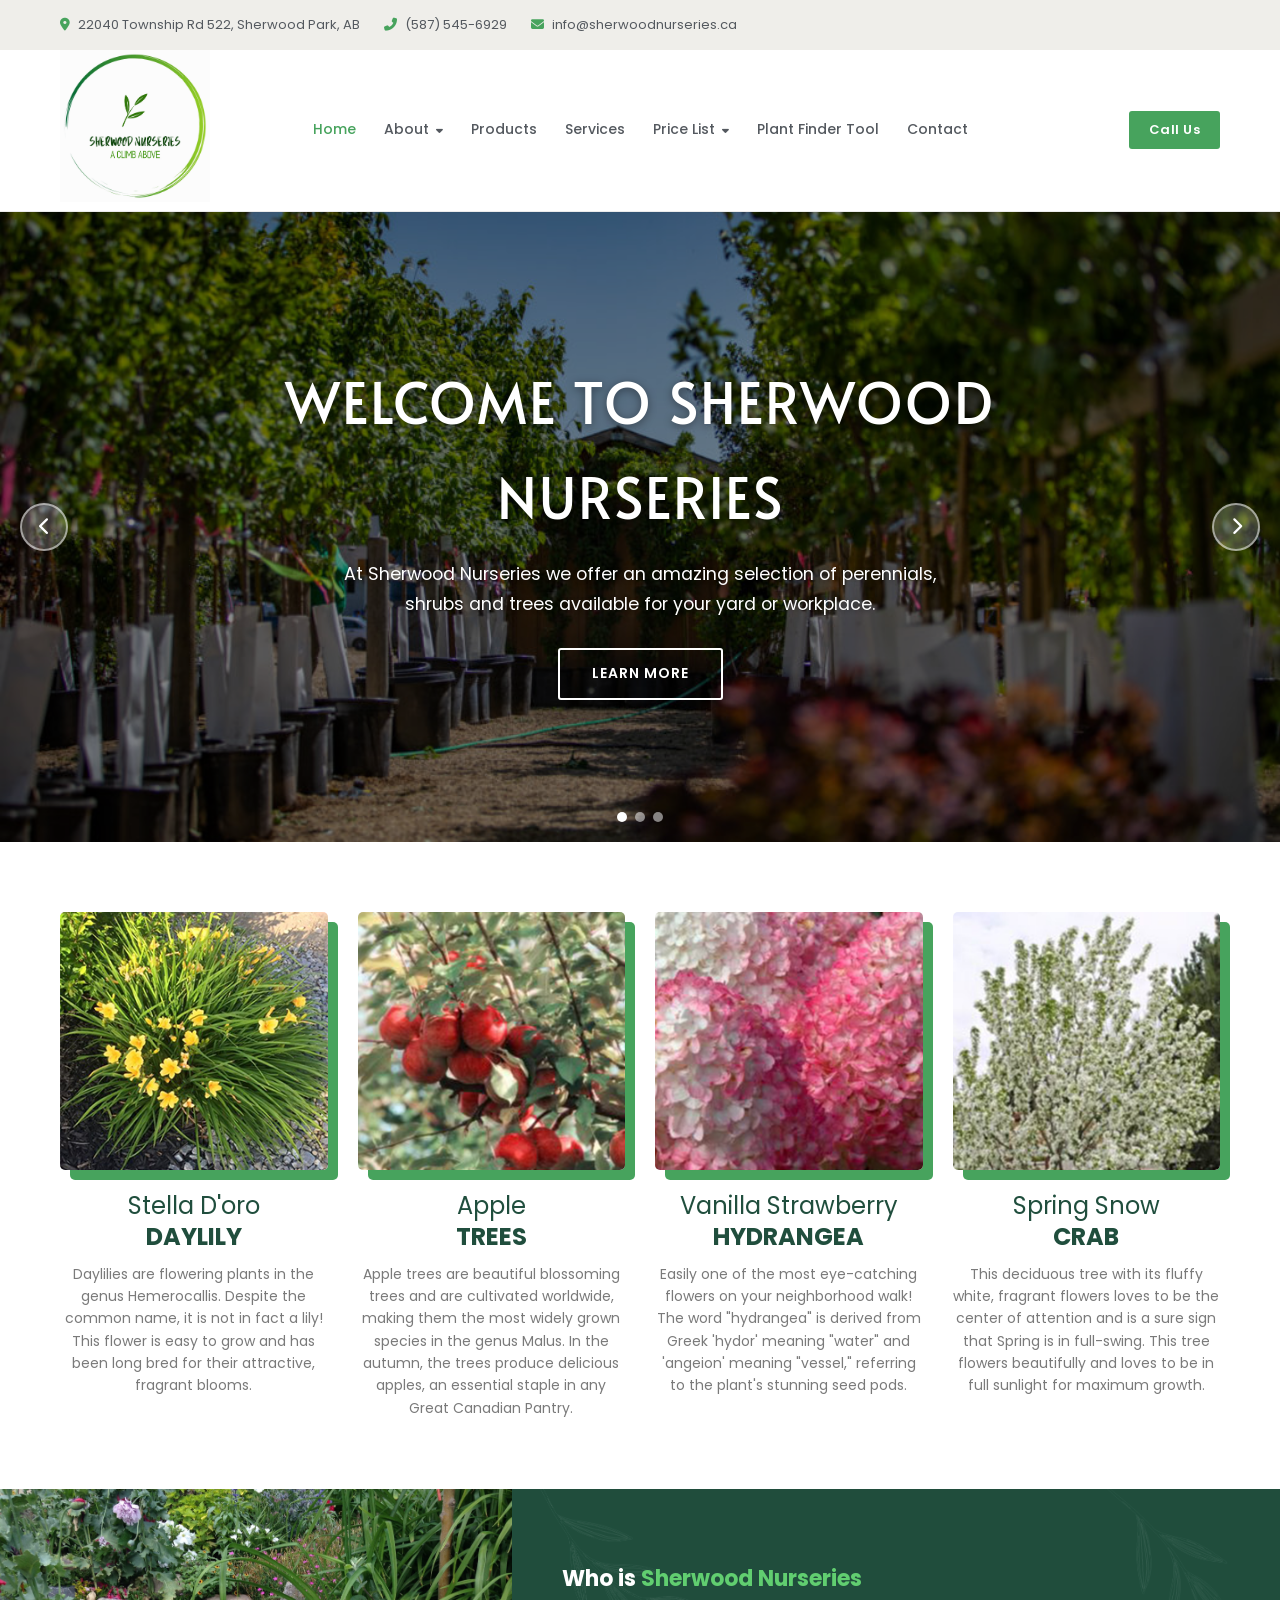
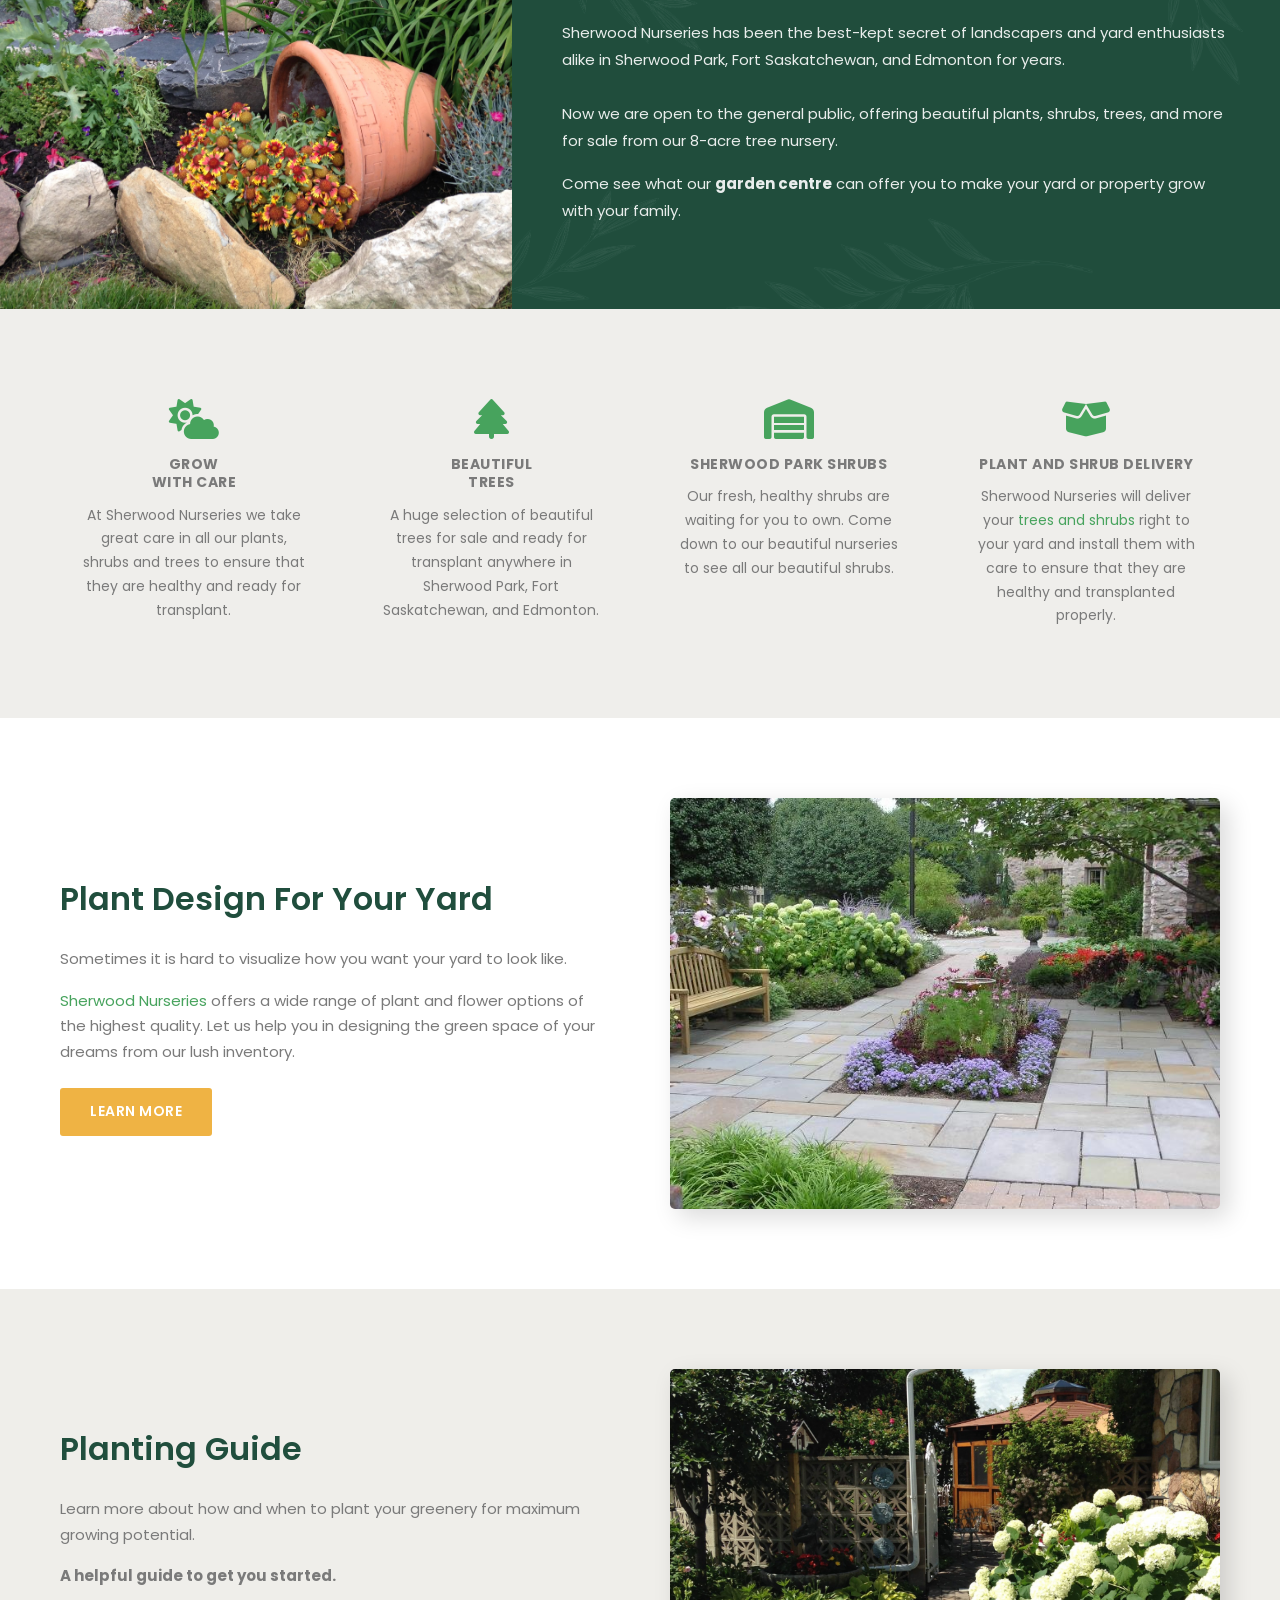
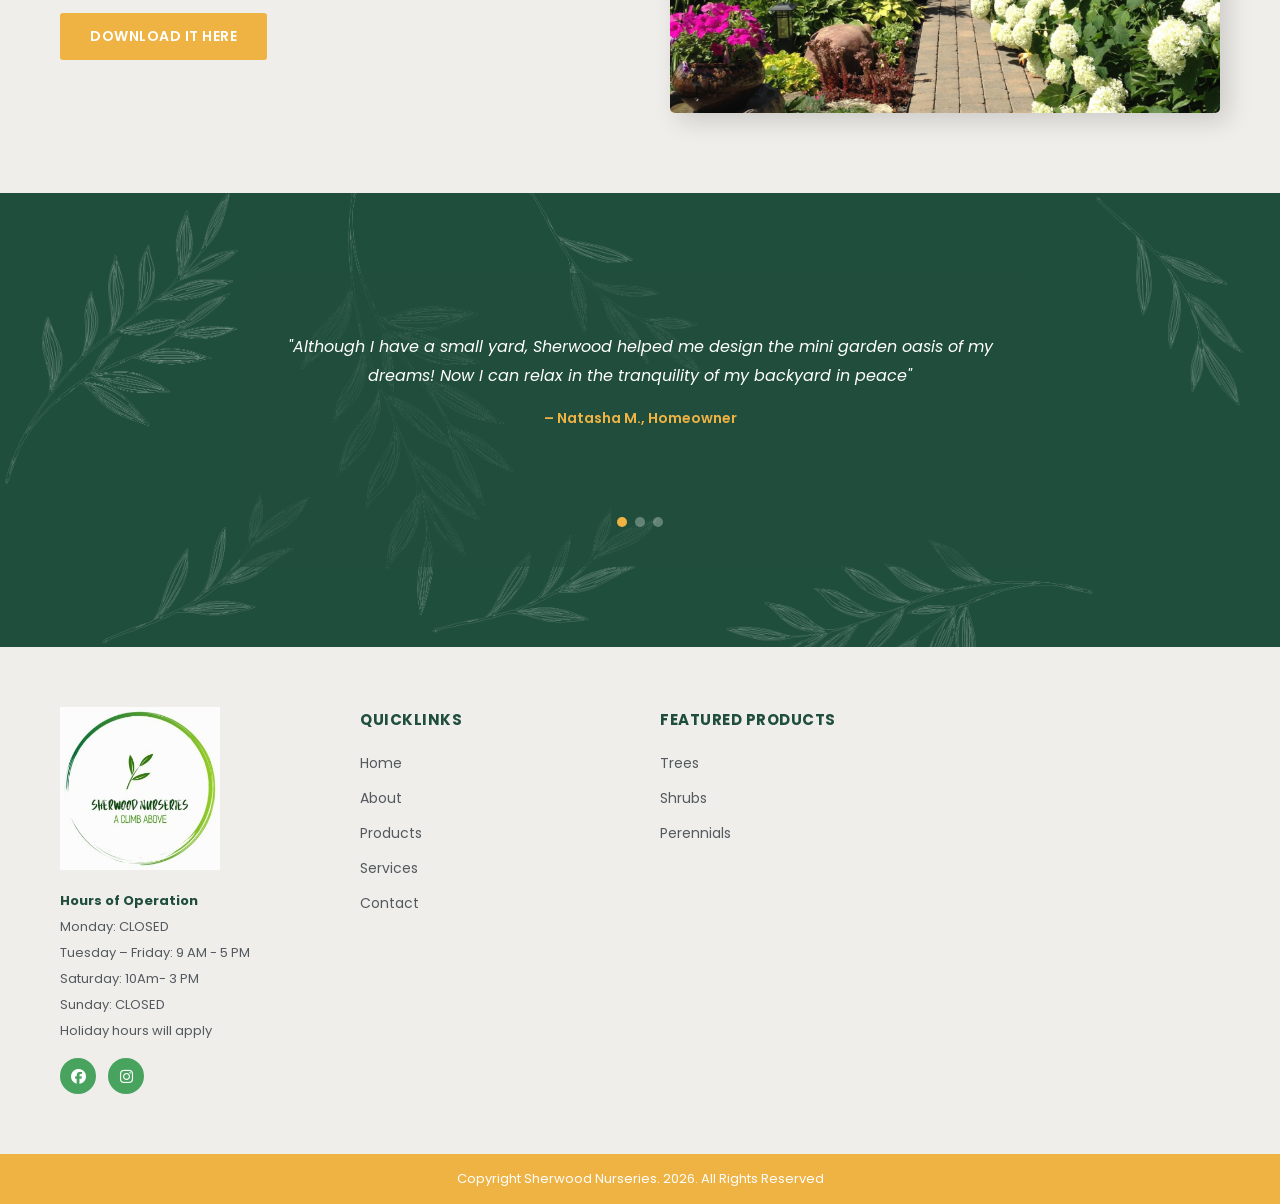
<file: index.html>
<!DOCTYPE html>
<html lang="en-CA">
<head>
  <meta charset="UTF-8">
  <meta name="viewport" content="width=device-width, initial-scale=1">
  <title>Sherwood Nurseries | Plants, Trees &amp; Shrubs in Sherwood Park, Alberta</title>
  <meta name="description" content="Sherwood Nurseries offers an amazing selection of perennials, shrubs and trees for your yard or workplace in Sherwood Park, Fort Saskatchewan, and Edmonton.">
  <link rel="icon" href="img/favicon.png" sizes="32x32">
  <link rel="apple-touch-icon" href="img/apple-touch-icon.png">
  <link rel="preconnect" href="https://fonts.googleapis.com">
  <link rel="preconnect" href="https://fonts.gstatic.com" crossorigin>
  <link href="https://fonts.googleapis.com/css2?family=Poppins:wght@300;400;500;600&family=Alata&display=swap" rel="stylesheet">
  <link rel="stylesheet" href="https://cdnjs.cloudflare.com/ajax/libs/font-awesome/6.5.0/css/all.min.css">
  <link rel="stylesheet" href="style.css">
  <script>(function(w,d,s,l,i){w[l]=w[l]||[];w[l].push({'gtm.start':new Date().getTime(),event:'gtm.js'});var f=d.getElementsByTagName(s)[0],j=d.createElement(s),dl=l!='dataLayer'?'&l='+l:'';j.async=true;j.src='https://www.googletagmanager.com/gtm.js?id='+i+dl;f.parentNode.insertBefore(j,f);})(window,document,'script','dataLayer','GTM-WVML4PT4');</script>
</head>
<body>
  <noscript><iframe src="https://www.googletagmanager.com/ns.html?id=GTM-WVML4PT4" height="0" width="0" style="display:none;visibility:hidden"></iframe></noscript>

  <header id="site-header">
    <div class="header-topbar">
      <div class="container">
        <ul class="topbar-items">
          <li><a href="#" data-config-link="maps" target="_blank"><i class="fas fa-map-marker-alt"></i> <span data-config="address"></span></a></li>
          <li><a href="tel:" data-config-link="phone"><i class="fas fa-phone-alt"></i> <span data-config="phone"></span></a></li>
          <li><a href="mailto:" data-config-link="email"><i class="fas fa-envelope"></i> <span data-config="email"></span></a></li>
        </ul>
      </div>
    </div>
    <nav class="header-nav" id="main-nav">
      <div class="nav-inner">
        <div class="nav-logo">
          <a href="index.html"><img src="img/logo.jpeg" alt="Sherwood Nurseries" width="150"></a>
        </div>
        <button class="nav-toggle" aria-label="Toggle menu" aria-expanded="false">
          <i class="fas fa-bars nav-icon-open"></i>
          <i class="fas fa-times nav-icon-close"></i>
        </button>
        <ul class="nav-menu">
          <li><a href="index.html">Home</a></li>
          <li class="has-dropdown">
            <a href="about.html">About <i class="fas fa-caret-down"></i></a>
            <ul class="dropdown">
              <li><a href="guides.html">Helpful Guides</a></li>
              <li><a href="warranty.html">Warranty</a></li>
            </ul>
          </li>
          <li><a href="products.html">Products</a></li>
          <li><a href="services.html">Services</a></li>
          <li class="has-dropdown">
            <a href="#">Price List <i class="fas fa-caret-down"></i></a>
            <ul class="dropdown">
              <li><a href="docs/price-list.pdf" target="_blank">Plant Price List</a></li>
              <li><a href="#">Please Call For Tree Prices &amp; Inventory</a></li>
            </ul>
          </li>
          <li><a href="plant-finder.html">Plant Finder Tool</a></li>
          <li><a href="contact.html">Contact</a></li>
        </ul>
        <div class="nav-cta">
          <a href="tel:" data-config-link="phone" class="btn btn-sm">Call Us</a>
        </div>
      </div>
    </nav>
  </header>

  <main>

    <section class="hero-slider">
      <div class="slider-track">
        <div class="slide active" style="background-image: url('img/hero-landscape.jpg')">
          <div class="slide-overlay"></div>
          <div class="slide-content">
            <h1>WELCOME TO SHERWOOD NURSERIES</h1>
            <p>At Sherwood Nurseries we offer an amazing selection of perennials, shrubs and trees available for your yard or workplace.</p>
            <a href="contact.html" class="btn btn-slide">LEARN MORE</a>
          </div>
        </div>
        <div class="slide" style="background-image: url('img/tree-farm-2.jpg')">
          <div class="slide-overlay"></div>
          <div class="slide-content">
            <h1>TREES</h1>
            <p>Choose from an assortment of trees. Anything from fruit trees to evergreens.</p>
            <a href="products.html" class="btn btn-slide">LEARN MORE</a>
          </div>
        </div>
        <div class="slide" style="background-image: url('img/hero-flowers.jpg')">
          <div class="slide-overlay"></div>
          <div class="slide-content">
            <h1>FLOWERS</h1>
            <p>Choose from an assortment of flowers. All flowers are perennials.</p>
            <a href="products.html" class="btn btn-slide">LEARN MORE</a>
          </div>
        </div>
      </div>
      <button class="slider-prev" aria-label="Previous slide"><i class="fas fa-chevron-left"></i></button>
      <button class="slider-next" aria-label="Next slide"><i class="fas fa-chevron-right"></i></button>
      <div class="slider-dots"></div>
    </section>

    <section class="featured-plants">
      <div class="container">
        <div class="plants-grid">
          <div class="plant-card">
            <img src="img/img1.png" alt="Stella D'oro Daylily" loading="lazy">
            <p class="plant-name">Stella D'oro <strong>DAYLILY</strong></p>
            <p class="plant-desc">Daylilies are flowering plants in the genus Hemerocallis. Despite the common name, it is not in fact a lily! This flower is easy to grow and has been long bred for their attractive, fragrant blooms.</p>
          </div>
          <div class="plant-card">
            <img src="img/img2.png" alt="Apple Trees" loading="lazy">
            <p class="plant-name">Apple <strong>TREES</strong></p>
            <p class="plant-desc">Apple trees are beautiful blossoming trees and are cultivated worldwide, making them the most widely grown species in the genus Malus. In the autumn, the trees produce delicious apples, an essential staple in any Great Canadian Pantry.</p>
          </div>
          <div class="plant-card">
            <img src="img/img3.png" alt="Vanilla Strawberry Hydrangea" loading="lazy">
            <p class="plant-name">Vanilla Strawberry <strong>HYDRANGEA</strong></p>
            <p class="plant-desc">Easily one of the most eye-catching flowers on your neighborhood walk! The word "hydrangea" is derived from Greek 'hydor' meaning "water" and 'angeion' meaning "vessel," referring to the plant's stunning seed pods.</p>
          </div>
          <div class="plant-card">
            <img src="img/img4.png" alt="Spring Snow Crab" loading="lazy">
            <p class="plant-name">Spring Snow <strong>CRAB</strong></p>
            <p class="plant-desc">This deciduous tree with its fluffy white, fragrant flowers loves to be the center of attention and is a sure sign that Spring is in full-swing. This tree flowers beautifully and loves to be in full sunlight for maximum growth.</p>
          </div>
        </div>
      </div>
    </section>

    <section class="about-section green-section">
      <div class="about-inner">
        <div class="about-image">
          <img src="img/nursery-photo.jpeg" alt="Sherwood Nurseries" loading="lazy">
        </div>
        <div class="about-content">
          <p class="section-label">Who is <strong>Sherwood Nurseries</strong></p>
          <p>Sherwood Nurseries has been the best-kept secret of landscapers and yard enthusiasts alike in Sherwood Park, Fort Saskatchewan, and Edmonton for years.<br><br>Now we are open to the general public, offering beautiful plants, shrubs, trees, and more for sale from our 8-acre tree nursery.</p>
          <p>Come see what our <strong>garden centre</strong> can offer you to make your yard or property grow with your family.</p>
        </div>
      </div>
    </section>

    <section class="features-section">
      <div class="container">
        <div class="features-grid">
          <div class="feature">
            <i class="fas fa-cloud-sun feature-icon"></i>
            <p class="feature-title">GROW<br>WITH CARE</p>
            <p>At Sherwood Nurseries we take great care in all our plants, shrubs and trees to ensure that they are healthy and ready for transplant.</p>
          </div>
          <div class="feature">
            <i class="fas fa-tree feature-icon"></i>
            <p class="feature-title">BEAUTIFUL<br>TREES</p>
            <p>A huge selection of beautiful trees for sale and ready for transplant anywhere in Sherwood Park, Fort Saskatchewan, and Edmonton.</p>
          </div>
          <div class="feature">
            <i class="fas fa-warehouse feature-icon"></i>
            <p class="feature-title">SHERWOOD PARK SHRUBS</p>
            <p>Our fresh, healthy shrubs are waiting for you to own. Come down to our beautiful nurseries to see all our beautiful shrubs.</p>
          </div>
          <div class="feature">
            <i class="fas fa-box-open feature-icon"></i>
            <p class="feature-title">PLANT AND SHRUB DELIVERY</p>
            <p>Sherwood Nurseries will deliver your <a href="products.html">trees and shrubs</a> right to your yard and install them with care to ensure that they are healthy and transplanted properly.</p>
          </div>
        </div>
      </div>
    </section>

    <section class="plant-design-section">
      <div class="container">
        <div class="two-col">
          <div class="col-text">
            <h2>Plant Design For Your Yard</h2>
            <p>Sometimes it is hard to visualize how you want your yard to look like.</p>
            <p><a href="about.html">Sherwood Nurseries</a> offers a wide range of plant and flower options of the highest quality. Let us help you in designing the green space of your dreams from our lush inventory.</p>
            <a href="services.html" class="btn btn-amber">LEARN MORE</a>
          </div>
          <div class="col-image">
            <img src="img/courtyard-landscaping.jpeg" alt="Plant Design" loading="lazy">
          </div>
        </div>
      </div>
    </section>

    <section class="planting-guide-section">
      <div class="container">
        <div class="two-col reverse">
          <div class="col-image">
            <img src="img/planting-guide-thumb.png" alt="Planting Guide" loading="lazy">
          </div>
          <div class="col-text">
            <h2 class="guide-heading">Planting Guide</h2>
            <p>Learn more about how and when to plant your greenery for maximum growing potential.</p>
            <p><strong>A helpful guide to get you started.</strong></p>
            <a href="docs/planting-guide.pdf" target="_blank" class="btn btn-amber">DOWNLOAD IT HERE</a>
          </div>
        </div>
      </div>
    </section>

    <section class="testimonials-section green-section">
      <div class="testimonials-inner">
        <div class="testimonial-slider">
          <div class="testimonial-track">
            <div class="testimonial active">
              <blockquote>"Although I have a small yard, Sherwood helped me design the mini garden oasis of my dreams! Now I can relax in the tranquility of my backyard in peace"</blockquote>
              <cite>&#8211; Natasha M., Homeowner</cite>
            </div>
            <div class="testimonial">
              <blockquote>"Sherwood Nurseries transformed our office space into a calm, green retreat which facilitates productivity. Our employees love working next to all of the plants and bonus, they naturally clean the air!"</blockquote>
              <cite>&#8211; Mark T., Business Owner</cite>
            </div>
            <div class="testimonial">
              <blockquote>"We had a budget when imagining how we would be able to transform our front yard, and Sherwood Nurseries worked with us to redesign it completely &#8211; they even offer a discount on their plants!"</blockquote>
              <cite>&#8211; Ivan B., CEO</cite>
            </div>
          </div>
          <div class="testimonial-dots"></div>
        </div>
      </div>
    </section>

  </main>

  <footer id="site-footer">
    <div class="footer-main">
      <div class="container">
        <div class="footer-grid">
          <div class="footer-col">
            <img src="img/logo-small.jpeg" alt="Sherwood Nurseries" width="160">
            <div class="footer-hours">
              <p><strong>Hours of Operation</strong></p>
              <p data-config="seasonNote"></p>
              <div data-hours-list></div>
              <p>Holiday hours will apply</p>
            </div>
            <div class="footer-social">
              <a href="#" data-config-link="facebook" target="_blank" class="social-icon" aria-label="Facebook"><i class="fab fa-facebook"></i></a>
              <a href="#" data-config-link="instagram" target="_blank" class="social-icon" aria-label="Instagram"><i class="fab fa-instagram"></i></a>
            </div>
          </div>
          <div class="footer-col">
            <p class="footer-heading">Quicklinks</p>
            <ul class="footer-links">
              <li><a href="index.html">Home</a></li>
              <li><a href="about.html">About</a></li>
              <li><a href="products.html">Products</a></li>
              <li><a href="services.html">Services</a></li>
              <li><a href="contact.html">Contact</a></li>
            </ul>
          </div>
          <div class="footer-col">
            <p class="footer-heading">Featured Products</p>
            <ul class="footer-links">
              <li><a href="products.html">Trees</a></li>
              <li><a href="products.html">Shrubs</a></li>
              <li><a href="products.html">Perennials</a></li>
            </ul>
          </div>
          <div class="footer-col">
            <iframe src="https://www.google.com/maps/embed?pb=!1m14!1m8!1m3!1d9496.638148876074!2d-113.1103533!3d53.4834792!3m2!1i1024!2i768!4f13.1!3m3!1m2!1s0x0%3A0xe61026e6e6bb94ed!2sSherwood%20Nurseries!5e0!3m2!1sen!2sca!4v1646246922355!5m2!1sen!2sca" width="100%" height="250" style="border:0;" allowfullscreen loading="lazy" title="Sherwood Nurseries location"></iframe>
          </div>
        </div>
      </div>
    </div>
    <div class="footer-copyright">
      <p>Copyright Sherwood Nurseries. 2026. All Rights Reserved</p>
    </div>
  </footer>

  <a href="#" class="back-to-top" aria-label="Back to top"><i class="fas fa-arrow-circle-up"></i></a>
  <script src="main.js"></script>
</body>
</html>
</file>
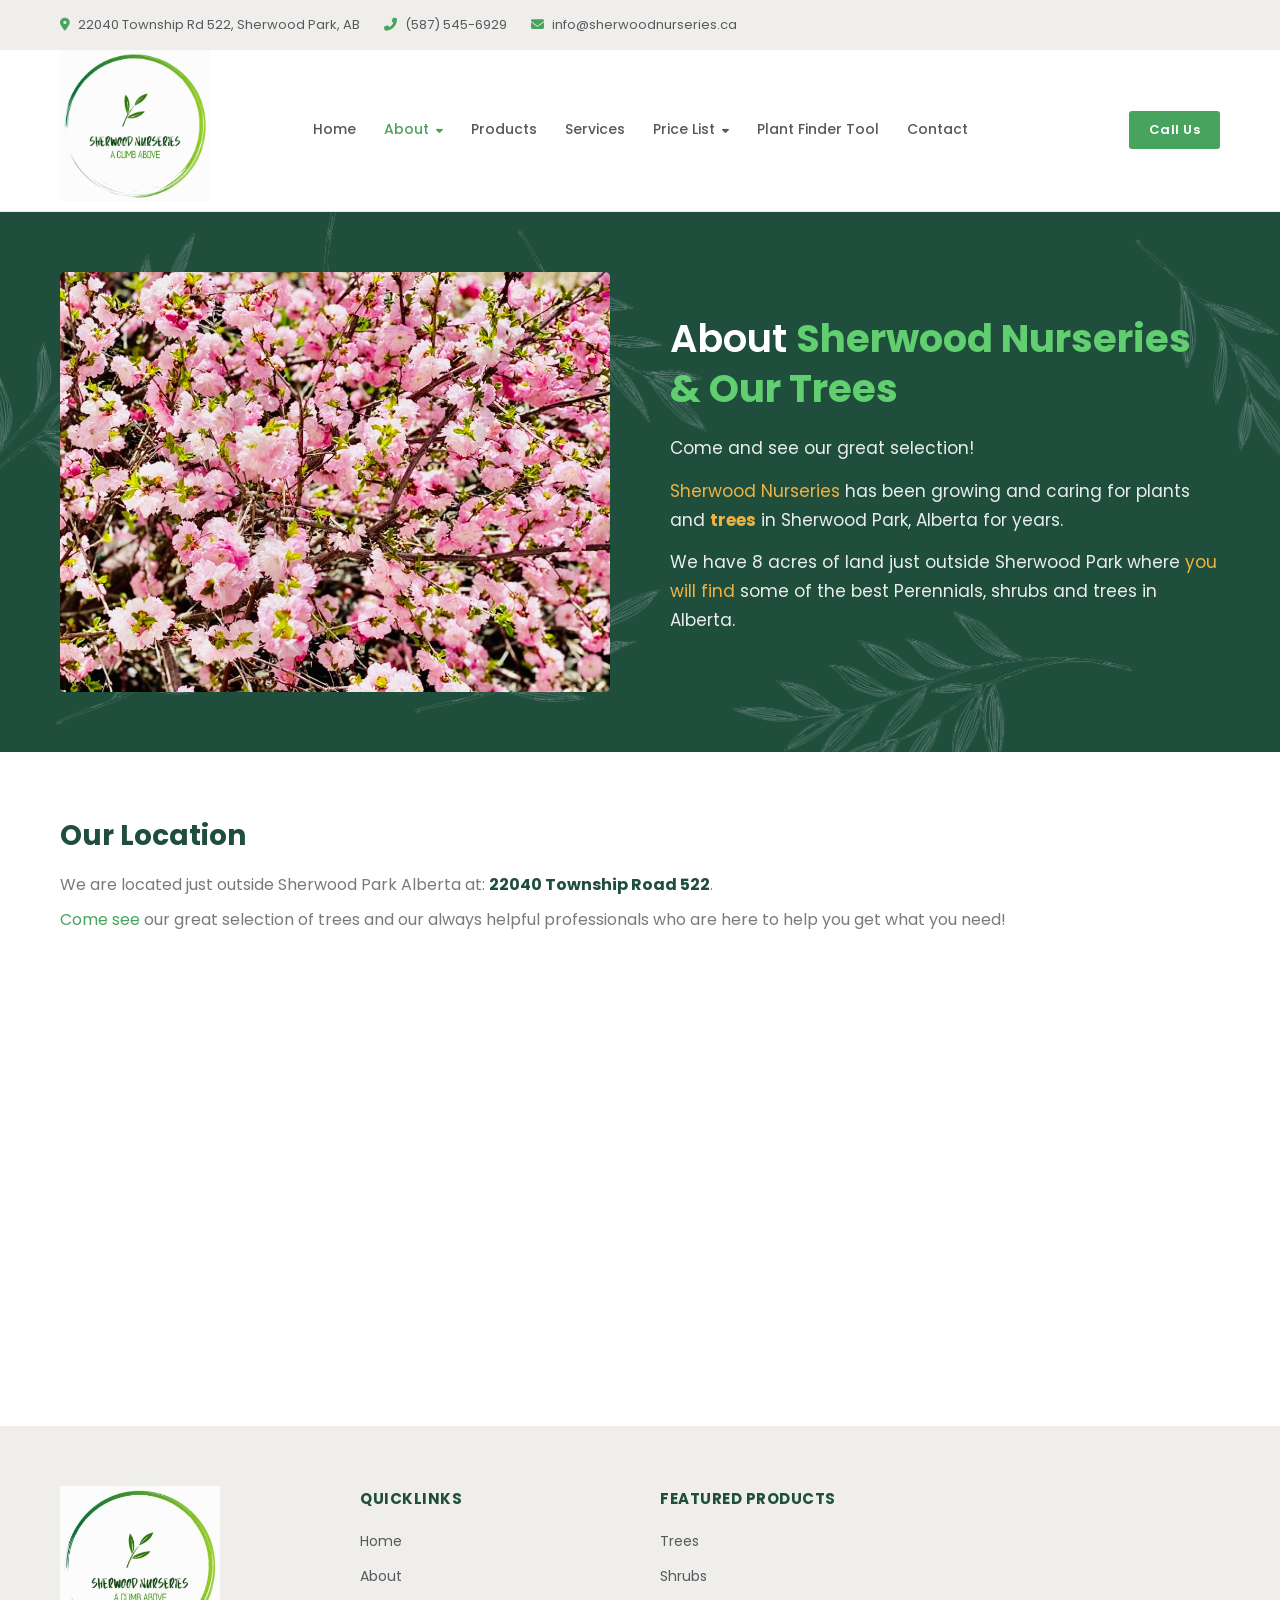
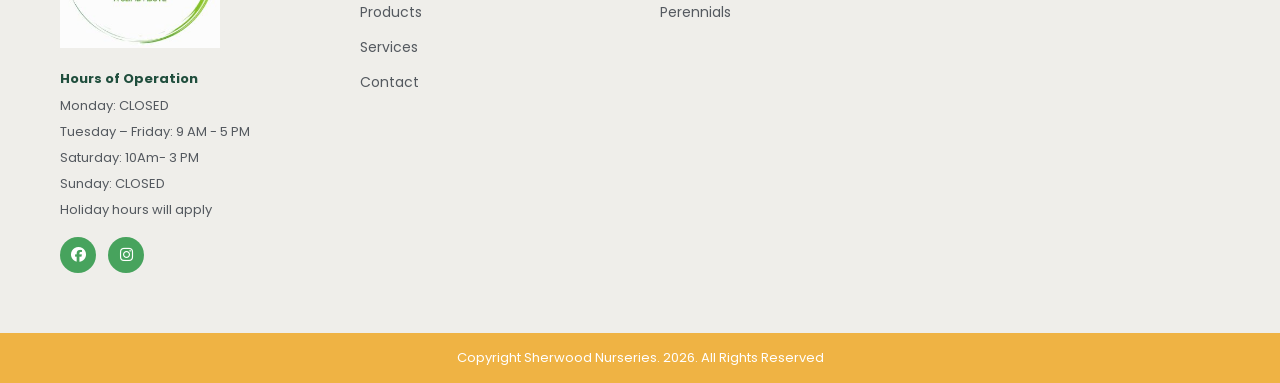
<file: about.html>
<!DOCTYPE html>
<html lang="en-CA">
<head>
  <meta charset="UTF-8">
  <meta name="viewport" content="width=device-width, initial-scale=1">
  <title>About Sherwood Nurseries &amp; Our Trees | Sherwood Park, Alberta</title>
  <meta name="description" content="Learn about Sherwood Nurseries, your local tree nursery in Sherwood Park, Alberta. 8 acres of trees, shrubs, perennials and more.">
  <link rel="icon" href="img/favicon.png" sizes="32x32">
  <link rel="apple-touch-icon" href="img/apple-touch-icon.png">
  <link rel="preconnect" href="https://fonts.googleapis.com">
  <link rel="preconnect" href="https://fonts.gstatic.com" crossorigin>
  <link href="https://fonts.googleapis.com/css2?family=Poppins:wght@300;400;500;600&family=Alata&display=swap" rel="stylesheet">
  <link rel="stylesheet" href="https://cdnjs.cloudflare.com/ajax/libs/font-awesome/6.5.0/css/all.min.css">
  <link rel="stylesheet" href="style.css">
  <script>(function(w,d,s,l,i){w[l]=w[l]||[];w[l].push({'gtm.start':new Date().getTime(),event:'gtm.js'});var f=d.getElementsByTagName(s)[0],j=d.createElement(s),dl=l!='dataLayer'?'&l='+l:'';j.async=true;j.src='https://www.googletagmanager.com/gtm.js?id='+i+dl;f.parentNode.insertBefore(j,f);})(window,document,'script','dataLayer','GTM-WVML4PT4');</script>
</head>
<body>
  <noscript><iframe src="https://www.googletagmanager.com/ns.html?id=GTM-WVML4PT4" height="0" width="0" style="display:none;visibility:hidden"></iframe></noscript>

  <header id="site-header">
    <div class="header-topbar">
      <div class="container">
        <ul class="topbar-items">
          <li><a href="#" data-config-link="maps" target="_blank"><i class="fas fa-map-marker-alt"></i> <span data-config="address"></span></a></li>
          <li><a href="tel:" data-config-link="phone"><i class="fas fa-phone-alt"></i> <span data-config="phone"></span></a></li>
          <li><a href="mailto:" data-config-link="email"><i class="fas fa-envelope"></i> <span data-config="email"></span></a></li>
        </ul>
      </div>
    </div>
    <nav class="header-nav" id="main-nav">
      <div class="nav-inner">
        <div class="nav-logo">
          <a href="index.html"><img src="img/logo.jpeg" alt="Sherwood Nurseries" width="150"></a>
        </div>
        <button class="nav-toggle" aria-label="Toggle menu" aria-expanded="false">
          <i class="fas fa-bars nav-icon-open"></i>
          <i class="fas fa-times nav-icon-close"></i>
        </button>
        <ul class="nav-menu">
          <li><a href="index.html">Home</a></li>
          <li class="has-dropdown">
            <a href="about.html">About <i class="fas fa-caret-down"></i></a>
            <ul class="dropdown">
              <li><a href="guides.html">Helpful Guides</a></li>
              <li><a href="warranty.html">Warranty</a></li>
            </ul>
          </li>
          <li><a href="products.html">Products</a></li>
          <li><a href="services.html">Services</a></li>
          <li class="has-dropdown">
            <a href="#">Price List <i class="fas fa-caret-down"></i></a>
            <ul class="dropdown">
              <li><a href="docs/price-list.pdf" target="_blank">Plant Price List</a></li>
              <li><a href="#">Please Call For Tree Prices &amp; Inventory</a></li>
            </ul>
          </li>
          <li><a href="plant-finder.html">Plant Finder Tool</a></li>
          <li><a href="contact.html">Contact</a></li>
        </ul>
        <div class="nav-cta">
          <a href="tel:" data-config-link="phone" class="btn btn-sm">Call Us</a>
        </div>
      </div>
    </nav>
  </header>

  <main>

    <section class="page-hero green-section">
      <div class="container">
        <div class="two-col">
          <div class="col-image">
            <img src="img/perennial-flowers.jpg" alt="About Sherwood Nurseries" loading="lazy">
          </div>
          <div class="col-text">
            <h1>About <strong>Sherwood Nurseries &amp; Our Trees</strong></h1>
            <p>Come and see our great selection!</p>
            <p><a href="index.html">Sherwood Nurseries</a> has been growing and caring for plants and <strong>trees</strong> in Sherwood Park, Alberta for years.</p>
            <p>We have 8 acres of land just outside Sherwood Park where <a href="products.html">you will find</a> some of the best Perennials, shrubs and trees in Alberta.</p>
          </div>
        </div>
      </div>
    </section>

    <section style="padding:60px 0;background:var(--white);">
      <div class="container">
        <h2 style="font-size:28px;color:var(--green-dark);font-weight:700;margin-bottom:12px;">Our Location</h2>
        <p style="font-size:16px;color:var(--body-text);margin-bottom:8px;">We are located just outside Sherwood Park Alberta at: <strong style="color:var(--green-dark);">22040 Township Road 522</strong>.</p>
        <p style="font-size:16px;color:var(--body-text);margin-bottom:24px;"><a href="contact.html">Come see</a> our great selection of trees and our always helpful professionals who are here to help you get what you need!</p>
        <iframe src="https://www.google.com/maps/embed?pb=!1m14!1m8!1m3!1d9496.638148876074!2d-113.1103533!3d53.4834792!3m2!1i1024!2i768!4f13.1!3m3!1m2!1s0x0%3A0xe61026e6e6bb94ed!2sSherwood%20Nurseries!5e0!3m2!1sen!2sca!4v1646246922355!5m2!1sen!2sca" width="100%" height="400" style="border:0;border-radius:5px;" allowfullscreen loading="lazy" title="Sherwood Nurseries location"></iframe>
      </div>
    </section>

  </main>

  <footer id="site-footer">
    <div class="footer-main">
      <div class="container">
        <div class="footer-grid">
          <div class="footer-col">
            <img src="img/logo-small.jpeg" alt="Sherwood Nurseries" width="160">
            <div class="footer-hours">
              <p><strong>Hours of Operation</strong></p>
              <p data-config="seasonNote"></p>
              <div data-hours-list></div>
              <p>Holiday hours will apply</p>
            </div>
            <div class="footer-social">
              <a href="#" data-config-link="facebook" target="_blank" class="social-icon" aria-label="Facebook"><i class="fab fa-facebook"></i></a>
              <a href="#" data-config-link="instagram" target="_blank" class="social-icon" aria-label="Instagram"><i class="fab fa-instagram"></i></a>
            </div>
          </div>
          <div class="footer-col">
            <p class="footer-heading">Quicklinks</p>
            <ul class="footer-links">
              <li><a href="index.html">Home</a></li>
              <li><a href="about.html">About</a></li>
              <li><a href="products.html">Products</a></li>
              <li><a href="services.html">Services</a></li>
              <li><a href="contact.html">Contact</a></li>
            </ul>
          </div>
          <div class="footer-col">
            <p class="footer-heading">Featured Products</p>
            <ul class="footer-links">
              <li><a href="products.html">Trees</a></li>
              <li><a href="products.html">Shrubs</a></li>
              <li><a href="products.html">Perennials</a></li>
            </ul>
          </div>
          <div class="footer-col">
            <iframe src="https://www.google.com/maps/embed?pb=!1m14!1m8!1m3!1d9496.638148876074!2d-113.1103533!3d53.4834792!3m2!1i1024!2i768!4f13.1!3m3!1m2!1s0x0%3A0xe61026e6e6bb94ed!2sSherwood%20Nurseries!5e0!3m2!1sen!2sca!4v1646246922355!5m2!1sen!2sca" width="100%" height="250" style="border:0;" allowfullscreen loading="lazy" title="Sherwood Nurseries location"></iframe>
          </div>
        </div>
      </div>
    </div>
    <div class="footer-copyright">
      <p>Copyright Sherwood Nurseries. 2026. All Rights Reserved</p>
    </div>
  </footer>

  <a href="#" class="back-to-top" aria-label="Back to top"><i class="fas fa-arrow-circle-up"></i></a>
  <script src="main.js"></script>
</body>
</html>
</file>
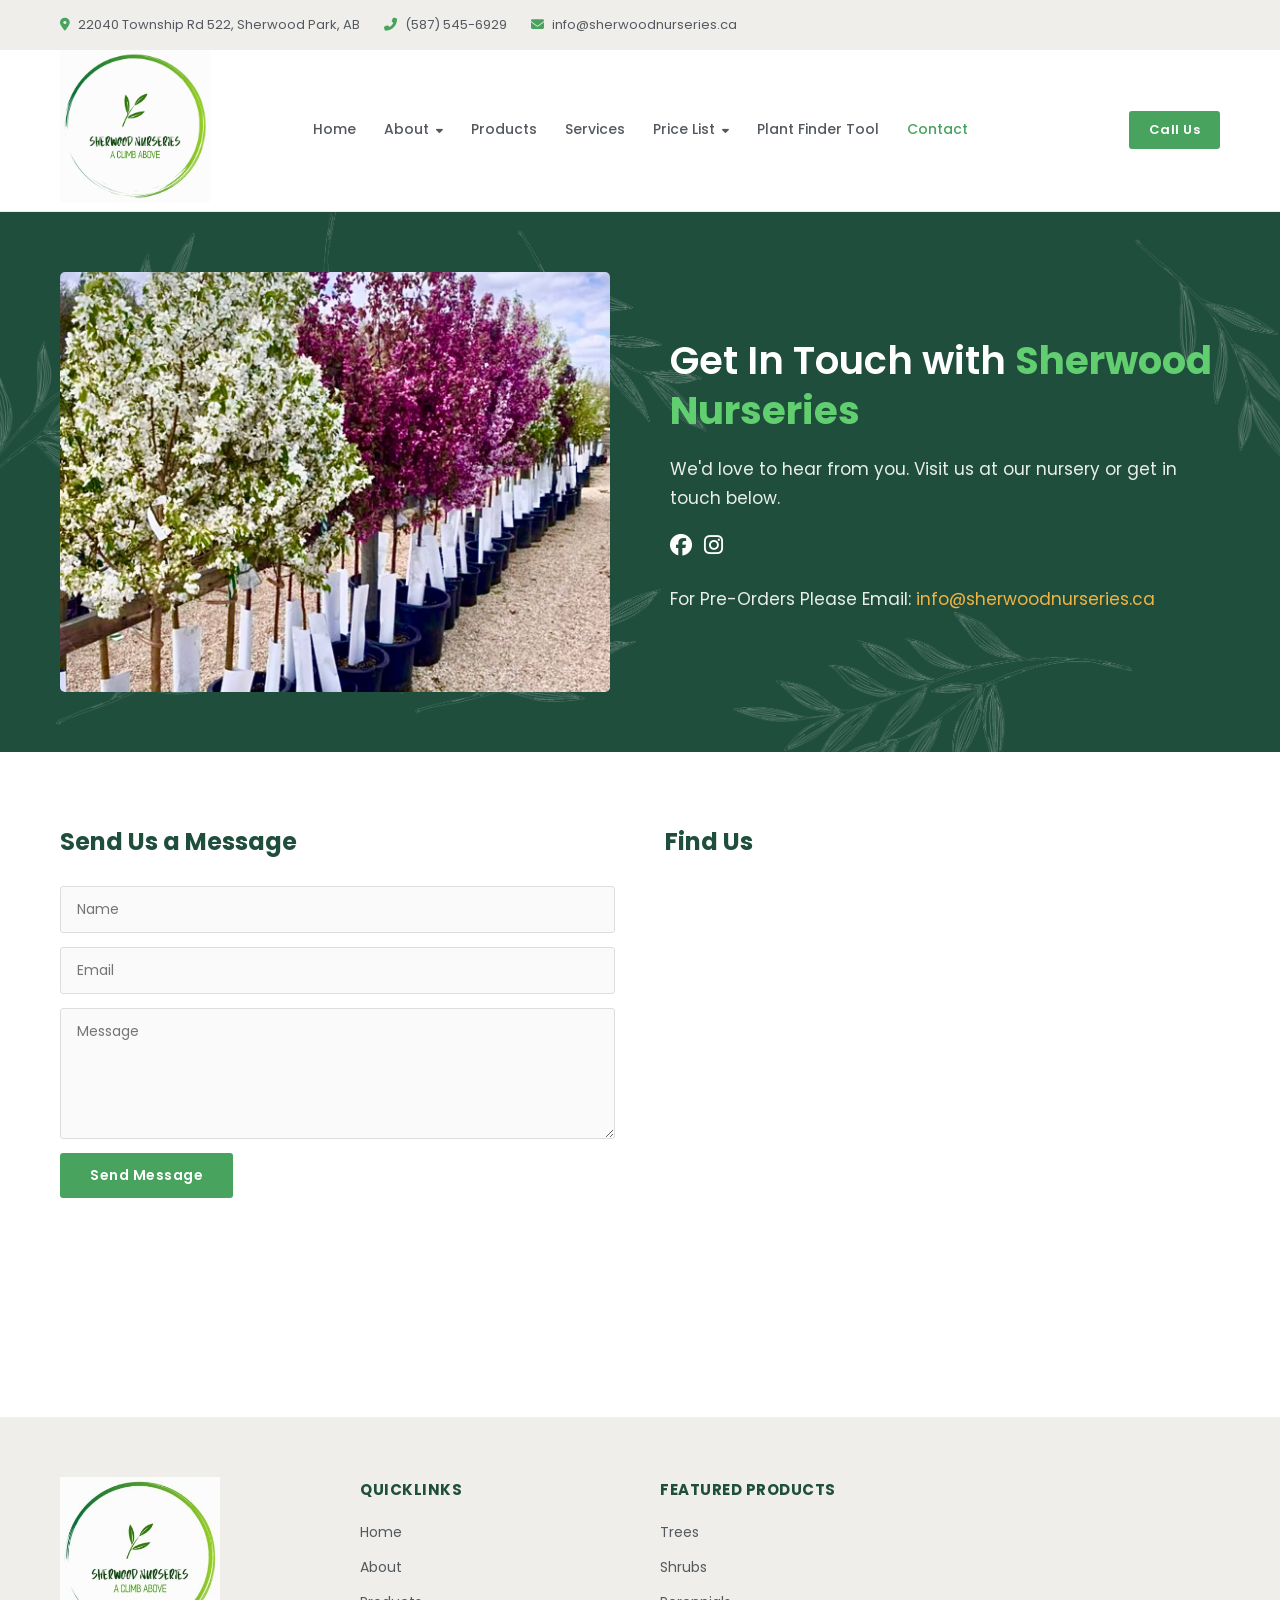
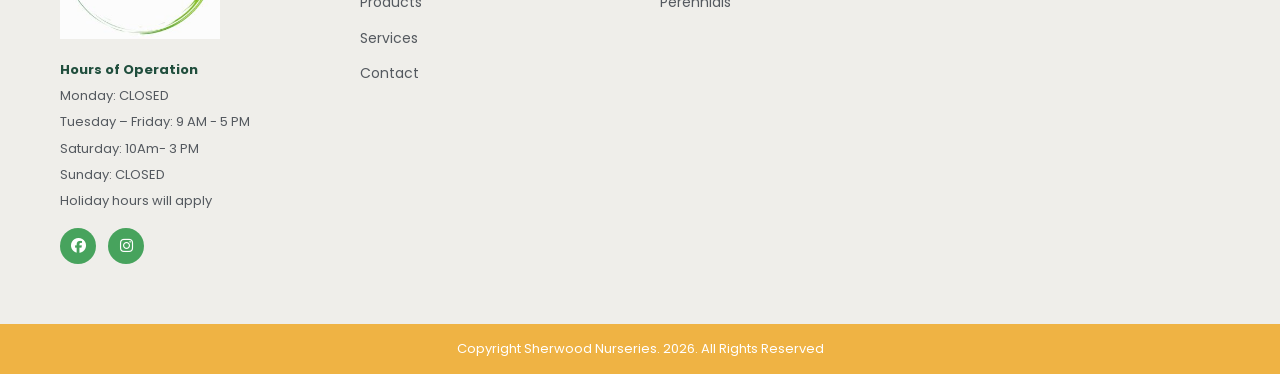
<file: contact.html>
<!DOCTYPE html>
<html lang="en-CA">
<head>
  <meta charset="UTF-8">
  <meta name="viewport" content="width=device-width, initial-scale=1">
  <title>Contact Us | Sherwood Nurseries Tree Farm Serving Edmonton</title>
  <meta name="description" content="Contact Sherwood Nurseries in Sherwood Park, Alberta. Visit us at 22040 Township Rd 522 or call (587) 409-4443.">
  <link rel="icon" href="img/favicon.png" sizes="32x32">
  <link rel="apple-touch-icon" href="img/apple-touch-icon.png">
  <link rel="preconnect" href="https://fonts.googleapis.com">
  <link rel="preconnect" href="https://fonts.gstatic.com" crossorigin>
  <link href="https://fonts.googleapis.com/css2?family=Poppins:wght@300;400;500;600&family=Alata&display=swap" rel="stylesheet">
  <link rel="stylesheet" href="https://cdnjs.cloudflare.com/ajax/libs/font-awesome/6.5.0/css/all.min.css">
  <link rel="stylesheet" href="style.css">
  <script>(function(w,d,s,l,i){w[l]=w[l]||[];w[l].push({'gtm.start':new Date().getTime(),event:'gtm.js'});var f=d.getElementsByTagName(s)[0],j=d.createElement(s),dl=l!='dataLayer'?'&l='+l:'';j.async=true;j.src='https://www.googletagmanager.com/gtm.js?id='+i+dl;f.parentNode.insertBefore(j,f);})(window,document,'script','dataLayer','GTM-WVML4PT4');</script>
</head>
<body>
  <noscript><iframe src="https://www.googletagmanager.com/ns.html?id=GTM-WVML4PT4" height="0" width="0" style="display:none;visibility:hidden"></iframe></noscript>

  <header id="site-header">
    <div class="header-topbar">
      <div class="container">
        <ul class="topbar-items">
          <li><a href="#" data-config-link="maps" target="_blank"><i class="fas fa-map-marker-alt"></i> <span data-config="address"></span></a></li>
          <li><a href="tel:" data-config-link="phone"><i class="fas fa-phone-alt"></i> <span data-config="phone"></span></a></li>
          <li><a href="mailto:" data-config-link="email"><i class="fas fa-envelope"></i> <span data-config="email"></span></a></li>
        </ul>
      </div>
    </div>
    <nav class="header-nav" id="main-nav">
      <div class="nav-inner">
        <div class="nav-logo">
          <a href="index.html"><img src="img/logo.jpeg" alt="Sherwood Nurseries" width="150"></a>
        </div>
        <button class="nav-toggle" aria-label="Toggle menu" aria-expanded="false">
          <i class="fas fa-bars nav-icon-open"></i>
          <i class="fas fa-times nav-icon-close"></i>
        </button>
        <ul class="nav-menu">
          <li><a href="index.html">Home</a></li>
          <li class="has-dropdown">
            <a href="about.html">About <i class="fas fa-caret-down"></i></a>
            <ul class="dropdown">
              <li><a href="guides.html">Helpful Guides</a></li>
              <li><a href="warranty.html">Warranty</a></li>
            </ul>
          </li>
          <li><a href="products.html">Products</a></li>
          <li><a href="services.html">Services</a></li>
          <li class="has-dropdown">
            <a href="#">Price List <i class="fas fa-caret-down"></i></a>
            <ul class="dropdown">
              <li><a href="docs/price-list.pdf" target="_blank">Plant Price List</a></li>
              <li><a href="#">Please Call For Tree Prices &amp; Inventory</a></li>
            </ul>
          </li>
          <li><a href="plant-finder.html">Plant Finder Tool</a></li>
          <li><a href="contact.html">Contact</a></li>
        </ul>
        <div class="nav-cta">
          <a href="tel:" data-config-link="phone" class="btn btn-sm">Call Us</a>
        </div>
      </div>
    </nav>
  </header>

  <main>

    <section class="page-hero contact-hero green-section">
      <div class="container">
        <div class="two-col">
          <div class="col-image">
            <img src="img/tree-farm.jpg" alt="Contact Sherwood Nurseries" loading="lazy">
          </div>
          <div class="col-text">
            <h1>Get In Touch with <strong>Sherwood Nurseries</strong></h1>
            <p>We'd love to hear from you. Visit us at our nursery or get in touch below.</p>
            <div class="contact-social">
              <a href="#" data-config-link="facebook" target="_blank" aria-label="Facebook"><i class="fab fa-facebook"></i></a>
              <a href="#" data-config-link="instagram" target="_blank" aria-label="Instagram"><i class="fab fa-instagram"></i></a>
            </div>
            <p>For Pre-Orders Please Email: <a href="mailto:info@sherwoodnurseries.ca" data-config="email">info@sherwoodnurseries.ca</a></p>
          </div>
        </div>
      </div>
    </section>

    <section class="contact-section">
      <div class="container">
        <div class="contact-grid">
          <div class="contact-form-col" id="contact-form">
            <h2>Send Us a Message</h2>
            <form class="contact-form">
              <input type="text" name="name" placeholder="Name" required>
              <input type="email" name="email" placeholder="Email" required>
              <textarea name="message" rows="5" placeholder="Message" required></textarea>
              <button type="submit" class="btn">Send Message</button>
            </form>
          </div>
          <div class="contact-map-col">
            <h2>Find Us</h2>
            <iframe loading="lazy"
              src="https://maps.google.com/maps?q=22040%20TWP%20522%20Sherwood%20Park&t=m&z=15&output=embed&iwloc=near"
              width="100%" height="452" style="border:0;" allowfullscreen title="Sherwood Nurseries Map"></iframe>
          </div>
        </div>
      </div>
    </section>

  </main>

  <footer id="site-footer">
    <div class="footer-main">
      <div class="container">
        <div class="footer-grid">
          <div class="footer-col">
            <img src="img/logo-small.jpeg" alt="Sherwood Nurseries" width="160">
            <div class="footer-hours">
              <p><strong>Hours of Operation</strong></p>
              <p data-config="seasonNote"></p>
              <div data-hours-list></div>
              <p>Holiday hours will apply</p>
            </div>
            <div class="footer-social">
              <a href="#" data-config-link="facebook" target="_blank" class="social-icon" aria-label="Facebook"><i class="fab fa-facebook"></i></a>
              <a href="#" data-config-link="instagram" target="_blank" class="social-icon" aria-label="Instagram"><i class="fab fa-instagram"></i></a>
            </div>
          </div>
          <div class="footer-col">
            <p class="footer-heading">Quicklinks</p>
            <ul class="footer-links">
              <li><a href="index.html">Home</a></li>
              <li><a href="about.html">About</a></li>
              <li><a href="products.html">Products</a></li>
              <li><a href="services.html">Services</a></li>
              <li><a href="contact.html">Contact</a></li>
            </ul>
          </div>
          <div class="footer-col">
            <p class="footer-heading">Featured Products</p>
            <ul class="footer-links">
              <li><a href="products.html">Trees</a></li>
              <li><a href="products.html">Shrubs</a></li>
              <li><a href="products.html">Perennials</a></li>
            </ul>
          </div>
          <div class="footer-col">
            <iframe src="https://www.google.com/maps/embed?pb=!1m14!1m8!1m3!1d9496.638148876074!2d-113.1103533!3d53.4834792!3m2!1i1024!2i768!4f13.1!3m3!1m2!1s0x0%3A0xe61026e6e6bb94ed!2sSherwood%20Nurseries!5e0!3m2!1sen!2sca!4v1646246922355!5m2!1sen!2sca" width="100%" height="250" style="border:0;" allowfullscreen loading="lazy" title="Sherwood Nurseries location"></iframe>
          </div>
        </div>
      </div>
    </div>
    <div class="footer-copyright">
      <p>Copyright Sherwood Nurseries. 2026. All Rights Reserved</p>
    </div>
  </footer>

  <a href="#" class="back-to-top" aria-label="Back to top"><i class="fas fa-arrow-circle-up"></i></a>
  <script src="main.js"></script>
</body>
</html>
</file>
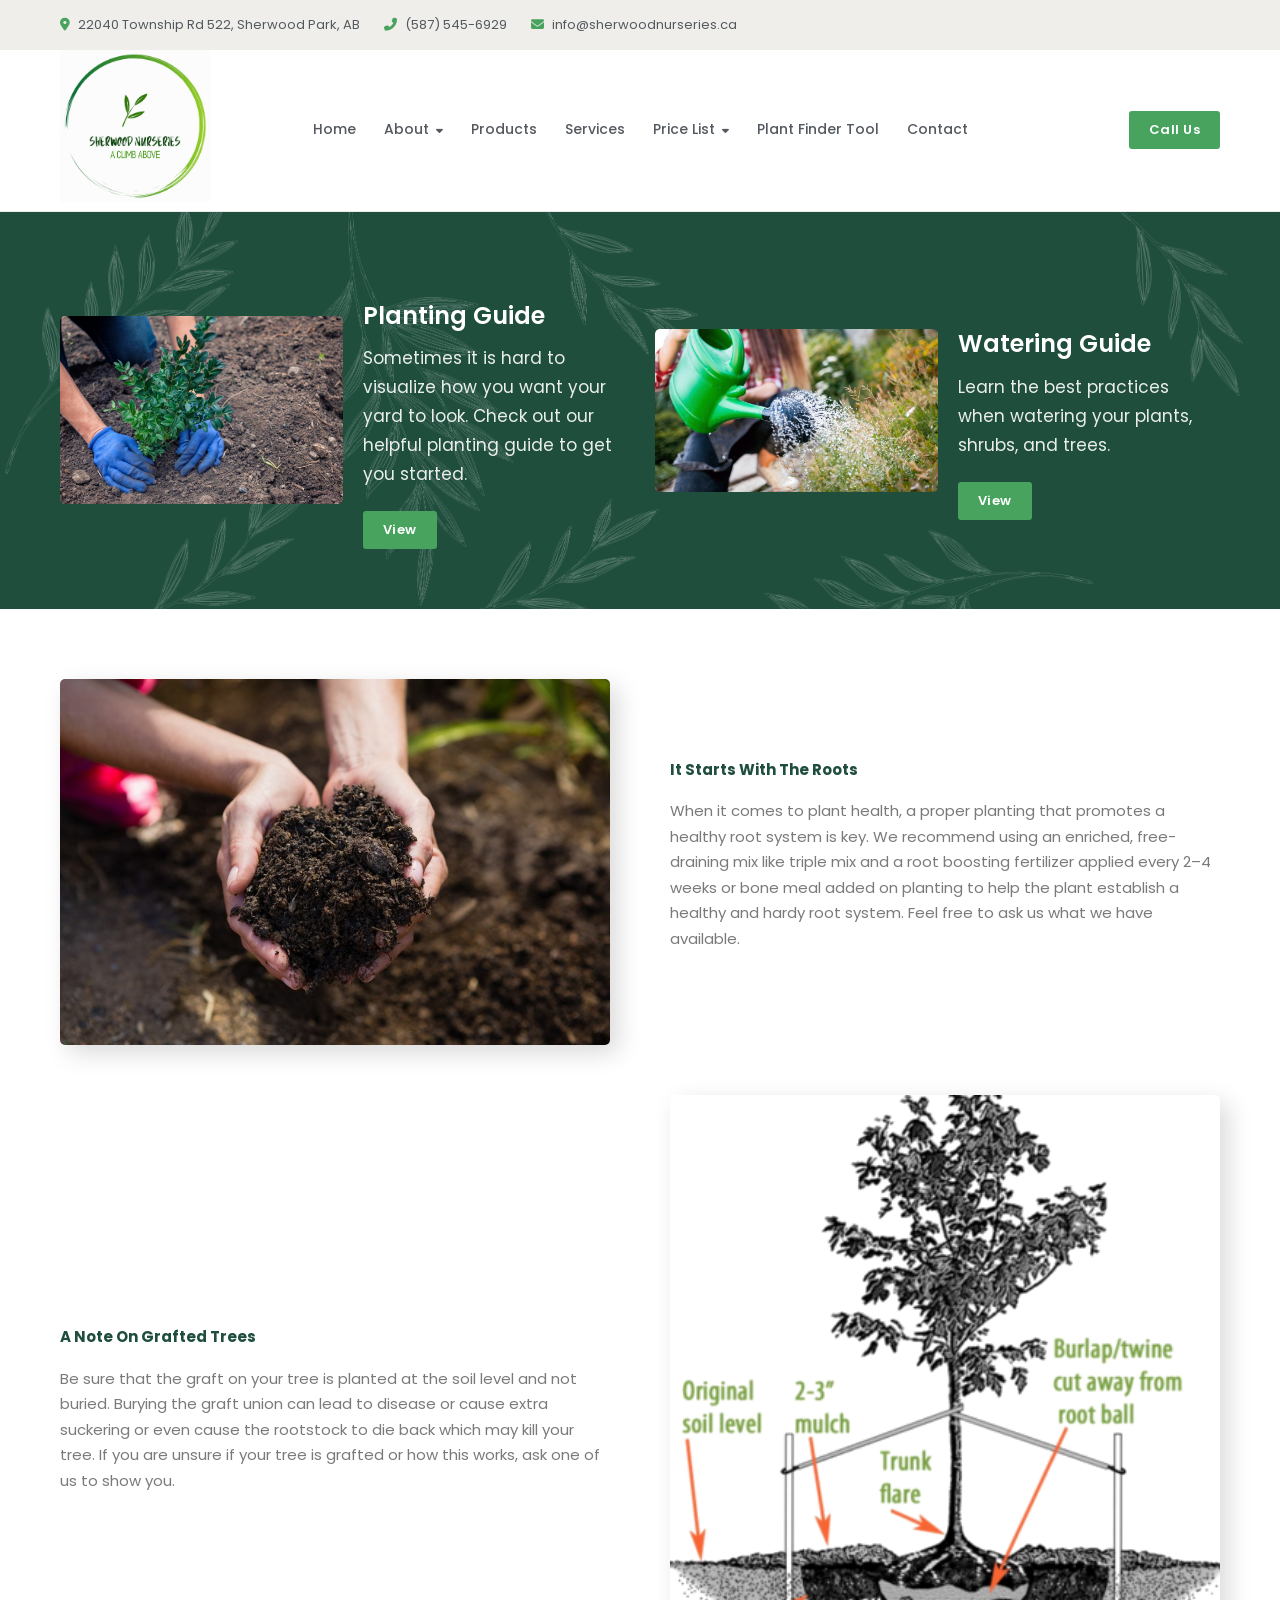
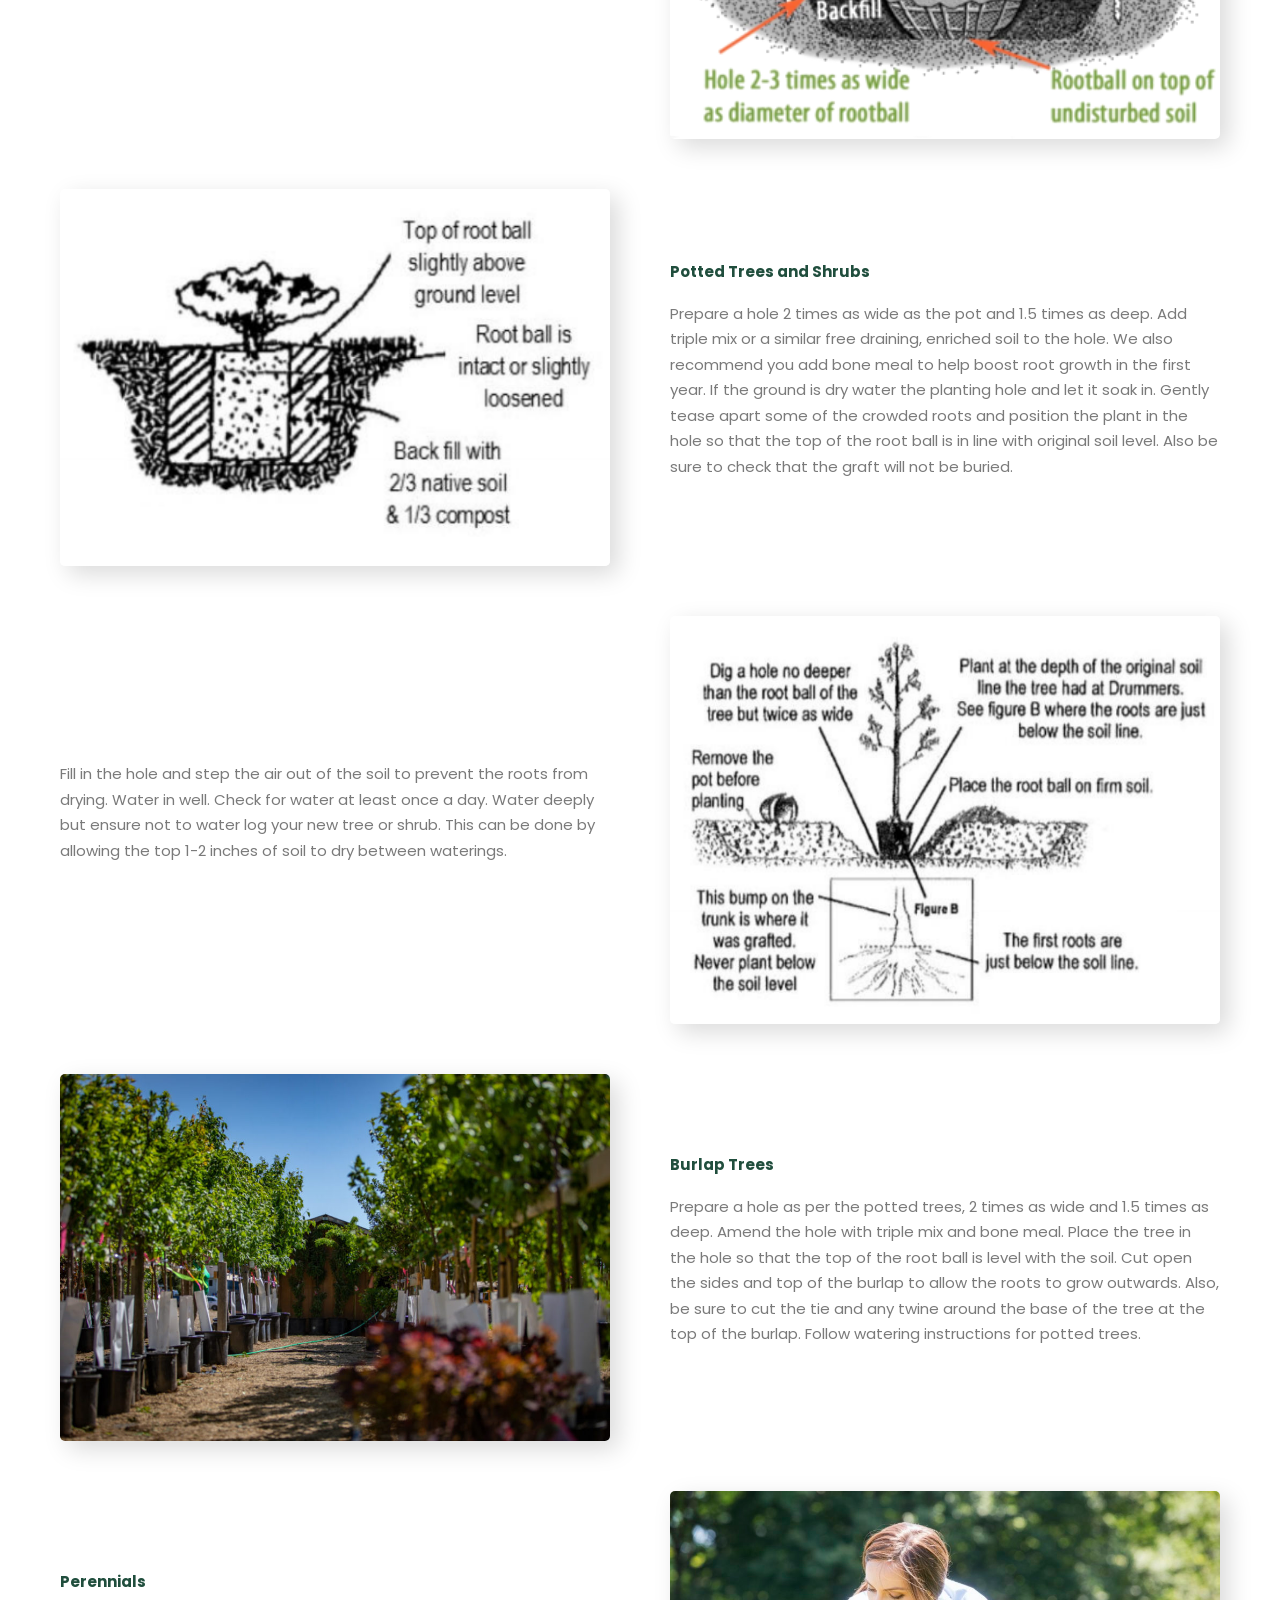
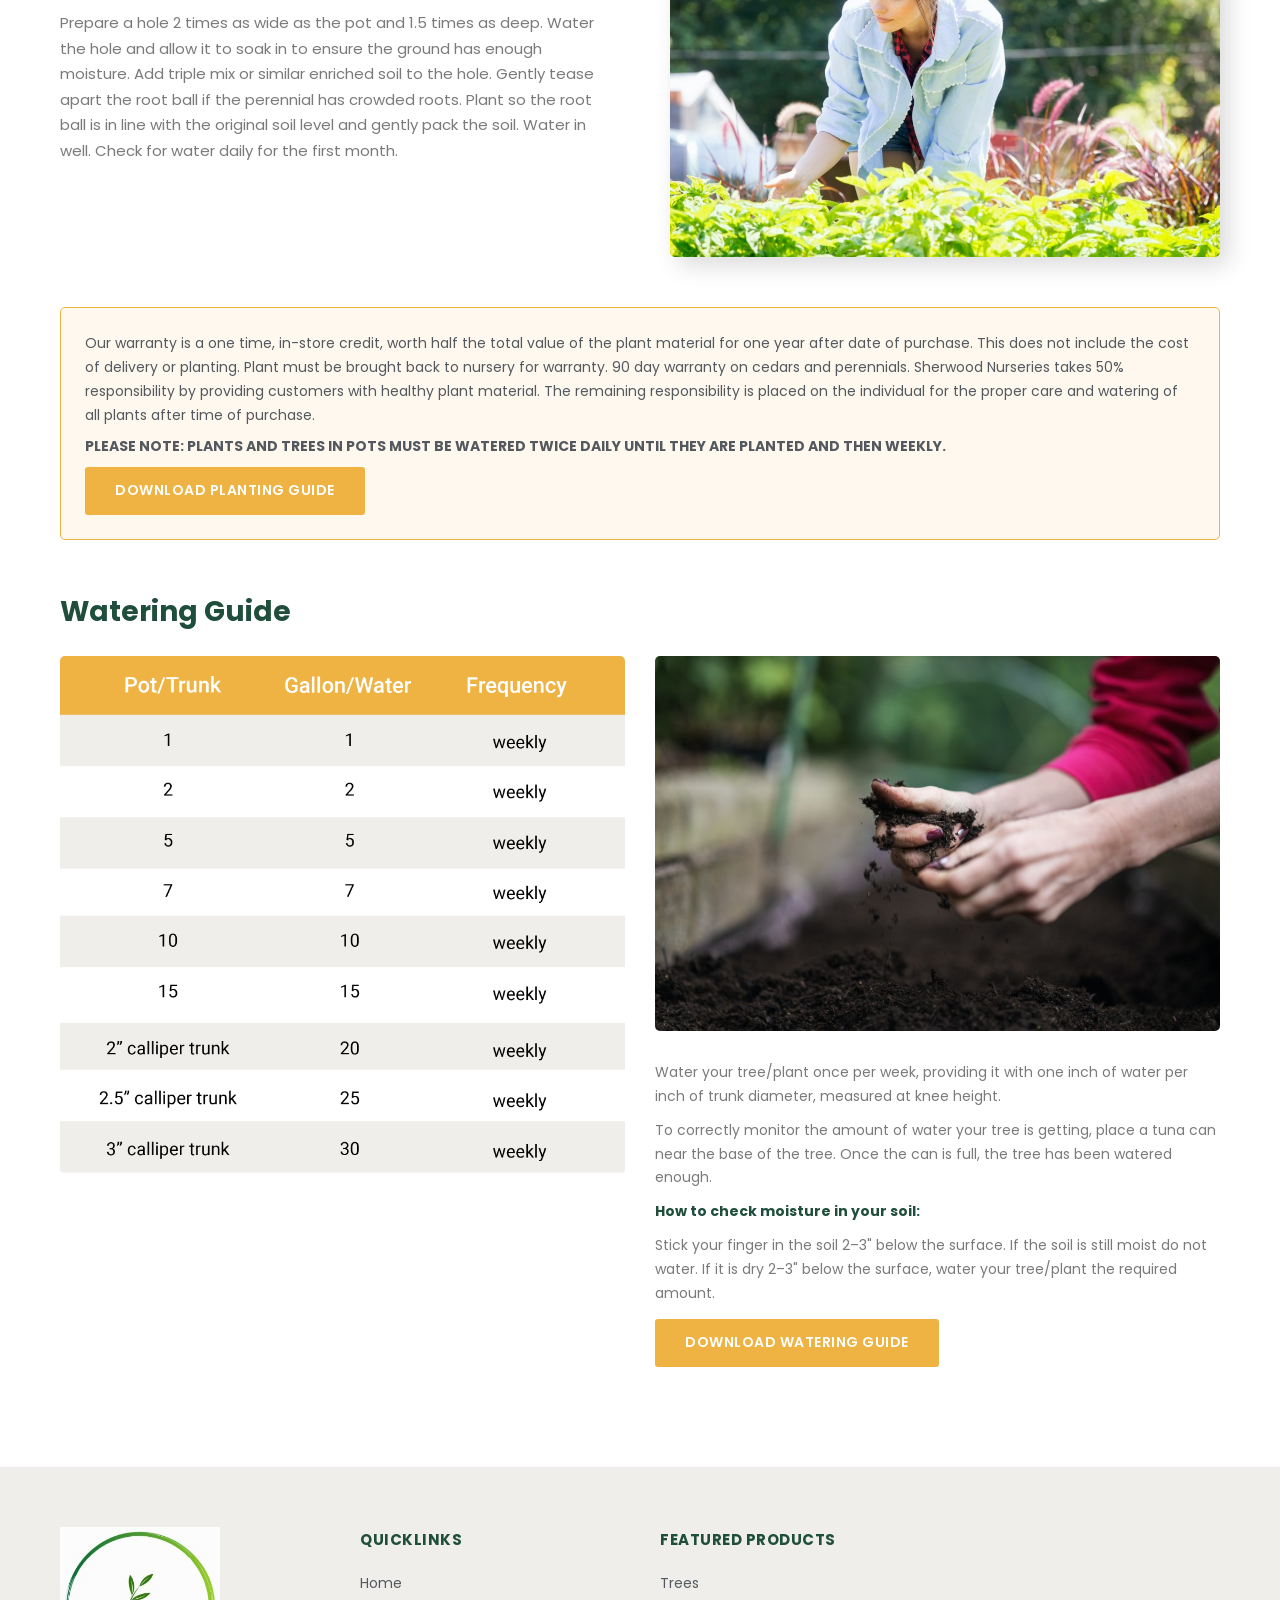
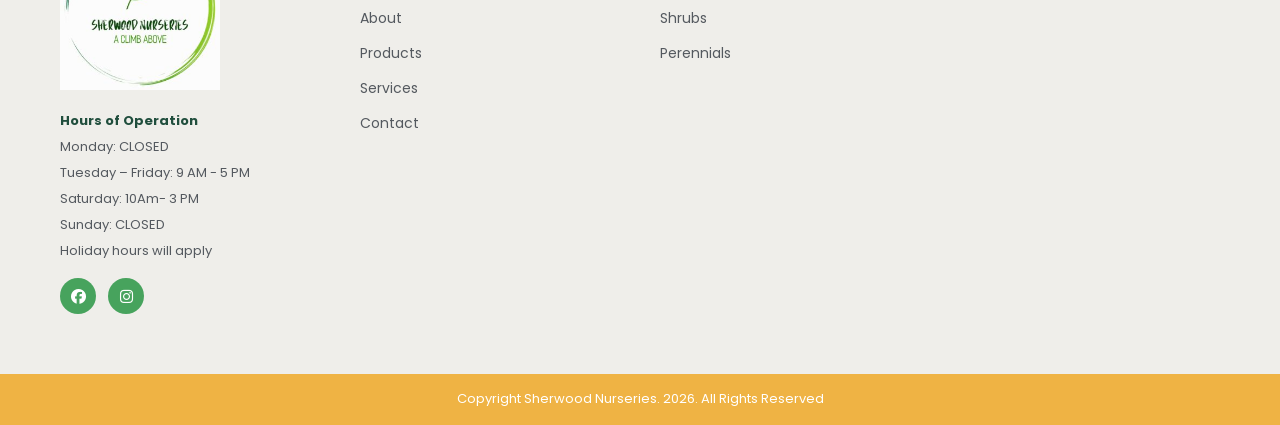
<file: guides.html>
<!DOCTYPE html>
<html lang="en-CA">
<head>
  <meta charset="UTF-8">
  <meta name="viewport" content="width=device-width, initial-scale=1">
  <title>Planting Guide | Sherwood Nurseries - Landscaping Supplies Edmonton</title>
  <meta name="description" content="Read our helpful planting guide to learn best practices for planting trees, shrubs, and perennials in Alberta.">
  <link rel="icon" href="img/favicon.png" sizes="32x32">
  <link rel="apple-touch-icon" href="img/apple-touch-icon.png">
  <link rel="preconnect" href="https://fonts.googleapis.com">
  <link rel="preconnect" href="https://fonts.gstatic.com" crossorigin>
  <link href="https://fonts.googleapis.com/css2?family=Poppins:wght@300;400;500;600&family=Alata&display=swap" rel="stylesheet">
  <link rel="stylesheet" href="https://cdnjs.cloudflare.com/ajax/libs/font-awesome/6.5.0/css/all.min.css">
  <link rel="stylesheet" href="style.css">
  <script>(function(w,d,s,l,i){w[l]=w[l]||[];w[l].push({'gtm.start':new Date().getTime(),event:'gtm.js'});var f=d.getElementsByTagName(s)[0],j=d.createElement(s),dl=l!='dataLayer'?'&l='+l:'';j.async=true;j.src='https://www.googletagmanager.com/gtm.js?id='+i+dl;f.parentNode.insertBefore(j,f);})(window,document,'script','dataLayer','GTM-WVML4PT4');</script>
</head>
<body>
  <noscript><iframe src="https://www.googletagmanager.com/ns.html?id=GTM-WVML4PT4" height="0" width="0" style="display:none;visibility:hidden"></iframe></noscript>

  <header id="site-header">
    <div class="header-topbar">
      <div class="container">
        <ul class="topbar-items">
          <li><a href="#" data-config-link="maps" target="_blank"><i class="fas fa-map-marker-alt"></i> <span data-config="address"></span></a></li>
          <li><a href="tel:" data-config-link="phone"><i class="fas fa-phone-alt"></i> <span data-config="phone"></span></a></li>
          <li><a href="mailto:" data-config-link="email"><i class="fas fa-envelope"></i> <span data-config="email"></span></a></li>
        </ul>
      </div>
    </div>
    <nav class="header-nav" id="main-nav">
      <div class="nav-inner">
        <div class="nav-logo">
          <a href="index.html"><img src="img/logo.jpeg" alt="Sherwood Nurseries" width="150"></a>
        </div>
        <button class="nav-toggle" aria-label="Toggle menu" aria-expanded="false">
          <i class="fas fa-bars nav-icon-open"></i>
          <i class="fas fa-times nav-icon-close"></i>
        </button>
        <ul class="nav-menu">
          <li><a href="index.html">Home</a></li>
          <li class="has-dropdown">
            <a href="about.html">About <i class="fas fa-caret-down"></i></a>
            <ul class="dropdown">
              <li><a href="guides.html">Helpful Guides</a></li>
              <li><a href="warranty.html">Warranty</a></li>
            </ul>
          </li>
          <li><a href="products.html">Products</a></li>
          <li><a href="services.html">Services</a></li>
          <li class="has-dropdown">
            <a href="#">Price List <i class="fas fa-caret-down"></i></a>
            <ul class="dropdown">
              <li><a href="docs/price-list.pdf" target="_blank">Plant Price List</a></li>
              <li><a href="#">Please Call For Tree Prices &amp; Inventory</a></li>
            </ul>
          </li>
          <li><a href="plant-finder.html">Plant Finder Tool</a></li>
          <li><a href="contact.html">Contact</a></li>
        </ul>
        <div class="nav-cta">
          <a href="tel:" data-config-link="phone" class="btn btn-sm">Call Us</a>
        </div>
      </div>
    </nav>
  </header>

  <main>

    <section class="page-hero green-section">
      <div class="container">
        <div class="two-col" style="gap:30px;">
          <div style="display:flex;gap:20px;align-items:center;">
            <div style="flex-shrink:0;width:50%;">
              <img src="img/planting-shrub.jpg" alt="Planting Guide" loading="lazy" style="border-radius:5px;width:100%;">
            </div>
            <div class="col-text">
              <h2 style="color:var(--white);font-size:24px;margin-bottom:8px;">Planting Guide</h2>
              <p>Sometimes it is hard to visualize how you want your yard to look. Check out our helpful planting guide to get you started.</p>
              <a href="#planting-guide" class="btn" style="margin-top:8px;font-size:13px;padding:8px 20px;">View</a>
            </div>
          </div>
          <div style="display:flex;gap:20px;align-items:center;">
            <div style="flex-shrink:0;width:50%;">
              <img src="img/watering-plants.jpg" alt="Watering Guide" loading="lazy" style="border-radius:5px;width:100%;">
            </div>
            <div class="col-text">
              <h2 style="color:var(--white);font-size:24px;margin-bottom:8px;">Watering Guide</h2>
              <p>Learn the best practices when watering your plants, shrubs, and trees.</p>
              <a href="#watering-guide" class="btn" style="margin-top:8px;font-size:13px;padding:8px 20px;">View</a>
            </div>
          </div>
        </div>
      </div>
    </section>

    <section class="guide-content" id="planting-guide">
      <div class="container">

        <div class="two-col" style="margin-bottom:50px;">
          <div class="col-image">
            <img src="img/soil-closeup.jpg" alt="It Starts With The Roots" loading="lazy">
          </div>
          <div class="col-text">
            <p class="section-label"><strong>It Starts With The Roots</strong></p>
            <p>When it comes to plant health, a proper planting that promotes a healthy root system is key. We recommend using an enriched, free-draining mix like triple mix and a root boosting fertilizer applied every 2&#8211;4 weeks or bone meal added on planting to help the plant establish a healthy and hardy root system. Feel free to ask us what we have available.</p>
          </div>
        </div>

        <div class="two-col reverse" style="margin-bottom:50px;">
          <div class="col-image">
            <img src="img/grafted-trees.png" alt="A Note On Grafted Trees" loading="lazy">
          </div>
          <div class="col-text">
            <p class="section-label"><strong>A Note On Grafted Trees</strong></p>
            <p>Be sure that the graft on your tree is planted at the soil level and not buried. Burying the graft union can lead to disease or cause extra suckering or even cause the rootstock to die back which may kill your tree. If you are unsure if your tree is grafted or how this works, ask one of us to show you.</p>
          </div>
        </div>

        <div class="two-col" style="margin-bottom:50px;">
          <div class="col-image">
            <img src="img/shrubplanting.png" alt="Potted Trees and Shrubs" loading="lazy">
          </div>
          <div class="col-text">
            <p class="section-label"><strong>Potted Trees and Shrubs</strong></p>
            <p>Prepare a hole 2 times as wide as the pot and 1.5 times as deep. Add triple mix or a similar free draining, enriched soil to the hole. We also recommend you add bone meal to help boost root growth in the first year. If the ground is dry water the planting hole and let it soak in. Gently tease apart some of the crowded roots and position the plant in the hole so that the top of the root ball is in line with original soil level. Also be sure to check that the graft will not be buried.</p>
          </div>
        </div>

        <div class="two-col reverse" style="margin-bottom:50px;">
          <div class="col-image">
            <img src="img/treeplanting.png" alt="Tree Planting" loading="lazy">
          </div>
          <div class="col-text">
            <p>Fill in the hole and step the air out of the soil to prevent the roots from drying. Water in well. Check for water at least once a day. Water deeply but ensure not to water log your new tree or shrub. This can be done by allowing the top 1-2 inches of soil to dry between waterings.</p>
          </div>
        </div>

        <div class="two-col" style="margin-bottom:50px;">
          <div class="col-image">
            <img src="img/about-us.jpeg" alt="Burlap Trees" loading="lazy">
          </div>
          <div class="col-text">
            <p class="section-label"><strong>Burlap Trees</strong></p>
            <p>Prepare a hole as per the potted trees, 2 times as wide and 1.5 times as deep. Amend the hole with triple mix and bone meal. Place the tree in the hole so that the top of the root ball is level with the soil. Cut open the sides and top of the burlap to allow the roots to grow outwards. Also, be sure to cut the tie and any twine around the base of the tree at the top of the burlap. Follow watering instructions for potted trees.</p>
          </div>
        </div>

        <div class="two-col reverse" style="margin-bottom:50px;">
          <div class="col-image">
            <img src="img/nursery-worker.jpg" alt="Perennials" loading="lazy">
          </div>
          <div class="col-text">
            <p class="section-label"><strong>Perennials</strong></p>
            <p>Prepare a hole 2 times as wide as the pot and 1.5 times as deep. Water the hole and allow it to soak in to ensure the ground has enough moisture. Add triple mix or similar enriched soil to the hole. Gently tease apart the root ball if the perennial has crowded roots. Plant so the root ball is in line with the original soil level and gently pack the soil. Water in well. Check for water daily for the first month.</p>
          </div>
        </div>

        <div class="guide-warranty-note">
          <p>Our warranty is a one time, in-store credit, worth half the total value of the plant material for one year after date of purchase. This does not include the cost of delivery or planting. Plant must be brought back to nursery for warranty. 90 day warranty on cedars and perennials. Sherwood Nurseries takes 50% responsibility by providing customers with healthy plant material. The remaining responsibility is placed on the individual for the proper care and watering of all plants after time of purchase.</p>
          <p><strong>PLEASE NOTE: PLANTS AND TREES IN POTS MUST BE WATERED TWICE DAILY UNTIL THEY ARE PLANTED AND THEN WEEKLY.</strong></p>
          <a href="docs/planting-guide.pdf" target="_blank" class="btn btn-amber">DOWNLOAD PLANTING GUIDE</a>
        </div>

        <div style="margin-top:3rem;" id="watering-guide">
          <h2 style="font-size:28px;color:var(--green-dark);font-weight:700;margin-bottom:20px;">Watering Guide</h2>
          <div style="display:grid;grid-template-columns:1fr 1fr;gap:30px;margin-bottom:30px;">
            <div style="grid-row:1 / 3;">
              <img src="img/watering-chart.png" alt="Watering Chart" style="width:100%;border-radius:5px;">
            </div>
            <div>
              <img src="img/gardening-concept.jpg" alt="Watering Guide" loading="lazy" style="width:100%;border-radius:5px;">
            </div>
            <div style="font-size:14px;color:var(--body-text);">
              <p style="margin-bottom:10px;">Water your tree/plant once per week, providing it with one inch of water per inch of trunk diameter, measured at knee height.</p>
              <p style="margin-bottom:10px;">To correctly monitor the amount of water your tree is getting, place a tuna can near the base of the tree. Once the can is full, the tree has been watered enough.</p>
              <p style="margin-bottom:10px;"><strong style="color:var(--green-dark);">How to check moisture in your soil:</strong></p>
              <p style="margin-bottom:14px;">Stick your finger in the soil 2&#8211;3" below the surface. If the soil is still moist do not water. If it is dry 2&#8211;3" below the surface, water your tree/plant the required amount.</p>
              <a href="docs/watering-guide.pdf" target="_blank" class="btn btn-amber">DOWNLOAD WATERING GUIDE</a>
            </div>
          </div>
        </div>
      </div>
    </section>

  </main>

  <footer id="site-footer">
    <div class="footer-main">
      <div class="container">
        <div class="footer-grid">
          <div class="footer-col">
            <img src="img/logo-small.jpeg" alt="Sherwood Nurseries" width="160">
            <div class="footer-hours">
              <p><strong>Hours of Operation</strong></p>
              <p data-config="seasonNote"></p>
              <div data-hours-list></div>
              <p>Holiday hours will apply</p>
            </div>
            <div class="footer-social">
              <a href="#" data-config-link="facebook" target="_blank" class="social-icon" aria-label="Facebook"><i class="fab fa-facebook"></i></a>
              <a href="#" data-config-link="instagram" target="_blank" class="social-icon" aria-label="Instagram"><i class="fab fa-instagram"></i></a>
            </div>
          </div>
          <div class="footer-col">
            <p class="footer-heading">Quicklinks</p>
            <ul class="footer-links">
              <li><a href="index.html">Home</a></li>
              <li><a href="about.html">About</a></li>
              <li><a href="products.html">Products</a></li>
              <li><a href="services.html">Services</a></li>
              <li><a href="contact.html">Contact</a></li>
            </ul>
          </div>
          <div class="footer-col">
            <p class="footer-heading">Featured Products</p>
            <ul class="footer-links">
              <li><a href="products.html">Trees</a></li>
              <li><a href="products.html">Shrubs</a></li>
              <li><a href="products.html">Perennials</a></li>
            </ul>
          </div>
          <div class="footer-col">
            <iframe src="https://www.google.com/maps/embed?pb=!1m14!1m8!1m3!1d9496.638148876074!2d-113.1103533!3d53.4834792!3m2!1i1024!2i768!4f13.1!3m3!1m2!1s0x0%3A0xe61026e6e6bb94ed!2sSherwood%20Nurseries!5e0!3m2!1sen!2sca!4v1646246922355!5m2!1sen!2sca" width="100%" height="250" style="border:0;" allowfullscreen loading="lazy" title="Sherwood Nurseries location"></iframe>
          </div>
        </div>
      </div>
    </div>
    <div class="footer-copyright">
      <p>Copyright Sherwood Nurseries. 2026. All Rights Reserved</p>
    </div>
  </footer>

  <a href="#" class="back-to-top" aria-label="Back to top"><i class="fas fa-arrow-circle-up"></i></a>
  <script src="main.js"></script>
</body>
</html>
</file>
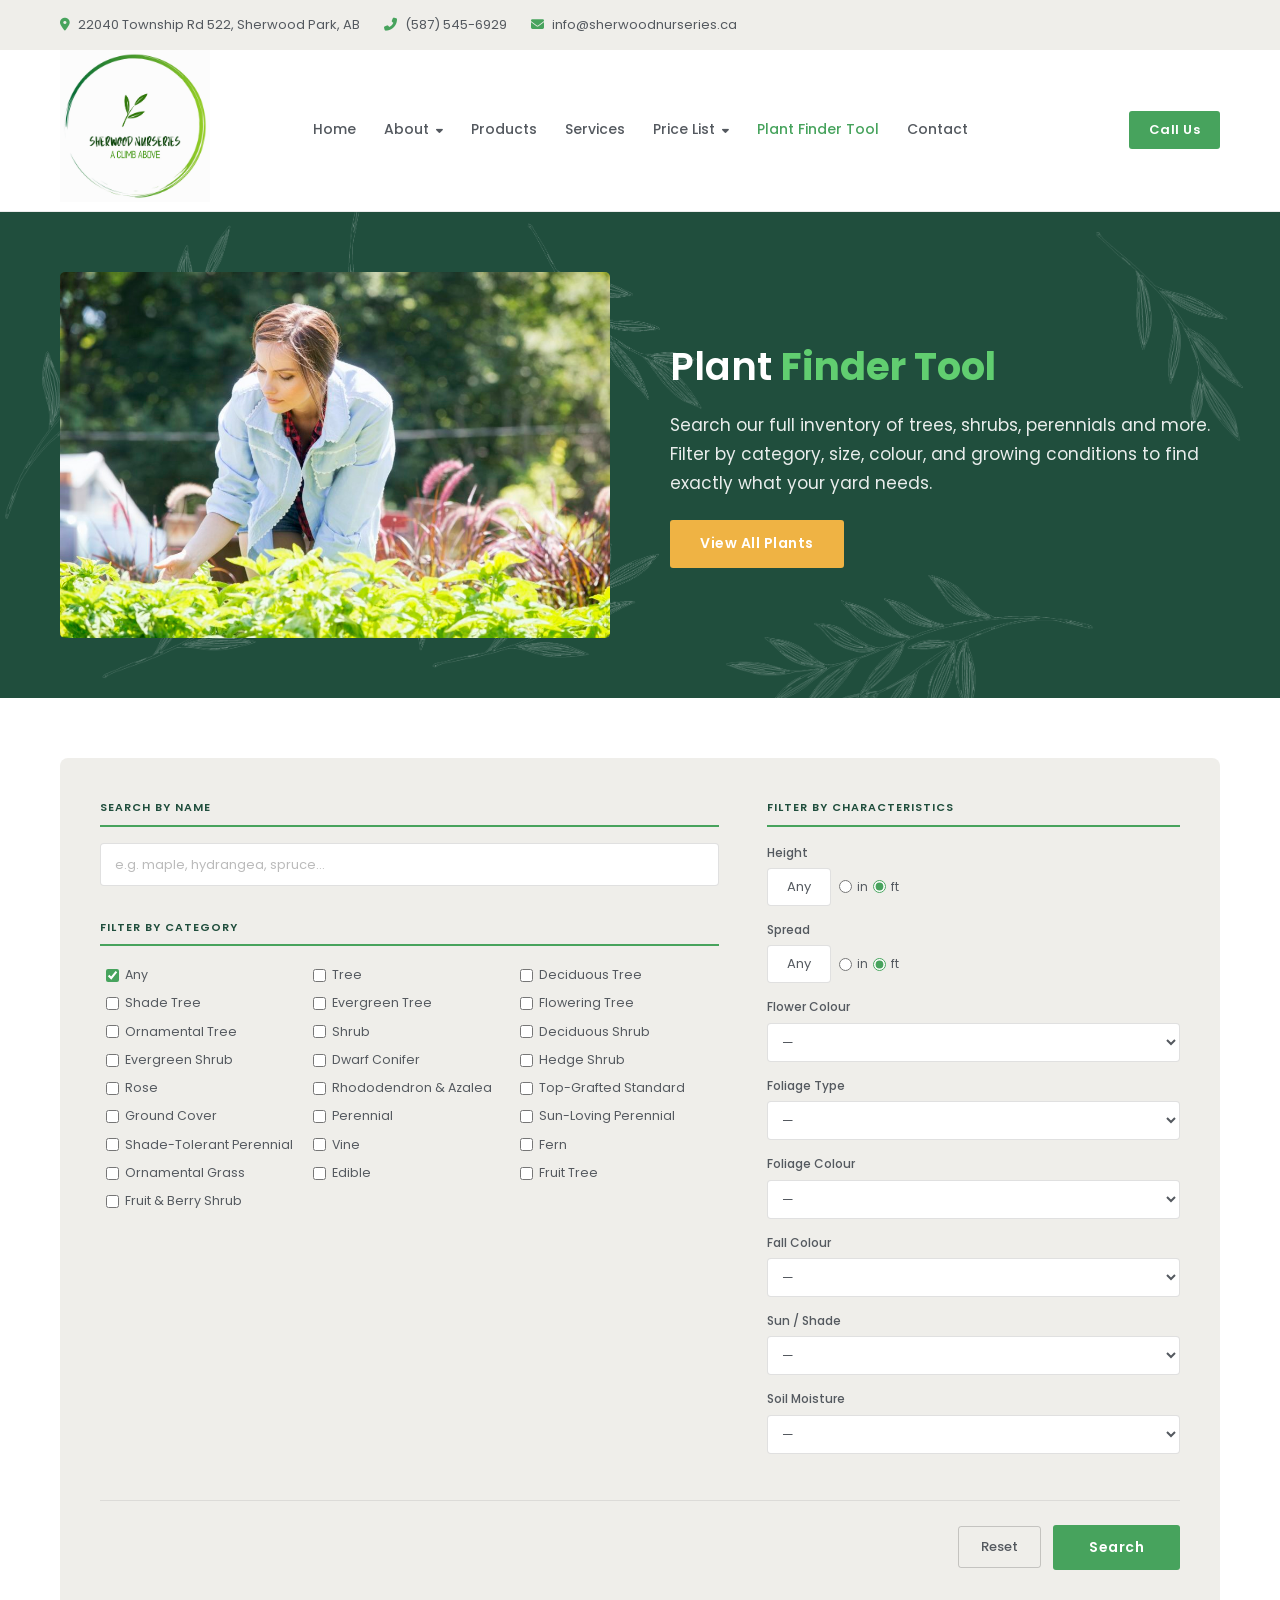
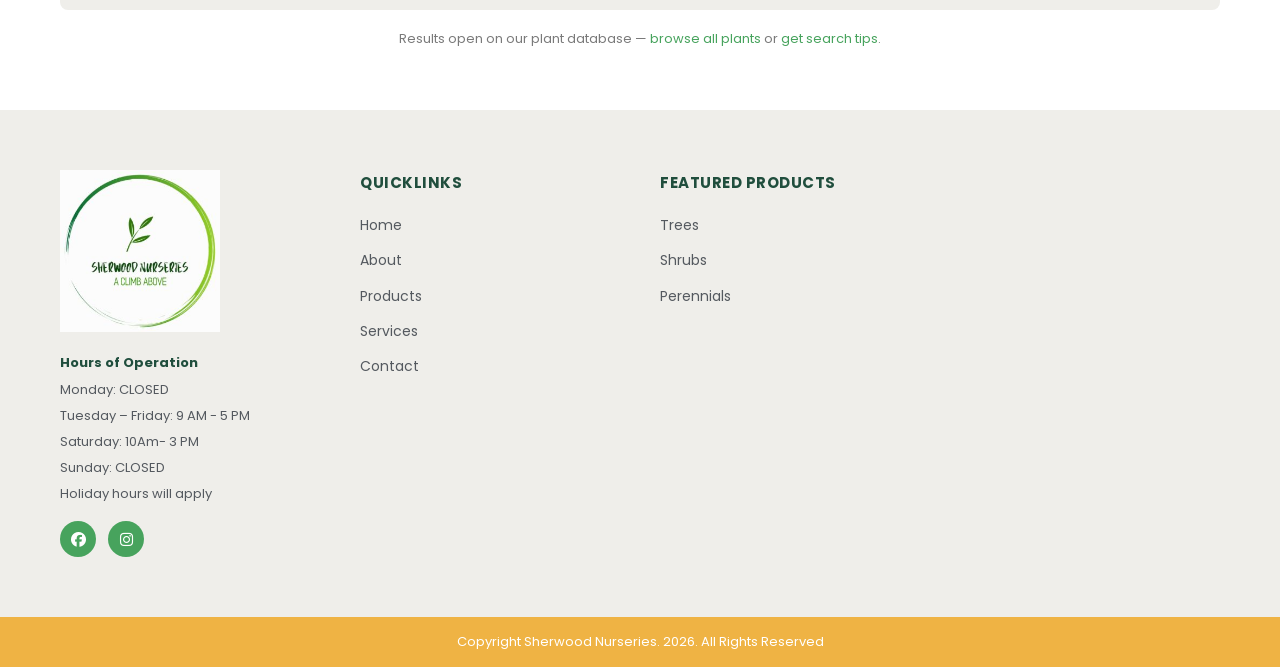
<file: plant-finder.html>
<!DOCTYPE html>
<html lang="en-CA">
<head>
  <meta charset="UTF-8">
  <meta name="viewport" content="width=device-width, initial-scale=1">
  <title>Plant Finder | Sherwood Nurseries – Sherwood Park, Alberta</title>
  <meta name="description" content="Search our full inventory of trees, shrubs, and perennials. Filter by category, size, colour, and growing conditions to find the perfect plant for your yard.">
  <link rel="icon" href="img/favicon.png" sizes="32x32">
  <link rel="apple-touch-icon" href="img/apple-touch-icon.png">
  <link rel="preconnect" href="https://fonts.googleapis.com">
  <link rel="preconnect" href="https://fonts.gstatic.com" crossorigin>
  <link href="https://fonts.googleapis.com/css2?family=Poppins:wght@300;400;500;600&family=Alata&display=swap" rel="stylesheet">
  <link rel="stylesheet" href="https://cdnjs.cloudflare.com/ajax/libs/font-awesome/6.5.0/css/all.min.css">
  <link rel="stylesheet" href="style.css">
  <script>(function(w,d,s,l,i){w[l]=w[l]||[];w[l].push({'gtm.start':new Date().getTime(),event:'gtm.js'});var f=d.getElementsByTagName(s)[0],j=d.createElement(s),dl=l!='dataLayer'?'&l='+l:'';j.async=true;j.src='https://www.googletagmanager.com/gtm.js?id='+i+dl;f.parentNode.insertBefore(j,f);})(window,document,'script','dataLayer','GTM-WVML4PT4');</script>
  <style>
    /* ── Plant Finder ──────────────────────────────────────── */
    .pf-section { padding: 60px 0; }

    .pf-card {
      background: var(--beige);
      border-radius: 8px;
      padding: 40px;
    }

    .pf-layout {
      display: grid;
      grid-template-columns: 3fr 2fr;
      gap: 48px;
      align-items: start;
    }

    /* Sub-headings inside the form */
    .pf-label {
      display: block;
      font-size: 11px;
      font-weight: 600;
      color: var(--green-dark);
      text-transform: uppercase;
      letter-spacing: 1px;
      padding-bottom: 8px;
      border-bottom: 2px solid var(--green-primary);
      margin: 0 0 16px;
    }

    /* Keyword search */
    .pf-keyword { margin-bottom: 32px; }
    .pf-text-input {
      width: 100%;
      padding: 10px 14px;
      border: 1.5px solid rgba(0,0,0,0.12);
      border-radius: 4px;
      font-family: var(--font-main);
      font-size: 14px;
      color: var(--secondary-text);
      background: var(--white);
      box-sizing: border-box;
      transition: border-color 0.2s;
    }
    .pf-text-input:focus { outline: none; border-color: var(--green-primary); }
    .pf-text-input::placeholder { color: #bbb; font-size: 13px; }

    /* Category checkboxes */
    #NetPS-SearchTypeWorkspace {
      display: grid;
      grid-template-columns: repeat(3, 1fr);
      gap: 2px;
    }
    .NetPS-SearchType {
      display: flex;
      align-items: center;
      gap: 6px;
      padding: 5px 6px;
      border-radius: 4px;
      font-size: 12.5px;
      color: var(--secondary-text);
      transition: background 0.15s;
    }
    .NetPS-SearchType:hover { background: rgba(71,163,93,0.09); }
    .NetPS-SearchType input[type="checkbox"] {
      accent-color: var(--green-primary);
      width: 13px;
      height: 13px;
      flex-shrink: 0;
      cursor: pointer;
      margin: 0;
    }
    .NetPS-SearchType label {
      font-size: 12.5px;
      color: var(--secondary-text);
      cursor: pointer;
      margin: 0;
      line-height: 1.3;
    }

    /* Characteristics column */
    .pf-field { margin-bottom: 14px; }
    .pf-field-label {
      display: block;
      font-size: 12px;
      font-weight: 500;
      color: var(--secondary-text);
      margin-bottom: 5px;
    }
    .pf-field-row {
      display: flex;
      align-items: center;
      gap: 8px;
    }
    .pf-ctrl {
      padding: 8px 10px;
      border: 1.5px solid rgba(0,0,0,0.12);
      border-radius: 4px;
      font-family: var(--font-main);
      font-size: 13px;
      color: var(--secondary-text);
      background: var(--white);
      box-sizing: border-box;
      transition: border-color 0.2s;
    }
    .pf-ctrl:focus { outline: none; border-color: var(--green-primary); }
    .pf-ctrl-full { width: 100%; }
    .pf-ctrl-sm   { width: 64px; flex-shrink: 0; text-align: center; }
    select.pf-ctrl { cursor: pointer; }

    .pf-dim {
      display: flex;
      align-items: center;
      gap: 5px;
      font-size: 12px;
      color: var(--secondary-text);
    }
    .pf-dim input[type="radio"] { accent-color: var(--green-primary); cursor: pointer; margin: 0; }
    .pf-dim label { cursor: pointer; }

    /* Submit bar */
    .pf-submit {
      display: flex;
      justify-content: flex-end;
      align-items: center;
      gap: 12px;
      margin-top: 32px;
      padding-top: 24px;
      border-top: 1px solid rgba(0,0,0,0.08);
    }
    #NetPSReset {
      padding: 10px 22px;
      background: transparent;
      color: var(--secondary-text);
      font-family: var(--font-main);
      font-size: 13px;
      font-weight: 500;
      border: 1.5px solid rgba(0,0,0,0.18);
      border-radius: 3px;
      cursor: pointer;
      transition: border-color var(--transition), color var(--transition);
    }
    #NetPSReset:hover { border-color: var(--green-primary); color: var(--green-primary); }
    #NetPSSubmit {
      padding: 12px 36px;
      background: var(--green-primary);
      color: var(--white);
      font-family: var(--font-main);
      font-size: 14px;
      font-weight: 600;
      letter-spacing: 0.5px;
      border: none;
      border-radius: 3px;
      cursor: pointer;
      transition: background var(--transition);
    }
    #NetPSSubmit:hover { background: var(--green-dark); }

    /* Footer note */
    .pf-note { margin-top: 18px; text-align: center; font-size: 13px; color: var(--body-text); }

    /* Responsive */
    @media (max-width: 1024px) {
      .pf-layout { grid-template-columns: 1fr 1fr; gap: 32px; }
      #NetPS-SearchTypeWorkspace { grid-template-columns: repeat(2, 1fr); }
    }
    @media (max-width: 768px) {
      .pf-card { padding: 24px 16px; }
      .pf-layout { grid-template-columns: 1fr; gap: 28px; }
      #NetPS-SearchTypeWorkspace { grid-template-columns: repeat(2, 1fr); }
      .pf-submit { flex-direction: row; }
      #NetPSReset, #NetPSSubmit { flex: 1; }
    }
  </style>
</head>
<body>
  <noscript><iframe src="https://www.googletagmanager.com/ns.html?id=GTM-WVML4PT4" height="0" width="0" style="display:none;visibility:hidden"></iframe></noscript>

  <header id="site-header">
    <div class="header-topbar">
      <div class="container">
        <ul class="topbar-items">
          <li><a href="#" data-config-link="maps" target="_blank"><i class="fas fa-map-marker-alt"></i> <span data-config="address"></span></a></li>
          <li><a href="tel:" data-config-link="phone"><i class="fas fa-phone-alt"></i> <span data-config="phone"></span></a></li>
          <li><a href="mailto:" data-config-link="email"><i class="fas fa-envelope"></i> <span data-config="email"></span></a></li>
        </ul>
      </div>
    </div>
    <nav class="header-nav" id="main-nav">
      <div class="nav-inner">
        <div class="nav-logo">
          <a href="index.html"><img src="img/logo.jpeg" alt="Sherwood Nurseries" width="150"></a>
        </div>
        <button class="nav-toggle" aria-label="Toggle menu" aria-expanded="false">
          <i class="fas fa-bars nav-icon-open"></i>
          <i class="fas fa-times nav-icon-close"></i>
        </button>
        <ul class="nav-menu">
          <li><a href="index.html">Home</a></li>
          <li class="has-dropdown">
            <a href="about.html">About <i class="fas fa-caret-down"></i></a>
            <ul class="dropdown">
              <li><a href="guides.html">Helpful Guides</a></li>
              <li><a href="warranty.html">Warranty</a></li>
            </ul>
          </li>
          <li><a href="products.html">Products</a></li>
          <li><a href="services.html">Services</a></li>
          <li class="has-dropdown">
            <a href="#">Price List <i class="fas fa-caret-down"></i></a>
            <ul class="dropdown">
              <li><a href="docs/price-list.pdf" target="_blank">Plant Price List</a></li>
              <li><a href="#">Please Call For Tree Prices &amp; Inventory</a></li>
            </ul>
          </li>
          <li><a href="plant-finder.html">Plant Finder Tool</a></li>
          <li><a href="contact.html">Contact</a></li>
        </ul>
        <div class="nav-cta">
          <a href="tel:" data-config-link="phone" class="btn btn-sm">Call Us</a>
        </div>
      </div>
    </nav>
  </header>

  <main>

    <section class="page-hero green-section">
      <div class="container">
        <div class="two-col">
          <div class="col-image">
            <img src="img/nursery-worker.jpg" alt="Sherwood Nurseries plant inventory" loading="lazy">
          </div>
          <div class="col-text">
            <h1>Plant <strong>Finder Tool</strong></h1>
            <p>Search our full inventory of trees, shrubs, perennials and more. Filter by category, size, colour, and growing conditions to find exactly what your yard needs.</p>
            <a href="https://plants.sherwoodnurseries.ca/11050022/List" target="_blank" rel="noopener" class="btn btn-amber">View All Plants</a>
          </div>
        </div>
      </div>
    </section>

    <section class="pf-section">
      <div class="container">

        <form action="https://plants.sherwoodnurseries.ca/11050022/Results" method="get" name="NetPSSearchForm" id="NetPSSearchForm">
          <div class="pf-card">
            <div class="pf-layout">

              <!-- ── Left: keyword + categories ────────────── -->
              <div>
                <div class="pf-keyword">
                  <label class="pf-label" for="NetPS-KeywordInput">Search by Name</label>
                  <input class="pf-text-input" type="text" name="Keyword" id="NetPS-KeywordInput"
                         placeholder="e.g. maple, hydrangea, spruce&hellip;">
                </div>

                <div>
                  <span class="pf-label">Filter by Category</span>
                  <div id="NetPS-SearchTypeWorkspace">

                    <div id="UICat-Any" class="NetPS-SearchType">
                      <input type="checkbox" name="CatAny" value="True" checked id="CatAny"
                             onclick="javascript:clearCat();">
                      <label for="CatAny">Any</label>
                    </div>

                    <div class="NetPS-SearchType">
                      <input type="checkbox" name="Cattree" value="True" id="Cattree"
                             onclick="javascript:document.getElementById('CatAny').checked=false;">
                      <label for="Cattree">Tree</label>
                    </div>

                    <div class="NetPS-SearchType">
                      <input type="checkbox" name="Cattrde" value="True" id="Cattrde"
                             onclick="javascript:document.getElementById('CatAny').checked=false;">
                      <label for="Cattrde">Deciduous Tree</label>
                    </div>

                    <div class="NetPS-SearchType">
                      <input type="checkbox" name="Cattrsh" value="True" id="Cattrsh"
                             onclick="javascript:document.getElementById('CatAny').checked=false;">
                      <label for="Cattrsh">Shade Tree</label>
                    </div>

                    <div class="NetPS-SearchType">
                      <input type="checkbox" name="Cattrev" value="True" id="Cattrev"
                             onclick="javascript:document.getElementById('CatAny').checked=false;">
                      <label for="Cattrev">Evergreen Tree</label>
                    </div>

                    <div class="NetPS-SearchType">
                      <input type="checkbox" name="Cattrfl" value="True" id="Cattrfl"
                             onclick="javascript:document.getElementById('CatAny').checked=false;">
                      <label for="Cattrfl">Flowering Tree</label>
                    </div>

                    <div class="NetPS-SearchType">
                      <input type="checkbox" name="Cattror" value="True" id="Cattror"
                             onclick="javascript:document.getElementById('CatAny').checked=false;">
                      <label for="Cattror">Ornamental Tree</label>
                    </div>

                    <div class="NetPS-SearchType">
                      <input type="checkbox" name="Catshru" value="True" id="Catshru"
                             onclick="javascript:document.getElementById('CatAny').checked=false;">
                      <label for="Catshru">Shrub</label>
                    </div>

                    <div class="NetPS-SearchType">
                      <input type="checkbox" name="Catshde" value="True" id="Catshde"
                             onclick="javascript:document.getElementById('CatAny').checked=false;">
                      <label for="Catshde">Deciduous Shrub</label>
                    </div>

                    <div class="NetPS-SearchType">
                      <input type="checkbox" name="Catshev" value="True" id="Catshev"
                             onclick="javascript:document.getElementById('CatAny').checked=false;">
                      <label for="Catshev">Evergreen Shrub</label>
                    </div>

                    <div class="NetPS-SearchType">
                      <input type="checkbox" name="Catshdc" value="True" id="Catshdc"
                             onclick="javascript:document.getElementById('CatAny').checked=false;">
                      <label for="Catshdc">Dwarf Conifer</label>
                    </div>

                    <div class="NetPS-SearchType">
                      <input type="checkbox" name="Catshhe" value="True" id="Catshhe"
                             onclick="javascript:document.getElementById('CatAny').checked=false;">
                      <label for="Catshhe">Hedge Shrub</label>
                    </div>

                    <div class="NetPS-SearchType">
                      <input type="checkbox" name="Catrose" value="True" id="Catrose"
                             onclick="javascript:document.getElementById('CatAny').checked=false;">
                      <label for="Catrose">Rose</label>
                    </div>

                    <div class="NetPS-SearchType">
                      <input type="checkbox" name="Catrhod" value="True" id="Catrhod"
                             onclick="javascript:document.getElementById('CatAny').checked=false;">
                      <label for="Catrhod">Rhododendron &amp; Azalea</label>
                    </div>

                    <div class="NetPS-SearchType">
                      <input type="checkbox" name="Cattrgr" value="True" id="Cattrgr"
                             onclick="javascript:document.getElementById('CatAny').checked=false;">
                      <label for="Cattrgr">Top-Grafted Standard</label>
                    </div>

                    <div class="NetPS-SearchType">
                      <input type="checkbox" name="Catgrco" value="True" id="Catgrco"
                             onclick="javascript:document.getElementById('CatAny').checked=false;">
                      <label for="Catgrco">Ground Cover</label>
                    </div>

                    <div class="NetPS-SearchType">
                      <input type="checkbox" name="Catpere" value="True" id="Catpere"
                             onclick="javascript:document.getElementById('CatAny').checked=false;">
                      <label for="Catpere">Perennial</label>
                    </div>

                    <div class="NetPS-SearchType">
                      <input type="checkbox" name="Catpesl" value="True" id="Catpesl"
                             onclick="javascript:document.getElementById('CatAny').checked=false;">
                      <label for="Catpesl">Sun-Loving Perennial</label>
                    </div>

                    <div class="NetPS-SearchType">
                      <input type="checkbox" name="Catpest" value="True" id="Catpest"
                             onclick="javascript:document.getElementById('CatAny').checked=false;">
                      <label for="Catpest">Shade-Tolerant Perennial</label>
                    </div>

                    <div class="NetPS-SearchType">
                      <input type="checkbox" name="Catvine" value="True" id="Catvine"
                             onclick="javascript:document.getElementById('CatAny').checked=false;">
                      <label for="Catvine">Vine</label>
                    </div>

                    <div class="NetPS-SearchType">
                      <input type="checkbox" name="Catfern" value="True" id="Catfern"
                             onclick="javascript:document.getElementById('CatAny').checked=false;">
                      <label for="Catfern">Fern</label>
                    </div>

                    <div class="NetPS-SearchType">
                      <input type="checkbox" name="Catorgr" value="True" id="Catorgr"
                             onclick="javascript:document.getElementById('CatAny').checked=false;">
                      <label for="Catorgr">Ornamental Grass</label>
                    </div>

                    <div class="NetPS-SearchType">
                      <input type="checkbox" name="Catedib" value="True" id="Catedib"
                             onclick="javascript:document.getElementById('CatAny').checked=false;">
                      <label for="Catedib">Edible</label>
                    </div>

                    <div class="NetPS-SearchType">
                      <input type="checkbox" name="Catetfr" value="True" id="Catetfr"
                             onclick="javascript:document.getElementById('CatAny').checked=false;">
                      <label for="Catetfr">Fruit Tree</label>
                    </div>

                    <div class="NetPS-SearchType">
                      <input type="checkbox" name="Catesfb" value="True" id="Catesfb"
                             onclick="javascript:document.getElementById('CatAny').checked=false;">
                      <label for="Catesfb">Fruit &amp; Berry Shrub</label>
                    </div>

                  </div>
                </div>
              </div>

              <!-- ── Right: characteristics ─────────────────── -->
              <div id="NetPS-SFWorkspace1">
                <span class="pf-label">Filter by Characteristics</span>

                <div class="pf-field">
                  <label class="pf-field-label" for="Height">Height</label>
                  <div class="pf-field-row">
                    <input class="pf-ctrl pf-ctrl-sm" type="text" name="Height" id="Height"
                           value="Any" maxlength="3"
                           onfocus="if(this.value==='Any')this.value='';"
                           onblur="if(this.value==='')this.value='Any';">
                    <span class="pf-dim">
                      <input type="radio" name="HeightDim" value="inches" id="HeightDim1">
                      <label for="HeightDim1">in</label>
                      <input type="radio" name="HeightDim" value="feet" checked id="HeightDim2">
                      <label for="HeightDim2">ft</label>
                    </span>
                  </div>
                </div>

                <div class="pf-field">
                  <label class="pf-field-label" for="Spread">Spread</label>
                  <div class="pf-field-row">
                    <input class="pf-ctrl pf-ctrl-sm" type="text" name="Spread" id="Spread"
                           value="Any" maxlength="3"
                           onfocus="if(this.value==='Any')this.value='';"
                           onblur="if(this.value==='')this.value='Any';">
                    <span class="pf-dim">
                      <input type="radio" name="SpreadDim" value="inches" id="SpreadDim1">
                      <label for="SpreadDim1">in</label>
                      <input type="radio" name="SpreadDim" value="feet" checked id="SpreadDim2">
                      <label for="SpreadDim2">ft</label>
                    </span>
                  </div>
                </div>

                <div class="pf-field">
                  <label class="pf-field-label" for="FlowerColor">Flower Colour</label>
                  <select class="pf-ctrl pf-ctrl-full" name="FlowerColor" id="FlowerColor"
                    onchange="if(typeof colorSelect!=='undefined')colorSelect.selectPalette(document.NetPSSearchForm.FlowerColor,document.NetPSSearchForm.FlowerColor.value,document.NetPSSearchForm.FlowerColorJS);">
                    <option value="" selected>—</option>
                    <option value="any">Any Colour</option>
                    <option value="white">White</option>
                    <option value="yellow">Yellow</option>
                    <option value="pink">Pink</option>
                    <option value="red">Red</option>
                    <option value="orange">Orange</option>
                    <option value="green">Green</option>
                    <option value="purple">Purple</option>
                    <option value="blue">Blue</option>
                    <option value="brown">Brown</option>
                    <option value="black">Black</option>
                  </select>
                  <input type="hidden" name="FlowerColorJS" id="FlowerColorJS" value="">
                </div>

                <div class="pf-field">
                  <label class="pf-field-label" for="FoliageType">Foliage Type</label>
                  <select class="pf-ctrl pf-ctrl-full" name="FoliageType" id="FoliageType">
                    <option value="" selected>—</option>
                    <option value="False">Deciduous</option>
                    <option value="True">Evergreen</option>
                  </select>
                </div>

                <div class="pf-field">
                  <label class="pf-field-label" for="FoliageColor">Foliage Colour</label>
                  <select class="pf-ctrl pf-ctrl-full" name="FoliageColor" id="FoliageColor"
                    onchange="if(typeof colorSelect!=='undefined')colorSelect.selectPalette(document.NetPSSearchForm.FoliageColor,document.NetPSSearchForm.FoliageColor.value,document.NetPSSearchForm.FoliageColorJS);">
                    <option value="" selected>—</option>
                    <option value="any">Any Colour</option>
                    <option value="white">White</option>
                    <option value="yellow">Yellow</option>
                    <option value="pink">Pink</option>
                    <option value="red">Red</option>
                    <option value="orange">Orange</option>
                    <option value="green">Green</option>
                    <option value="purple">Purple</option>
                    <option value="blue">Blue</option>
                    <option value="brown">Brown</option>
                    <option value="black">Black</option>
                  </select>
                  <input type="hidden" name="FoliageColorJS" id="FoliageColorJS" value="">
                </div>

                <div class="pf-field">
                  <label class="pf-field-label" for="FallColor">Fall Colour</label>
                  <select class="pf-ctrl pf-ctrl-full" name="FallColor" id="FallColor"
                    onchange="if(typeof colorSelect!=='undefined')colorSelect.selectPalette(document.NetPSSearchForm.FallColor,document.NetPSSearchForm.FallColor.value,document.NetPSSearchForm.FallColorJS);">
                    <option value="" selected>—</option>
                    <option value="any">Any Colour</option>
                    <option value="white">White</option>
                    <option value="yellow">Yellow</option>
                    <option value="pink">Pink</option>
                    <option value="red">Red</option>
                    <option value="orange">Orange</option>
                    <option value="green">Green</option>
                    <option value="purple">Purple</option>
                    <option value="blue">Blue</option>
                    <option value="brown">Brown</option>
                    <option value="black">Black</option>
                  </select>
                  <input type="hidden" name="FallColorJS" id="FallColorJS" value="">
                </div>

                <div class="pf-field">
                  <label class="pf-field-label" for="SunShade">Sun / Shade</label>
                  <select class="pf-ctrl pf-ctrl-full" name="SunShade" id="SunShade">
                    <option value="" selected>—</option>
                    <option value="full sun">Full Sun</option>
                    <option value="partial shade">Part Shade</option>
                    <option value="shade">Shade</option>
                  </select>
                </div>

                <div class="pf-field">
                  <label class="pf-field-label" for="Moisture">Soil Moisture</label>
                  <select class="pf-ctrl pf-ctrl-full" name="Moisture" id="Moisture">
                    <option value="" selected>—</option>
                    <option value="average">Average</option>
                    <option value="wet">Wet</option>
                    <option value="dry">Dry</option>
                  </select>
                </div>

              </div>
            </div>

            <div class="pf-submit">
              <input type="reset"  name="Reset"  value="Reset"  id="NetPSReset">
              <input type="submit" name="Submit" value="Search" id="NetPSSubmit">
            </div>
          </div>
        </form>

        <p class="pf-note">
          Results open on our plant database &mdash;
          <a href="https://plants.sherwoodnurseries.ca/11050022/List" target="_blank" rel="noopener">browse all plants</a>
          or <a href="https://plants.sherwoodnurseries.ca/11050022/Help/NetPS" target="_blank" rel="noopener">get search tips</a>.
        </p>

      </div>
    </section>

  </main>

  <footer id="site-footer">
    <div class="footer-main">
      <div class="container">
        <div class="footer-grid">
          <div class="footer-col">
            <img src="img/logo-small.jpeg" alt="Sherwood Nurseries" width="160">
            <div class="footer-hours">
              <p><strong>Hours of Operation</strong></p>
              <p data-config="seasonNote"></p>
              <div data-hours-list></div>
              <p>Holiday hours will apply</p>
            </div>
            <div class="footer-social">
              <a href="#" data-config-link="facebook" target="_blank" class="social-icon" aria-label="Facebook"><i class="fab fa-facebook"></i></a>
              <a href="#" data-config-link="instagram" target="_blank" class="social-icon" aria-label="Instagram"><i class="fab fa-instagram"></i></a>
            </div>
          </div>
          <div class="footer-col">
            <p class="footer-heading">Quicklinks</p>
            <ul class="footer-links">
              <li><a href="index.html">Home</a></li>
              <li><a href="about.html">About</a></li>
              <li><a href="products.html">Products</a></li>
              <li><a href="services.html">Services</a></li>
              <li><a href="contact.html">Contact</a></li>
            </ul>
          </div>
          <div class="footer-col">
            <p class="footer-heading">Featured Products</p>
            <ul class="footer-links">
              <li><a href="products.html">Trees</a></li>
              <li><a href="products.html">Shrubs</a></li>
              <li><a href="products.html">Perennials</a></li>
            </ul>
          </div>
          <div class="footer-col">
            <iframe src="https://www.google.com/maps/embed?pb=!1m14!1m8!1m3!1d9496.638148876074!2d-113.1103533!3d53.4834792!3m2!1i1024!2i768!4f13.1!3m3!1m2!1s0x0%3A0xe61026e6e6bb94ed!2sSherwood%20Nurseries!5e0!3m2!1sen!2sca!4v1646246922355!5m2!1sen!2sca" width="100%" height="250" style="border:0;" allowfullscreen loading="lazy" title="Sherwood Nurseries location"></iframe>
          </div>
        </div>
      </div>
    </div>
    <div class="footer-copyright">
      <p>Copyright Sherwood Nurseries. 2026. All Rights Reserved</p>
    </div>
  </footer>

  <a href="#" class="back-to-top" aria-label="Back to top"><i class="fas fa-arrow-circle-up"></i></a>

  <!-- NetPS script: provides clearCat() and colorSelect palette feature -->
  <script src="https://plants.sherwoodnurseries.ca/Scripts/NetPSMaster.js"></script>
  <!-- Override the DOM layout function — CSS Grid handles our layout instead -->
  <script>function reWidthSetup() {}</script>
  <script src="main.js"></script>
</body>
</html>
</file>
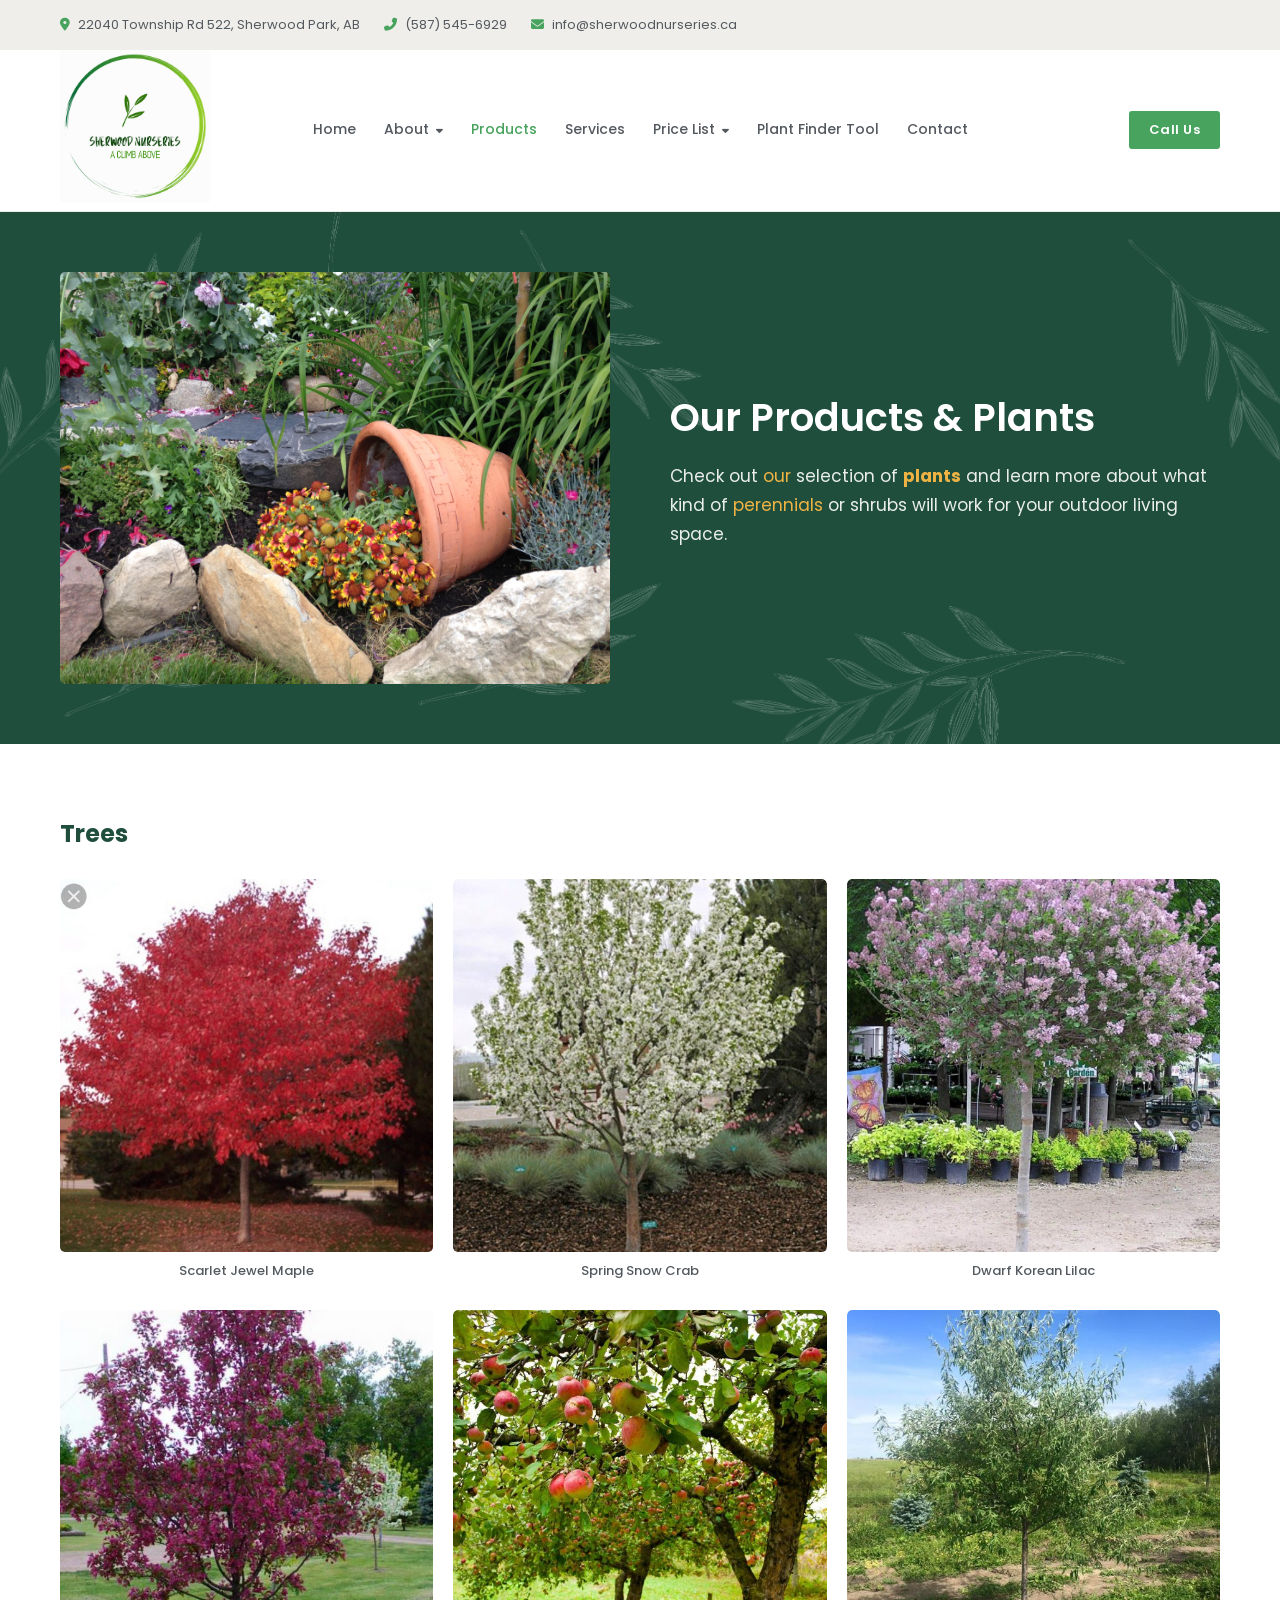
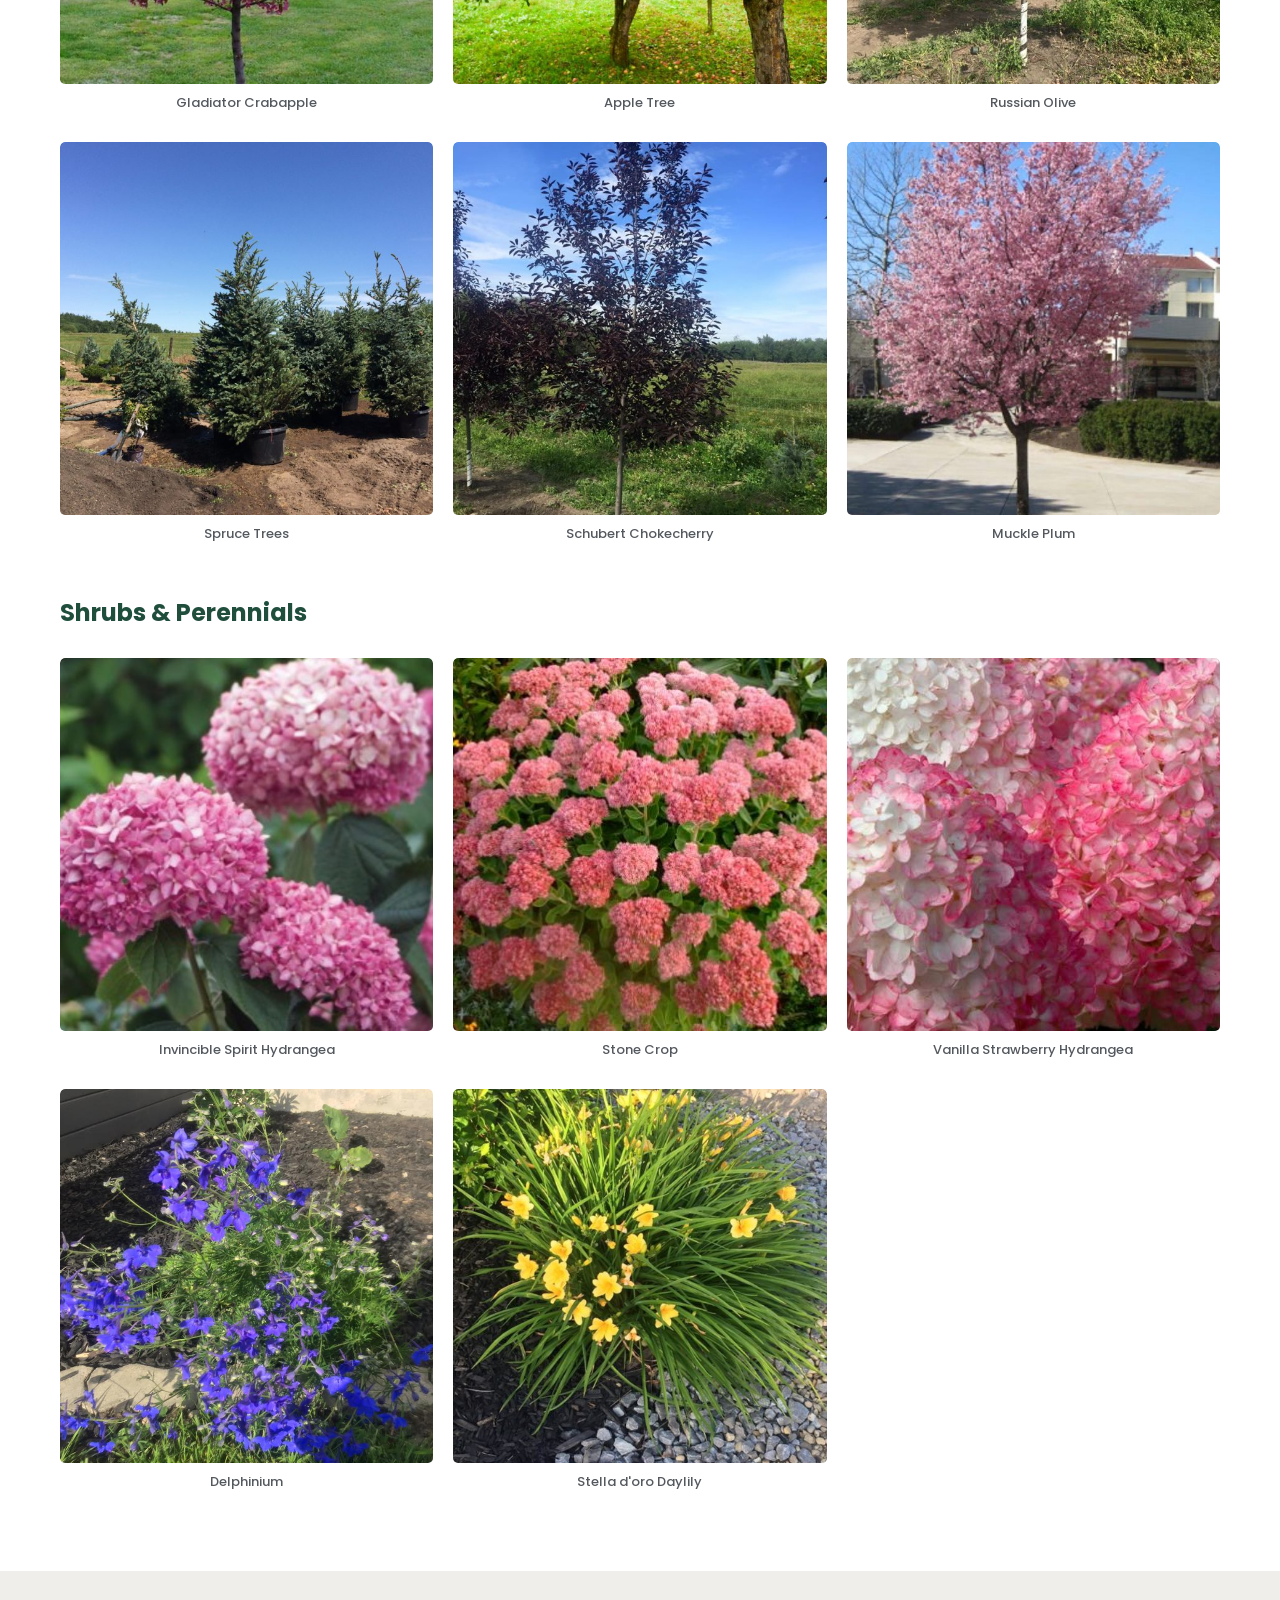
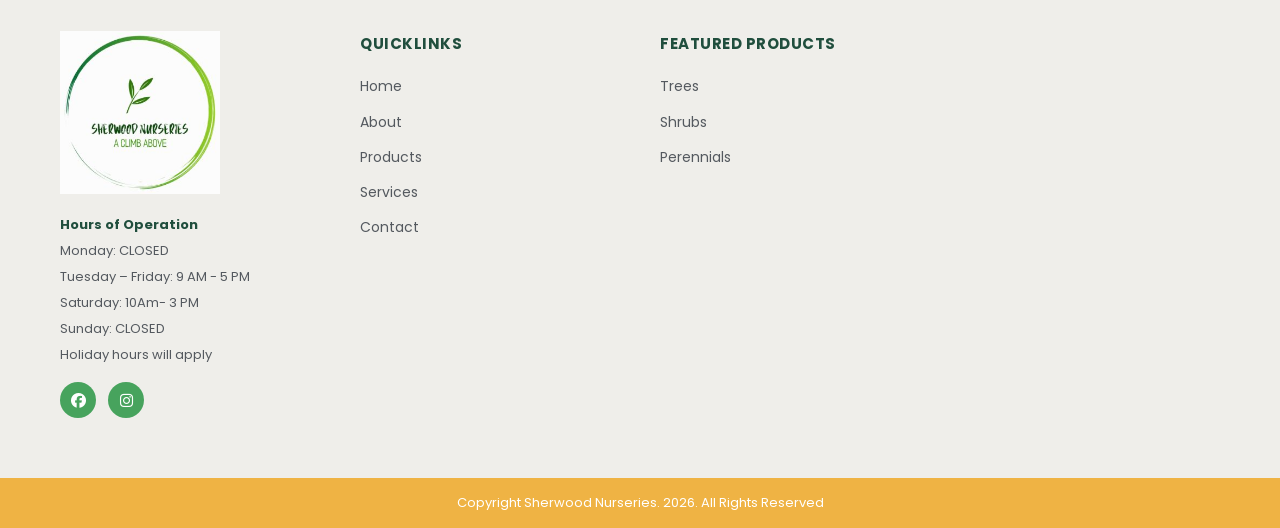
<file: products.html>
<!DOCTYPE html>
<html lang="en-CA">
<head>
  <meta charset="UTF-8">
  <meta name="viewport" content="width=device-width, initial-scale=1">
  <title>Our Products &amp; Plants | Sherwood Nurseries</title>
  <meta name="description" content="Browse Sherwood Nurseries' selection of trees, shrubs, perennials and plants for sale in Sherwood Park, Alberta.">
  <link rel="icon" href="img/favicon.png" sizes="32x32">
  <link rel="apple-touch-icon" href="img/apple-touch-icon.png">
  <link rel="preconnect" href="https://fonts.googleapis.com">
  <link rel="preconnect" href="https://fonts.gstatic.com" crossorigin>
  <link href="https://fonts.googleapis.com/css2?family=Poppins:wght@300;400;500;600&family=Alata&display=swap" rel="stylesheet">
  <link rel="stylesheet" href="https://cdnjs.cloudflare.com/ajax/libs/font-awesome/6.5.0/css/all.min.css">
  <link rel="stylesheet" href="style.css">
  <script>(function(w,d,s,l,i){w[l]=w[l]||[];w[l].push({'gtm.start':new Date().getTime(),event:'gtm.js'});var f=d.getElementsByTagName(s)[0],j=d.createElement(s),dl=l!='dataLayer'?'&l='+l:'';j.async=true;j.src='https://www.googletagmanager.com/gtm.js?id='+i+dl;f.parentNode.insertBefore(j,f);})(window,document,'script','dataLayer','GTM-WVML4PT4');</script>
</head>
<body>
  <noscript><iframe src="https://www.googletagmanager.com/ns.html?id=GTM-WVML4PT4" height="0" width="0" style="display:none;visibility:hidden"></iframe></noscript>

  <header id="site-header">
    <div class="header-topbar">
      <div class="container">
        <ul class="topbar-items">
          <li><a href="#" data-config-link="maps" target="_blank"><i class="fas fa-map-marker-alt"></i> <span data-config="address"></span></a></li>
          <li><a href="tel:" data-config-link="phone"><i class="fas fa-phone-alt"></i> <span data-config="phone"></span></a></li>
          <li><a href="mailto:" data-config-link="email"><i class="fas fa-envelope"></i> <span data-config="email"></span></a></li>
        </ul>
      </div>
    </div>
    <nav class="header-nav" id="main-nav">
      <div class="nav-inner">
        <div class="nav-logo">
          <a href="index.html"><img src="img/logo.jpeg" alt="Sherwood Nurseries" width="150"></a>
        </div>
        <button class="nav-toggle" aria-label="Toggle menu" aria-expanded="false">
          <i class="fas fa-bars nav-icon-open"></i>
          <i class="fas fa-times nav-icon-close"></i>
        </button>
        <ul class="nav-menu">
          <li><a href="index.html">Home</a></li>
          <li class="has-dropdown">
            <a href="about.html">About <i class="fas fa-caret-down"></i></a>
            <ul class="dropdown">
              <li><a href="guides.html">Helpful Guides</a></li>
              <li><a href="warranty.html">Warranty</a></li>
            </ul>
          </li>
          <li><a href="products.html">Products</a></li>
          <li><a href="services.html">Services</a></li>
          <li class="has-dropdown">
            <a href="#">Price List <i class="fas fa-caret-down"></i></a>
            <ul class="dropdown">
              <li><a href="docs/price-list.pdf" target="_blank">Plant Price List</a></li>
              <li><a href="#">Please Call For Tree Prices &amp; Inventory</a></li>
            </ul>
          </li>
          <li><a href="plant-finder.html">Plant Finder Tool</a></li>
          <li><a href="contact.html">Contact</a></li>
        </ul>
        <div class="nav-cta">
          <a href="tel:" data-config-link="phone" class="btn btn-sm">Call Us</a>
        </div>
      </div>
    </nav>
  </header>

  <main>

    <section class="page-hero green-section">
      <div class="container">
        <div class="two-col">
          <div class="col-image">
            <img src="img/nursery-photo.jpeg" alt="Our Plants" loading="lazy">
          </div>
          <div class="col-text">
            <h1>Our Products &amp; Plants</h1>
            <p>Check out <a href="index.html">our</a> selection of <strong>plants</strong> and learn more about what kind of <a href="https://en.wikipedia.org/wiki/Perennial" target="_blank">perennials</a> or shrubs will work for your outdoor living space.</p>
          </div>
        </div>
      </div>
    </section>

    <section class="products-gallery">
      <div class="container">
        <h2 style="font-size:24px;color:var(--green-dark);font-weight:700;margin-bottom:24px;">Trees</h2>
        <div class="gallery-grid">
          <figure>
            <img src="img/products/scarlet-jewel-maple.jpeg" alt="Scarlet Jewel Maple" loading="lazy" class="gallery-img">
            <figcaption>Scarlet Jewel Maple</figcaption>
          </figure>
          <figure>
            <img src="img/products/spring-snow-crab.jpeg" alt="Spring Snow Crab" loading="lazy" class="gallery-img">
            <figcaption>Spring Snow Crab</figcaption>
          </figure>
          <figure>
            <img src="img/products/dwarf-korean-lilac.jpeg" alt="Dwarf Korean Lilac" loading="lazy" class="gallery-img">
            <figcaption>Dwarf Korean Lilac</figcaption>
          </figure>
          <figure>
            <img src="img/products/gladiator-crabapple.jpeg" alt="Gladiator Crabapple" loading="lazy" class="gallery-img">
            <figcaption>Gladiator Crabapple</figcaption>
          </figure>
          <figure>
            <img src="img/products/apple-tree.jpeg" alt="Apple Tree" loading="lazy" class="gallery-img">
            <figcaption>Apple Tree</figcaption>
          </figure>
          <figure>
            <img src="img/products/russian-olive.jpeg" alt="Russian Olive" loading="lazy" class="gallery-img">
            <figcaption>Russian Olive</figcaption>
          </figure>
          <figure>
            <img src="img/products/spruce-trees.jpeg" alt="Spruce Trees" loading="lazy" class="gallery-img">
            <figcaption>Spruce Trees</figcaption>
          </figure>
          <figure>
            <img src="img/products/schubert-chokecherry.jpeg" alt="Schubert Chokecherry" loading="lazy" class="gallery-img">
            <figcaption>Schubert Chokecherry</figcaption>
          </figure>
          <figure>
            <img src="img/products/muckle-plum.jpeg" alt="Muckle Plum" loading="lazy" class="gallery-img">
            <figcaption>Muckle Plum</figcaption>
          </figure>
        </div>

        <h2 style="font-size:24px;color:var(--green-dark);font-weight:700;margin:40px 0 24px;">Shrubs &amp; Perennials</h2>
        <div class="gallery-grid">
          <figure>
            <img src="img/products/invincible-spirit-hydrangea.jpeg" alt="Invincible Spirit Hydrangea" loading="lazy" class="gallery-img">
            <figcaption>Invincible Spirit Hydrangea</figcaption>
          </figure>
          <figure>
            <img src="img/stone-crop.jpeg" alt="Stone Crop" loading="lazy" class="gallery-img">
            <figcaption>Stone Crop</figcaption>
          </figure>
          <figure>
            <img src="img/vanilla-strawberry-hydrangea.jpeg" alt="Vanilla Strawberry Hydrangea" loading="lazy" class="gallery-img">
            <figcaption>Vanilla Strawberry Hydrangea</figcaption>
          </figure>
          <figure>
            <img src="img/delphinium.jpeg" alt="Delphinium" loading="lazy" class="gallery-img">
            <figcaption>Delphinium</figcaption>
          </figure>
          <figure>
            <img src="img/stella-doro-daylily.jpeg" alt="Stella d'oro Daylily" loading="lazy" class="gallery-img">
            <figcaption>Stella d'oro Daylily</figcaption>
          </figure>
        </div>
      </div>
    </section>

  </main>

  <footer id="site-footer">
    <div class="footer-main">
      <div class="container">
        <div class="footer-grid">
          <div class="footer-col">
            <img src="img/logo-small.jpeg" alt="Sherwood Nurseries" width="160">
            <div class="footer-hours">
              <p><strong>Hours of Operation</strong></p>
              <p data-config="seasonNote"></p>
              <div data-hours-list></div>
              <p>Holiday hours will apply</p>
            </div>
            <div class="footer-social">
              <a href="#" data-config-link="facebook" target="_blank" class="social-icon" aria-label="Facebook"><i class="fab fa-facebook"></i></a>
              <a href="#" data-config-link="instagram" target="_blank" class="social-icon" aria-label="Instagram"><i class="fab fa-instagram"></i></a>
            </div>
          </div>
          <div class="footer-col">
            <p class="footer-heading">Quicklinks</p>
            <ul class="footer-links">
              <li><a href="index.html">Home</a></li>
              <li><a href="about.html">About</a></li>
              <li><a href="products.html">Products</a></li>
              <li><a href="services.html">Services</a></li>
              <li><a href="contact.html">Contact</a></li>
            </ul>
          </div>
          <div class="footer-col">
            <p class="footer-heading">Featured Products</p>
            <ul class="footer-links">
              <li><a href="products.html">Trees</a></li>
              <li><a href="products.html">Shrubs</a></li>
              <li><a href="products.html">Perennials</a></li>
            </ul>
          </div>
          <div class="footer-col">
            <iframe src="https://www.google.com/maps/embed?pb=!1m14!1m8!1m3!1d9496.638148876074!2d-113.1103533!3d53.4834792!3m2!1i1024!2i768!4f13.1!3m3!1m2!1s0x0%3A0xe61026e6e6bb94ed!2sSherwood%20Nurseries!5e0!3m2!1sen!2sca!4v1646246922355!5m2!1sen!2sca" width="100%" height="250" style="border:0;" allowfullscreen loading="lazy" title="Sherwood Nurseries location"></iframe>
          </div>
        </div>
      </div>
    </div>
    <div class="footer-copyright">
      <p>Copyright Sherwood Nurseries. 2026. All Rights Reserved</p>
    </div>
  </footer>

  <a href="#" class="back-to-top" aria-label="Back to top"><i class="fas fa-arrow-circle-up"></i></a>
  <script src="main.js"></script>
</body>
</html>
</file>
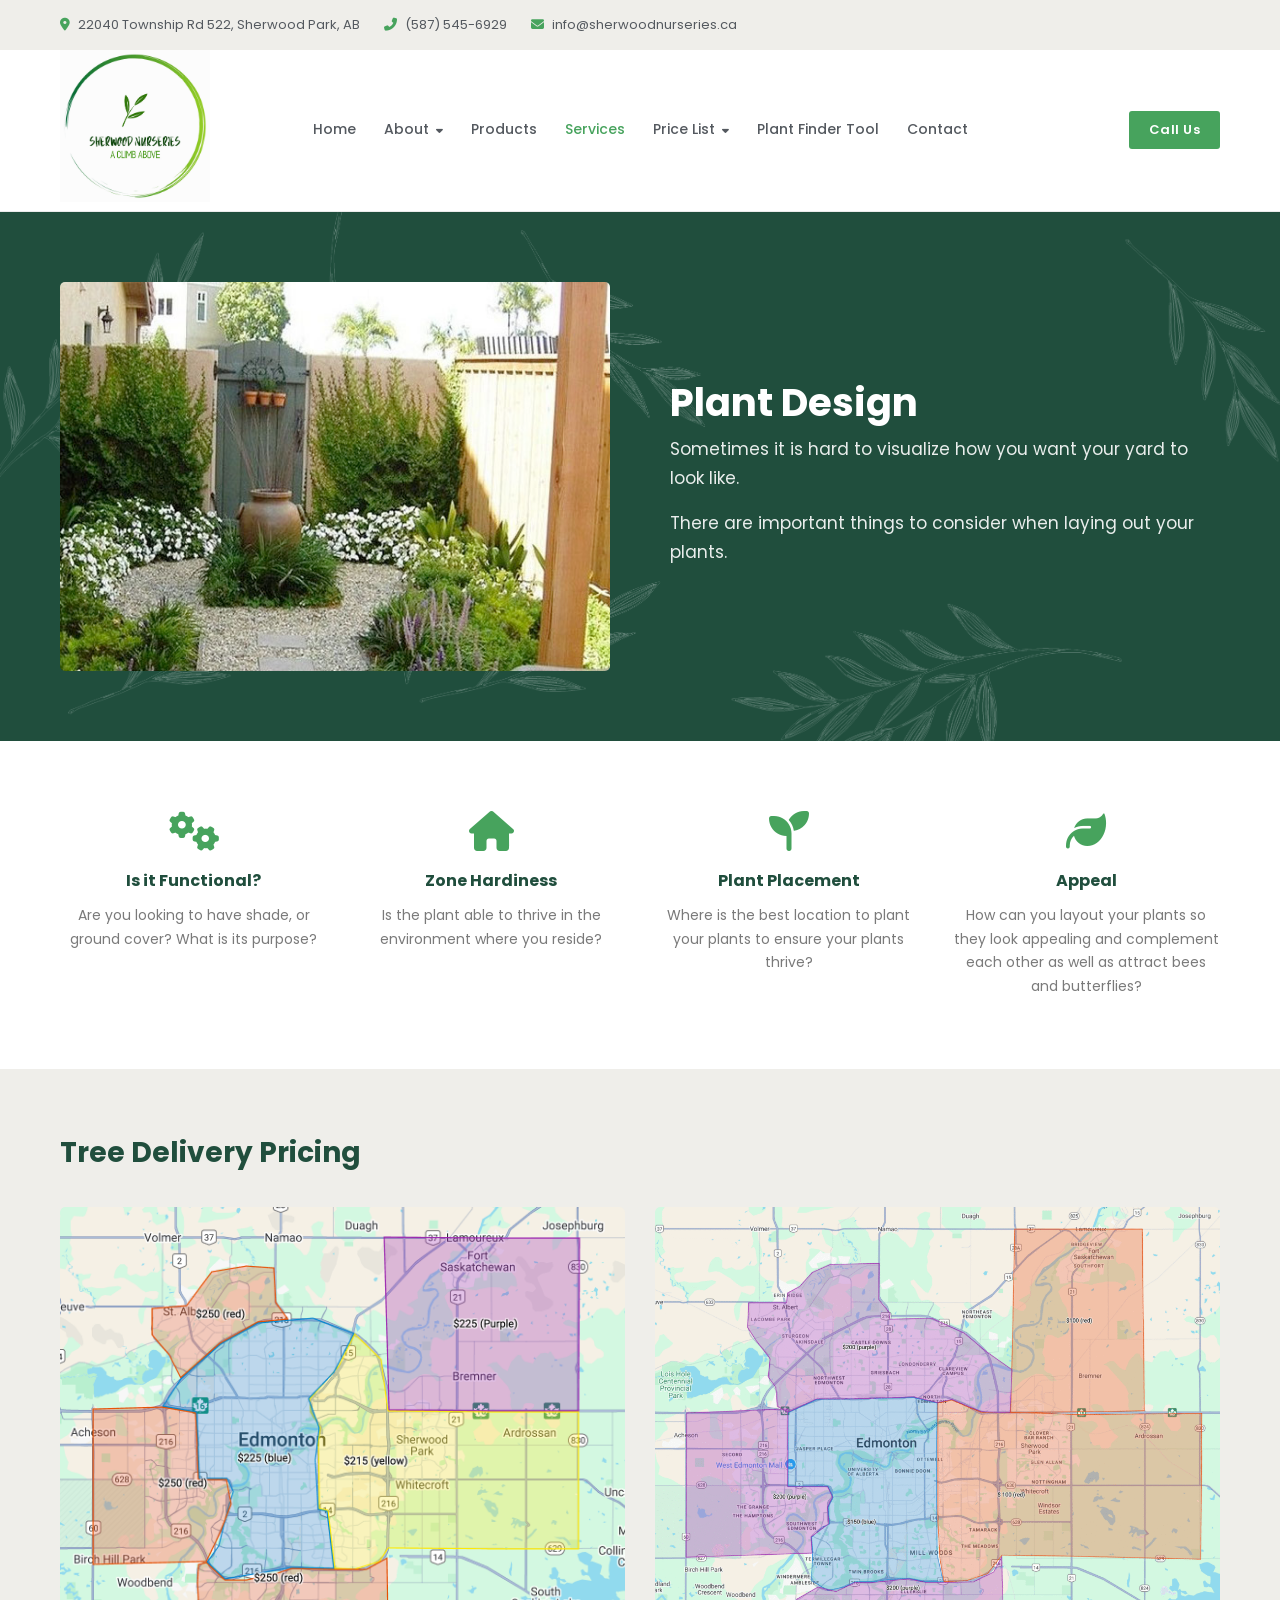
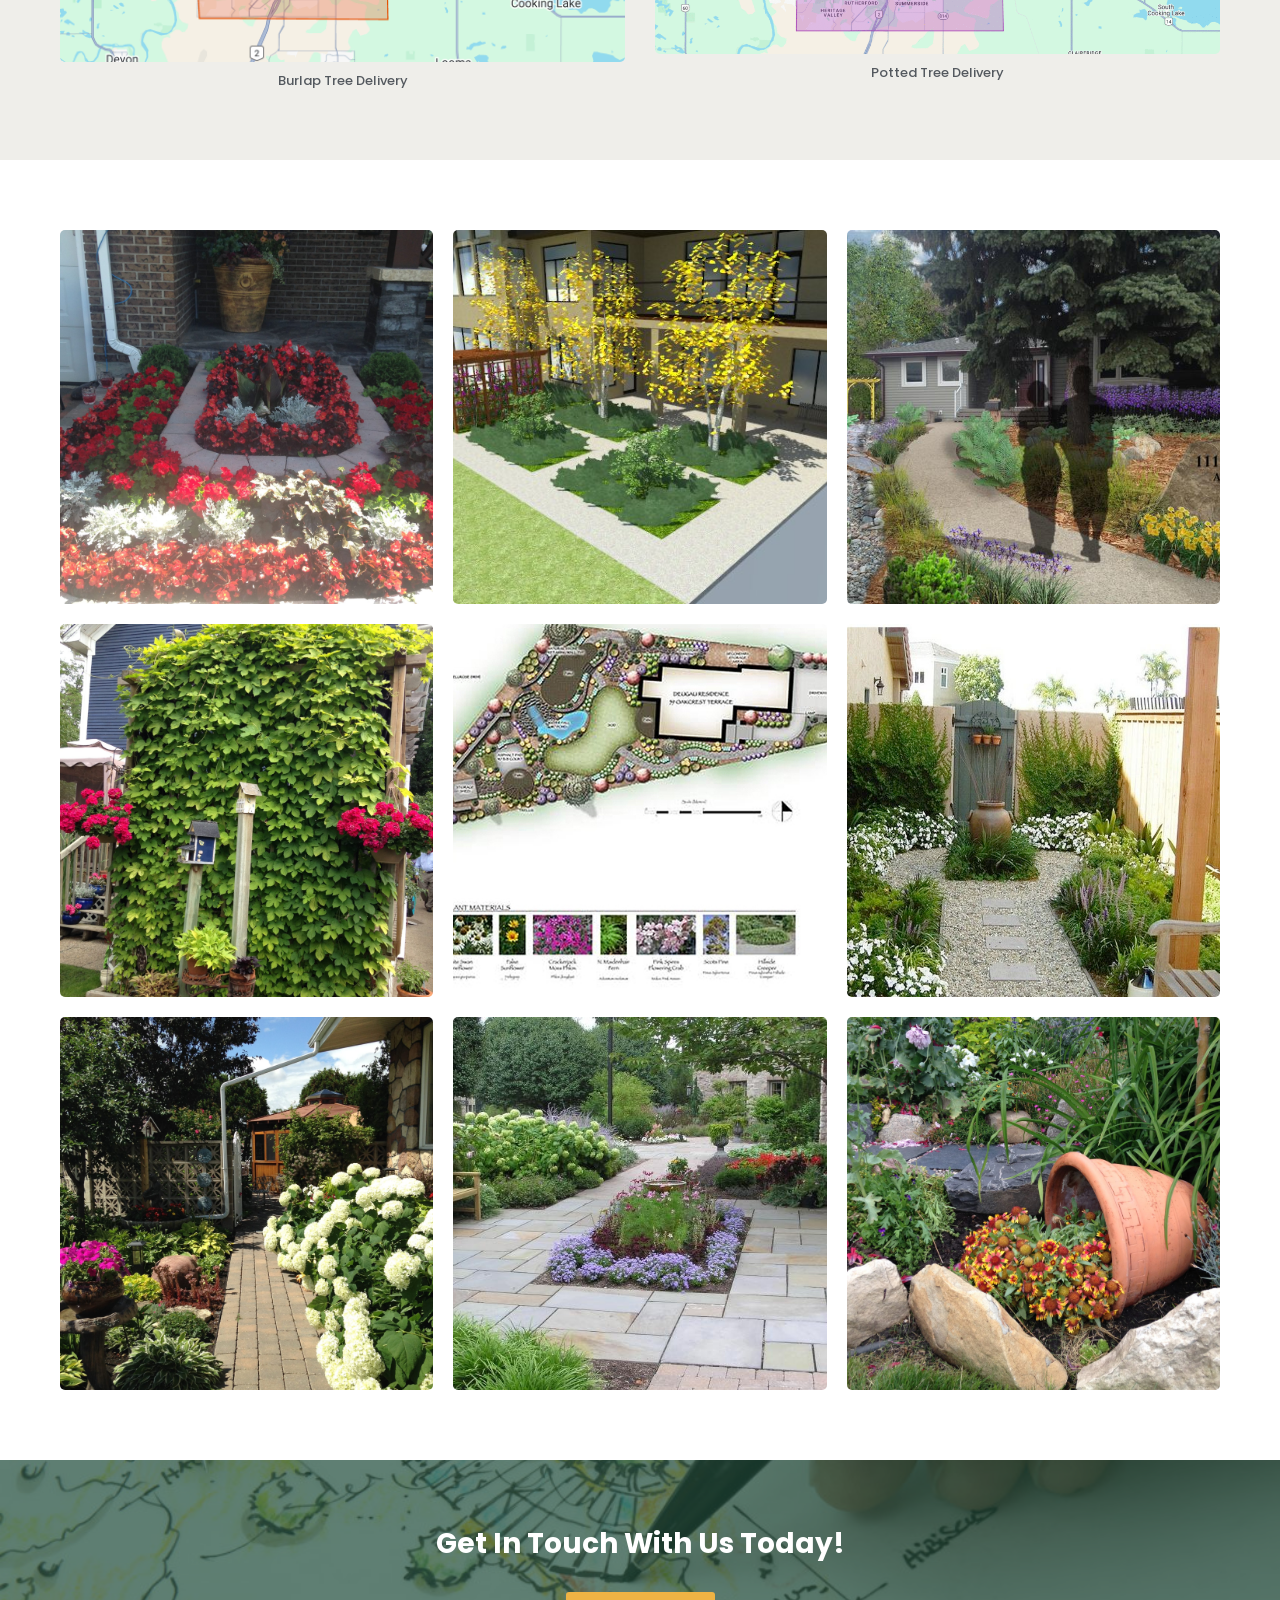
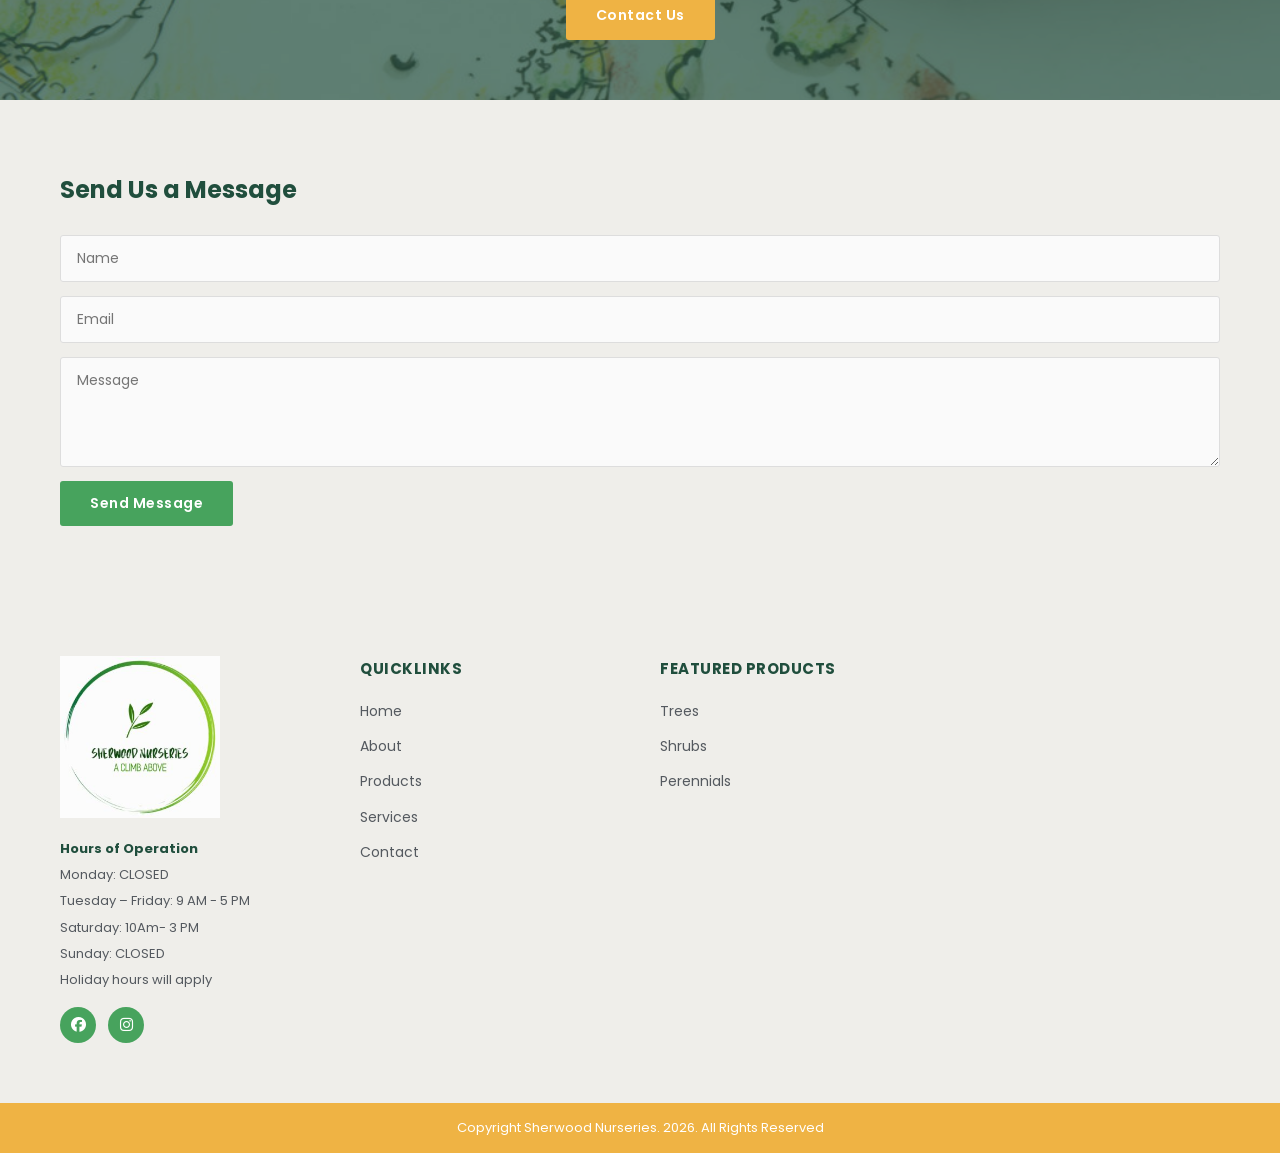
<file: services.html>
<!DOCTYPE html>
<html lang="en-CA">
<head>
  <meta charset="UTF-8">
  <meta name="viewport" content="width=device-width, initial-scale=1">
  <title>Plant Design Services | Sherwood Nurseries</title>
  <meta name="description" content="Sherwood Nurseries offers professional plant design services for your yard or workplace in Sherwood Park and the Edmonton area.">
  <link rel="icon" href="img/favicon.png" sizes="32x32">
  <link rel="apple-touch-icon" href="img/apple-touch-icon.png">
  <link rel="preconnect" href="https://fonts.googleapis.com">
  <link rel="preconnect" href="https://fonts.gstatic.com" crossorigin>
  <link href="https://fonts.googleapis.com/css2?family=Poppins:wght@300;400;500;600&family=Alata&display=swap" rel="stylesheet">
  <link rel="stylesheet" href="https://cdnjs.cloudflare.com/ajax/libs/font-awesome/6.5.0/css/all.min.css">
  <link rel="stylesheet" href="style.css">
  <script>(function(w,d,s,l,i){w[l]=w[l]||[];w[l].push({'gtm.start':new Date().getTime(),event:'gtm.js'});var f=d.getElementsByTagName(s)[0],j=d.createElement(s),dl=l!='dataLayer'?'&l='+l:'';j.async=true;j.src='https://www.googletagmanager.com/gtm.js?id='+i+dl;f.parentNode.insertBefore(j,f);})(window,document,'script','dataLayer','GTM-WVML4PT4');</script>
</head>
<body>
  <noscript><iframe src="https://www.googletagmanager.com/ns.html?id=GTM-WVML4PT4" height="0" width="0" style="display:none;visibility:hidden"></iframe></noscript>

  <header id="site-header">
    <div class="header-topbar">
      <div class="container">
        <ul class="topbar-items">
          <li><a href="#" data-config-link="maps" target="_blank"><i class="fas fa-map-marker-alt"></i> <span data-config="address"></span></a></li>
          <li><a href="tel:" data-config-link="phone"><i class="fas fa-phone-alt"></i> <span data-config="phone"></span></a></li>
          <li><a href="mailto:" data-config-link="email"><i class="fas fa-envelope"></i> <span data-config="email"></span></a></li>
        </ul>
      </div>
    </div>
    <nav class="header-nav" id="main-nav">
      <div class="nav-inner">
        <div class="nav-logo">
          <a href="index.html"><img src="img/logo.jpeg" alt="Sherwood Nurseries" width="150"></a>
        </div>
        <button class="nav-toggle" aria-label="Toggle menu" aria-expanded="false">
          <i class="fas fa-bars nav-icon-open"></i>
          <i class="fas fa-times nav-icon-close"></i>
        </button>
        <ul class="nav-menu">
          <li><a href="index.html">Home</a></li>
          <li class="has-dropdown">
            <a href="about.html">About <i class="fas fa-caret-down"></i></a>
            <ul class="dropdown">
              <li><a href="guides.html">Helpful Guides</a></li>
              <li><a href="warranty.html">Warranty</a></li>
            </ul>
          </li>
          <li><a href="products.html">Products</a></li>
          <li><a href="services.html">Services</a></li>
          <li class="has-dropdown">
            <a href="#">Price List <i class="fas fa-caret-down"></i></a>
            <ul class="dropdown">
              <li><a href="docs/price-list.pdf" target="_blank">Plant Price List</a></li>
              <li><a href="#">Please Call For Tree Prices &amp; Inventory</a></li>
            </ul>
          </li>
          <li><a href="plant-finder.html">Plant Finder Tool</a></li>
          <li><a href="contact.html">Contact</a></li>
        </ul>
        <div class="nav-cta">
          <a href="tel:" data-config-link="phone" class="btn btn-sm">Call Us</a>
        </div>
      </div>
    </nav>
  </header>

  <main>

    <section class="services-hero green-section">
      <div class="container">
        <div class="two-col">
          <div class="col-image">
            <img src="img/plant-design.jpg" alt="Plant Design" loading="lazy">
          </div>
          <div class="col-text">
            <h1>Plant Design</h1>
            <p>Sometimes it is hard to visualize how you want your yard to look like.</p>
            <p>There are important things to consider when laying out your plants.</p>
          </div>
        </div>
      </div>
    </section>

    <section class="services-considerations">
      <div class="container">
        <div class="considerations-grid">
          <div class="consideration">
            <i class="fas fa-cogs"></i>
            <h3>Is it Functional?</h3>
            <p>Are you looking to have shade, or ground cover? What is its purpose?</p>
          </div>
          <div class="consideration">
            <i class="fas fa-home"></i>
            <h3>Zone Hardiness</h3>
            <p>Is the plant able to thrive in the environment where you reside?</p>
          </div>
          <div class="consideration">
            <i class="fas fa-seedling"></i>
            <h3>Plant Placement</h3>
            <p>Where is the best location to plant your plants to ensure your plants thrive?</p>
          </div>
          <div class="consideration">
            <i class="fas fa-leaf"></i>
            <h3>Appeal</h3>
            <p>How can you layout your plants so they look appealing and complement each other as well as attract bees and butterflies?</p>
          </div>
        </div>
      </div>
    </section>

    <section class="delivery-section">
      <div class="container">
        <h2>Tree Delivery Pricing</h2>
        <div class="delivery-grid">
          <figure>
            <img src="img/burlap-delivery.png" alt="Burlap Tree Delivery" loading="lazy">
            <figcaption>Burlap Tree Delivery</figcaption>
          </figure>
          <figure>
            <img src="img/potted-delivery.png" alt="Potted Tree Delivery" loading="lazy">
            <figcaption>Potted Tree Delivery</figcaption>
          </figure>
        </div>
      </div>
    </section>

    <section class="services-gallery">
      <div class="container">
        <div class="gallery-grid">
          <img src="img/landscaping.jpeg" alt="Landscaping" loading="lazy" class="gallery-img">
          <img src="img/courtyard-1.jpeg" alt="Courtyard" loading="lazy" class="gallery-img">
          <img src="img/littlecreek-landscaping.png" alt="Landscaping design" loading="lazy" class="gallery-img">
          <img src="img/garden-design.jpeg" alt="Garden design" loading="lazy" class="gallery-img">
          <img src="img/3d-design.jpeg" alt="3D garden design" loading="lazy" class="gallery-img">
          <img src="img/garden-untitled.jpg" alt="Garden" loading="lazy" class="gallery-img">
          <img src="img/garden-project.jpeg" alt="Garden project" loading="lazy" class="gallery-img">
          <img src="img/courtyard-landscaping.jpeg" alt="Courtyard garden" loading="lazy" class="gallery-img">
          <img src="img/nursery-photo.jpeg" alt="Nursery" loading="lazy" class="gallery-img">
        </div>
      </div>
    </section>

    <section class="services-cta" style="background:var(--green-dark);position:relative;overflow:hidden;">
      <div style="position:absolute;inset:0;"><img src="img/garden-cta.jpg" alt="" style="width:100%;height:100%;object-fit:cover;opacity:0.3;"></div>
      <div class="container" style="position:relative;z-index:2;">
        <h2>Get In Touch With Us Today!</h2>
        <a href="contact.html#contact-form" class="btn btn-amber">Contact Us</a>
      </div>
    </section>

    <section class="services-message">
      <div class="container">
        <h2>Send Us a Message</h2>
        <form class="contact-form" action="https://formspree.io/f/YOUR_FORM_ID" method="POST">
          <input type="text" name="name" placeholder="Name" required>
          <input type="email" name="email" placeholder="Email" required>
          <textarea name="message" rows="4" placeholder="Message"></textarea>
          <button type="submit" class="btn">Send Message</button>
        </form>
      </div>
    </section>

  </main>

  <footer id="site-footer">
    <div class="footer-main">
      <div class="container">
        <div class="footer-grid">
          <div class="footer-col">
            <img src="img/logo-small.jpeg" alt="Sherwood Nurseries" width="160">
            <div class="footer-hours">
              <p><strong>Hours of Operation</strong></p>
              <p data-config="seasonNote"></p>
              <div data-hours-list></div>
              <p>Holiday hours will apply</p>
            </div>
            <div class="footer-social">
              <a href="#" data-config-link="facebook" target="_blank" class="social-icon" aria-label="Facebook"><i class="fab fa-facebook"></i></a>
              <a href="#" data-config-link="instagram" target="_blank" class="social-icon" aria-label="Instagram"><i class="fab fa-instagram"></i></a>
            </div>
          </div>
          <div class="footer-col">
            <p class="footer-heading">Quicklinks</p>
            <ul class="footer-links">
              <li><a href="index.html">Home</a></li>
              <li><a href="about.html">About</a></li>
              <li><a href="products.html">Products</a></li>
              <li><a href="services.html">Services</a></li>
              <li><a href="contact.html">Contact</a></li>
            </ul>
          </div>
          <div class="footer-col">
            <p class="footer-heading">Featured Products</p>
            <ul class="footer-links">
              <li><a href="products.html">Trees</a></li>
              <li><a href="products.html">Shrubs</a></li>
              <li><a href="products.html">Perennials</a></li>
            </ul>
          </div>
          <div class="footer-col">
            <iframe src="https://www.google.com/maps/embed?pb=!1m14!1m8!1m3!1d9496.638148876074!2d-113.1103533!3d53.4834792!3m2!1i1024!2i768!4f13.1!3m3!1m2!1s0x0%3A0xe61026e6e6bb94ed!2sSherwood%20Nurseries!5e0!3m2!1sen!2sca!4v1646246922355!5m2!1sen!2sca" width="100%" height="250" style="border:0;" allowfullscreen loading="lazy" title="Sherwood Nurseries location"></iframe>
          </div>
        </div>
      </div>
    </div>
    <div class="footer-copyright">
      <p>Copyright Sherwood Nurseries. 2026. All Rights Reserved</p>
    </div>
  </footer>

  <a href="#" class="back-to-top" aria-label="Back to top"><i class="fas fa-arrow-circle-up"></i></a>
  <script src="main.js"></script>
</body>
</html>
</file>
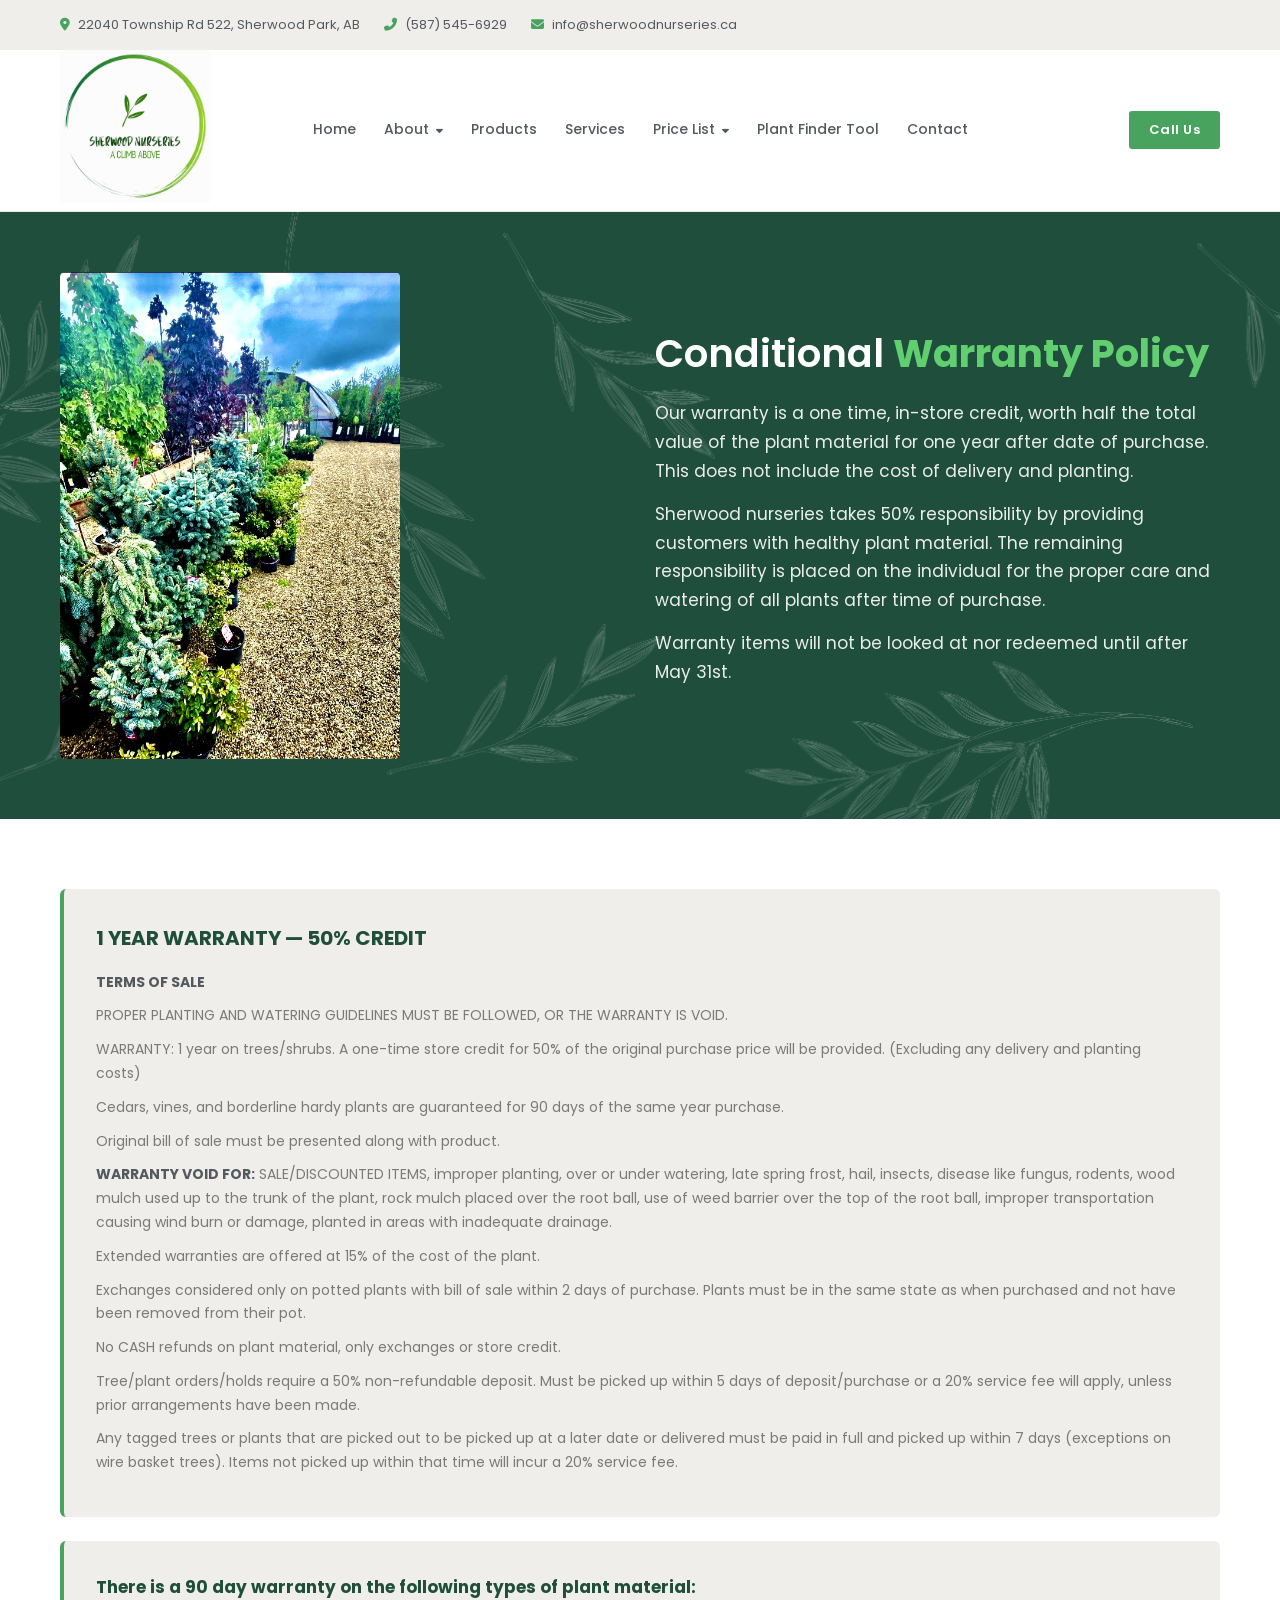
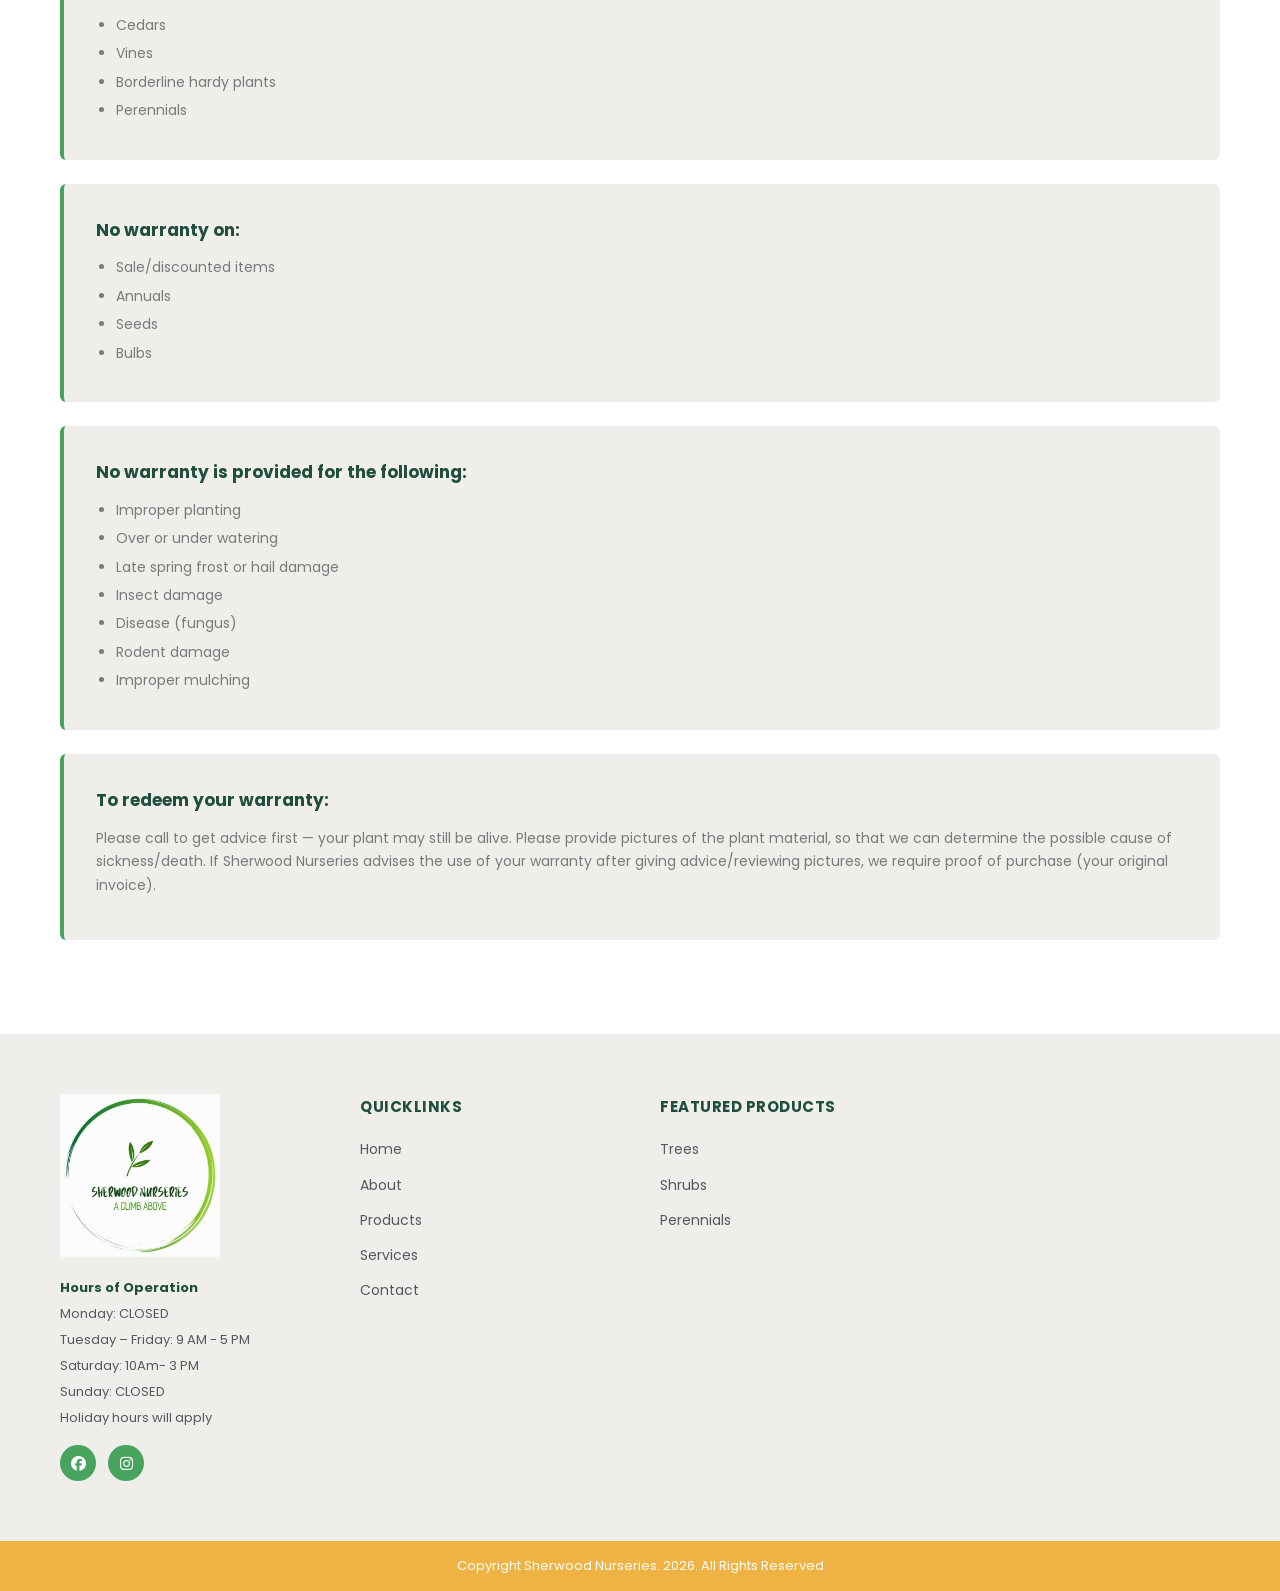
<file: warranty.html>
<!DOCTYPE html>
<html lang="en-CA">
<head>
  <meta charset="UTF-8">
  <meta name="viewport" content="width=device-width, initial-scale=1">
  <title>Warranty Policy | Sherwood Nurseries</title>
  <meta name="description" content="Read the Sherwood Nurseries warranty policy for plants, trees, and shrubs purchased at our Sherwood Park nursery.">
  <link rel="icon" href="img/favicon.png" sizes="32x32">
  <link rel="apple-touch-icon" href="img/apple-touch-icon.png">
  <link rel="preconnect" href="https://fonts.googleapis.com">
  <link rel="preconnect" href="https://fonts.gstatic.com" crossorigin>
  <link href="https://fonts.googleapis.com/css2?family=Poppins:wght@300;400;500;600&family=Alata&display=swap" rel="stylesheet">
  <link rel="stylesheet" href="https://cdnjs.cloudflare.com/ajax/libs/font-awesome/6.5.0/css/all.min.css">
  <link rel="stylesheet" href="style.css">
  <script>(function(w,d,s,l,i){w[l]=w[l]||[];w[l].push({'gtm.start':new Date().getTime(),event:'gtm.js'});var f=d.getElementsByTagName(s)[0],j=d.createElement(s),dl=l!='dataLayer'?'&l='+l:'';j.async=true;j.src='https://www.googletagmanager.com/gtm.js?id='+i+dl;f.parentNode.insertBefore(j,f);})(window,document,'script','dataLayer','GTM-WVML4PT4');</script>
</head>
<body>
  <noscript><iframe src="https://www.googletagmanager.com/ns.html?id=GTM-WVML4PT4" height="0" width="0" style="display:none;visibility:hidden"></iframe></noscript>

  <header id="site-header">
    <div class="header-topbar">
      <div class="container">
        <ul class="topbar-items">
          <li><a href="#" data-config-link="maps" target="_blank"><i class="fas fa-map-marker-alt"></i> <span data-config="address"></span></a></li>
          <li><a href="tel:" data-config-link="phone"><i class="fas fa-phone-alt"></i> <span data-config="phone"></span></a></li>
          <li><a href="mailto:" data-config-link="email"><i class="fas fa-envelope"></i> <span data-config="email"></span></a></li>
        </ul>
      </div>
    </div>
    <nav class="header-nav" id="main-nav">
      <div class="nav-inner">
        <div class="nav-logo">
          <a href="index.html"><img src="img/logo.jpeg" alt="Sherwood Nurseries" width="150"></a>
        </div>
        <button class="nav-toggle" aria-label="Toggle menu" aria-expanded="false">
          <i class="fas fa-bars nav-icon-open"></i>
          <i class="fas fa-times nav-icon-close"></i>
        </button>
        <ul class="nav-menu">
          <li><a href="index.html">Home</a></li>
          <li class="has-dropdown">
            <a href="about.html">About <i class="fas fa-caret-down"></i></a>
            <ul class="dropdown">
              <li><a href="guides.html">Helpful Guides</a></li>
              <li><a href="warranty.html">Warranty</a></li>
            </ul>
          </li>
          <li><a href="products.html">Products</a></li>
          <li><a href="services.html">Services</a></li>
          <li class="has-dropdown">
            <a href="#">Price List <i class="fas fa-caret-down"></i></a>
            <ul class="dropdown">
              <li><a href="docs/price-list.pdf" target="_blank">Plant Price List</a></li>
              <li><a href="#">Please Call For Tree Prices &amp; Inventory</a></li>
            </ul>
          </li>
          <li><a href="plant-finder.html">Plant Finder Tool</a></li>
          <li><a href="contact.html">Contact</a></li>
        </ul>
        <div class="nav-cta">
          <a href="tel:" data-config-link="phone" class="btn btn-sm">Call Us</a>
        </div>
      </div>
    </nav>
  </header>

  <main>

    <section class="page-hero green-section">
      <div class="container">
        <div class="two-col" style="gap:30px;">
          <div class="col-image-sm">
            <img src="img/shrub-farm.jpg" alt="Sherwood Nurseries" loading="lazy">
          </div>
          <div class="col-text">
            <h1>Conditional <strong>Warranty Policy</strong></h1>
            <p>Our warranty is a one time, in-store credit, worth half the total value of the plant material for one year after date of purchase. This does not include the cost of delivery and planting.</p>
            <p>Sherwood nurseries takes 50% responsibility by providing customers with healthy plant material. The remaining responsibility is placed on the individual for the proper care and watering of all plants after time of purchase.</p>
            <p>Warranty items will not be looked at nor redeemed until after May 31st.</p>
          </div>
        </div>
      </div>
    </section>

    <section class="warranty-content">
      <div class="container">

        <div class="warranty-card">
          <h2>1 YEAR WARRANTY &#8212; 50% CREDIT</h2>
          <p><strong>TERMS OF SALE</strong></p>
          <p>PROPER PLANTING AND WATERING GUIDELINES MUST BE FOLLOWED, OR THE WARRANTY IS VOID.</p>
          <p>WARRANTY: 1 year on trees/shrubs. A one-time store credit for 50% of the original purchase price will be provided. (Excluding any delivery and planting costs)</p>
          <p>Cedars, vines, and borderline hardy plants are guaranteed for 90 days of the same year purchase.</p>
          <p>Original bill of sale must be presented along with product.</p>
          <p><strong>WARRANTY VOID FOR:</strong> SALE/DISCOUNTED ITEMS, improper planting, over or under watering, late spring frost, hail, insects, disease like fungus, rodents, wood mulch used up to the trunk of the plant, rock mulch placed over the root ball, use of weed barrier over the top of the root ball, improper transportation causing wind burn or damage, planted in areas with inadequate drainage.</p>
          <p>Extended warranties are offered at 15% of the cost of the plant.</p>
          <p>Exchanges considered only on potted plants with bill of sale within 2 days of purchase. Plants must be in the same state as when purchased and not have been removed from their pot.</p>
          <p>No CASH refunds on plant material, only exchanges or store credit.</p>
          <p>Tree/plant orders/holds require a 50% non-refundable deposit. Must be picked up within 5 days of deposit/purchase or a 20% service fee will apply, unless prior arrangements have been made.</p>
          <p>Any tagged trees or plants that are picked out to be picked up at a later date or delivered must be paid in full and picked up within 7 days (exceptions on wire basket trees). Items not picked up within that time will incur a 20% service fee.</p>
        </div>

        <div class="warranty-card">
          <h3>There is a 90 day warranty on the following types of plant material:</h3>
          <ul>
            <li>Cedars</li>
            <li>Vines</li>
            <li>Borderline hardy plants</li>
            <li>Perennials</li>
          </ul>
        </div>

        <div class="warranty-card">
          <h3>No warranty on:</h3>
          <ul>
            <li>Sale/discounted items</li>
            <li>Annuals</li>
            <li>Seeds</li>
            <li>Bulbs</li>
          </ul>
        </div>

        <div class="warranty-card">
          <h3>No warranty is provided for the following:</h3>
          <ul>
            <li>Improper planting</li>
            <li>Over or under watering</li>
            <li>Late spring frost or hail damage</li>
            <li>Insect damage</li>
            <li>Disease (fungus)</li>
            <li>Rodent damage</li>
            <li>Improper mulching</li>
          </ul>
        </div>

        <div class="warranty-card">
          <h3>To redeem your warranty:</h3>
          <p>Please call to get advice first &#8212; your plant may still be alive. Please provide pictures of the plant material, so that we can determine the possible cause of sickness/death. If Sherwood Nurseries advises the use of your warranty after giving advice/reviewing pictures, we require proof of purchase (your original invoice).</p>
        </div>

      </div>
    </section>

  </main>

  <footer id="site-footer">
    <div class="footer-main">
      <div class="container">
        <div class="footer-grid">
          <div class="footer-col">
            <img src="img/logo-small.jpeg" alt="Sherwood Nurseries" width="160">
            <div class="footer-hours">
              <p><strong>Hours of Operation</strong></p>
              <p data-config="seasonNote"></p>
              <div data-hours-list></div>
              <p>Holiday hours will apply</p>
            </div>
            <div class="footer-social">
              <a href="#" data-config-link="facebook" target="_blank" class="social-icon" aria-label="Facebook"><i class="fab fa-facebook"></i></a>
              <a href="#" data-config-link="instagram" target="_blank" class="social-icon" aria-label="Instagram"><i class="fab fa-instagram"></i></a>
            </div>
          </div>
          <div class="footer-col">
            <p class="footer-heading">Quicklinks</p>
            <ul class="footer-links">
              <li><a href="index.html">Home</a></li>
              <li><a href="about.html">About</a></li>
              <li><a href="products.html">Products</a></li>
              <li><a href="services.html">Services</a></li>
              <li><a href="contact.html">Contact</a></li>
            </ul>
          </div>
          <div class="footer-col">
            <p class="footer-heading">Featured Products</p>
            <ul class="footer-links">
              <li><a href="products.html">Trees</a></li>
              <li><a href="products.html">Shrubs</a></li>
              <li><a href="products.html">Perennials</a></li>
            </ul>
          </div>
          <div class="footer-col">
            <iframe src="https://www.google.com/maps/embed?pb=!1m14!1m8!1m3!1d9496.638148876074!2d-113.1103533!3d53.4834792!3m2!1i1024!2i768!4f13.1!3m3!1m2!1s0x0%3A0xe61026e6e6bb94ed!2sSherwood%20Nurseries!5e0!3m2!1sen!2sca!4v1646246922355!5m2!1sen!2sca" width="100%" height="250" style="border:0;" allowfullscreen loading="lazy" title="Sherwood Nurseries location"></iframe>
          </div>
        </div>
      </div>
    </div>
    <div class="footer-copyright">
      <p>Copyright Sherwood Nurseries. 2026. All Rights Reserved</p>
    </div>
  </footer>

  <a href="#" class="back-to-top" aria-label="Back to top"><i class="fas fa-arrow-circle-up"></i></a>
  <script src="main.js"></script>
</body>
</html>
</file>
<file: style.css>
/* ── 1. CSS Custom Properties ─────────────────────────────── */
:root {
  --green-primary:   #47A35D;
  --green-dark:      #204E3D;
  --green-light:     #61CE70;
  --gold:            #EFB344;
  --beige:           #EFEEEA;
  --white:           #FFFFFF;
  --body-text:       #7A7A7A;
  --secondary-text:  #54595F;
  --font-main:       'Poppins', sans-serif;
  --font-heading:    'Alata', sans-serif;
  --container-max:   1200px;
  --transition:      0.25s ease;
  --shadow-card:     10px 10px 0px 0px var(--green-primary);
}

/* ── 2. Reset / Normalize ─────────────────────────────────── */
*, *::before, *::after { box-sizing: border-box; margin: 0; padding: 0; }
html { scroll-behavior: smooth; font-size: 16px; }
body {
  font-family: var(--font-main);
  color: var(--body-text);
  background: var(--white);
  line-height: 1.7;
  overflow-x: hidden;
}
img { max-width: 100%; height: auto; display: block; }
a { color: var(--green-primary); text-decoration: none; transition: color var(--transition); }
a:hover { color: var(--gold); }
ul { list-style: none; }
button { cursor: pointer; border: none; background: none; font-family: inherit; }
input, textarea, select { font-family: inherit; }

/* ── 3. Utility ───────────────────────────────────────────── */
.container { max-width: var(--container-max); margin: 0 auto; padding: 0 20px; }
.text-center { text-align: center; }
.sr-only { position: absolute; width: 1px; height: 1px; overflow: hidden; clip: rect(0,0,0,0); white-space: nowrap; }

/* ── 4. Buttons ───────────────────────────────────────────── */
.btn {
  display: inline-block;
  padding: 12px 30px;
  background: var(--green-primary);
  color: var(--white);
  font-family: var(--font-main);
  font-size: 14px;
  font-weight: 600;
  letter-spacing: 0.5px;
  border-radius: 3px;
  transition: background var(--transition), color var(--transition);
  white-space: nowrap;
}
.btn:hover { background: var(--green-dark); color: var(--white); }
.btn-sm { padding: 8px 20px; font-size: 13px; }
.btn-amber { background: var(--gold); color: var(--white); }
.btn-amber:hover { background: #d9a030; color: var(--white); }
.btn-slide {
  background: transparent;
  border: 2px solid var(--white);
  color: var(--white);
  padding: 12px 32px;
  font-size: 14px;
  letter-spacing: 1px;
}
.btn-slide:hover { background: var(--white); color: var(--green-dark); }

/* ── 5. Holiday Banner ────────────────────────────────────── */
.holiday-banner {
  background: var(--gold);
  color: var(--white);
  text-align: center;
  padding: 10px 20px;
  font-size: 14px;
  font-weight: 500;
  display: none;
}
.holiday-banner.visible { display: block; }

/* ── 5b. Promo Banner ─────────────────────────────────────── */
.promo-banner {
  background: var(--gold);
  color: var(--white);
  text-align: center;
  padding: 8px 20px;
  font-size: 14px;
  font-weight: 500;
  display: none;
}
.promo-banner.visible { display: block; }

/* ── 6. Header — Sticky Wrapper ──────────────────────────── */
#site-header {
  position: sticky;
  top: 0;
  z-index: 999;
}

/* ── 6. Header — Top Bar ──────────────────────────────────── */
.header-topbar {
  background: var(--beige);
  min-height: 50px;
  display: flex;
  align-items: center;
}
.header-topbar .container { width: 100%; }
.topbar-items {
  display: flex;
  align-items: center;
  gap: 24px;
  flex-wrap: wrap;
  padding: 8px 0;
}
.topbar-items li { font-size: 13px; color: var(--secondary-text); }
.topbar-items a { color: var(--secondary-text); font-size: 13px; }
.topbar-items a:hover { color: var(--green-primary); }
.topbar-items i { color: var(--green-primary); margin-right: 5px; }

/* ── 7. Header — Nav Bar ──────────────────────────────────── */
.header-nav {
  background: var(--white);
  border-bottom: 1px solid rgba(0,0,0,0.08);
  transition: box-shadow var(--transition);
}
.header-nav.is-sticky { box-shadow: 0 2px 16px rgba(0,0,0,0.10); }
.nav-inner {
  display: grid;
  grid-template-columns: 15% 70% 15%;
  align-items: center;
  max-width: var(--container-max);
  margin: 0 auto;
  padding: 0 20px;
  min-height: 80px;
}
.nav-logo a { display: inline-block; }
.nav-logo img { width: 150px; height: auto; }

/* Nav Menu */
.nav-menu {
  display: flex;
  align-items: center;
  justify-content: center;
  gap: 4px;
  flex-wrap: wrap;
}
.nav-menu > li { position: relative; }
.nav-menu > li > a {
  display: block;
  padding: 10px 12px;
  font-size: 14px;
  font-weight: 500;
  color: var(--secondary-text);
  white-space: nowrap;
  transition: color var(--transition);
}
.nav-menu > li > a:hover,
.nav-menu > li > a.active { color: var(--green-primary); }
.nav-menu > li > a i { font-size: 11px; margin-left: 3px; }

/* Dropdown */
.dropdown {
  position: absolute;
  top: 100%;
  left: 0;
  background: var(--white);
  min-width: 220px;
  box-shadow: 0 6px 20px rgba(0,0,0,0.12);
  border-top: 3px solid var(--green-primary);
  opacity: 0;
  visibility: hidden;
  transform: translateY(-8px);
  transition: opacity var(--transition), transform var(--transition), visibility var(--transition);
  z-index: 1000;
}
.has-dropdown:hover .dropdown,
.has-dropdown:focus-within .dropdown {
  opacity: 1;
  visibility: visible;
  transform: translateY(0);
}
.dropdown li a {
  display: block;
  padding: 10px 16px;
  font-size: 13px;
  color: var(--secondary-text);
  border-bottom: 1px solid var(--beige);
  transition: background var(--transition), color var(--transition);
}
.dropdown li:last-child a { border-bottom: none; }
.dropdown li a:hover { background: var(--beige); color: var(--green-primary); }

/* Nav CTA */
.nav-cta { display: flex; justify-content: flex-end; align-items: center; }

/* Hamburger */
.nav-toggle {
  display: none;
  font-size: 22px;
  color: var(--green-dark);
  padding: 8px;
}
.nav-icon-close { display: none; }

/* ── 8. Hero Slider ───────────────────────────────────────── */
.hero-slider {
  position: relative;
  width: 100%;
  height: 630px;
  overflow: hidden;
}
.slider-track { width: 100%; height: 100%; position: relative; }
.slide {
  position: absolute;
  inset: 0;
  background-size: cover;
  background-position: center;
  opacity: 0;
  transition: opacity 0.8s ease;
  display: flex;
  align-items: center;
  justify-content: center;
}
.slide.active { opacity: 1; z-index: 2; }
.slide-overlay {
  position: absolute;
  inset: 0;
  background: rgba(0,0,0,0.45);
}
.slide-content {
  position: relative;
  z-index: 3;
  text-align: center;
  color: var(--white);
  padding: 20px;
  max-width: 800px;
}
.slide-content h1 {
  font-family: var(--font-heading);
  font-size: clamp(2rem, 5vw, 3.5rem);
  font-weight: 400;
  letter-spacing: 2px;
  margin-bottom: 16px;
  text-shadow: 0 2px 8px rgba(0,0,0,0.4);
}
.slide-content p {
  font-size: clamp(0.95rem, 1.5vw, 1.1rem);
  margin-bottom: 28px;
  max-width: 600px;
  margin-left: auto;
  margin-right: auto;
  text-shadow: 0 1px 4px rgba(0,0,0,0.3);
}
.slider-prev, .slider-next {
  position: absolute;
  top: 50%;
  transform: translateY(-50%);
  z-index: 10;
  width: 48px;
  height: 48px;
  border-radius: 50%;
  background: rgba(255,255,255,0.2);
  color: var(--white);
  font-size: 18px;
  display: flex;
  align-items: center;
  justify-content: center;
  transition: background var(--transition);
  border: 2px solid rgba(255,255,255,0.5);
}
.slider-prev { left: 20px; }
.slider-next { right: 20px; }
.slider-prev:hover, .slider-next:hover { background: rgba(255,255,255,0.4); }
.slider-dots {
  position: absolute;
  bottom: 20px;
  left: 50%;
  transform: translateX(-50%);
  z-index: 10;
  display: flex;
  gap: 8px;
}
.slider-dot {
  width: 10px;
  height: 10px;
  border-radius: 50%;
  background: rgba(255,255,255,0.5);
  border: none;
  cursor: pointer;
  transition: background var(--transition);
}
.slider-dot.active { background: var(--white); }

/* ── 9. Featured Plants ───────────────────────────────────── */
.featured-plants {
  padding: 70px 0;
  background: var(--white);
}
.plants-grid {
  display: grid;
  grid-template-columns: repeat(4, 1fr);
  gap: 30px;
}
.plant-card { text-align: center; }
.plant-card img {
  width: 100%;
  border-radius: 5px;
  box-shadow: var(--shadow-card);
  margin-bottom: 20px;
}
.plant-name {
  color: var(--green-dark);
  font-size: 24px;
  font-weight: 400;
  line-height: 1.3;
  margin-bottom: 10px;
}
.plant-name strong { font-weight: 700; display: block; }
.plant-desc { font-size: 14px; color: var(--body-text); line-height: 1.6; }

/* ── 10. Shared: Green Section Overlay ────────────────────── */
.green-section {
  position: relative;
  background: var(--green-dark);
  overflow: hidden;
}
.green-section::before {
  content: '';
  position: absolute;
  inset: 0;
  background: url('img/bg-illustration.jpg') center/cover no-repeat;
  opacity: 0.2;
  pointer-events: none;
}
.green-section::after {
  content: '';
  position: absolute;
  inset: 0;
  background: url('img/leafs-pattern.png') center/cover no-repeat;
  opacity: 0.5;
  pointer-events: none;
}

/* ── 10. About Section ────────────────────────────────────── */
.about-inner {
  position: relative;
  z-index: 2;
  display: grid;
  grid-template-columns: 2fr 3fr;
  min-height: 420px;
}
.about-image { overflow: hidden; }
.about-image img { width: 100%; height: 100%; object-fit: cover; }
.about-content {
  display: flex;
  flex-direction: column;
  justify-content: center;
  padding: 60px 50px;
  background: rgba(32, 78, 61, 0.7);
  color: var(--white);
}
.about-content .section-label {
  font-size: 22px;
  color: var(--white);
  margin-bottom: 20px;
}
.about-content .section-label strong { color: var(--green-light); }
.about-content p { font-size: 15px; line-height: 1.8; margin-bottom: 16px; color: rgba(255,255,255,0.9); }
.about-content h2 { color: var(--green-light); font-size: 36px; margin-bottom: 20px; }

/* ── 11. Features Row ─────────────────────────────────────── */
.features-section {
  position: relative;
  padding: 70px 0;
  background: var(--white);
}
.features-section::before {
  content: '';
  position: absolute;
  inset: 0;
  background: var(--beige);
  opacity: 0.95;
  pointer-events: none;
}
.features-grid {
  position: relative;
  display: grid;
  grid-template-columns: repeat(4, 1fr);
  gap: 30px;
}
.feature { text-align: center; padding: 20px; }
.feature-icon {
  font-size: 40px;
  color: var(--green-primary);
  margin-bottom: 16px;
  display: block;
}
.feature-title {
  font-size: 15px;
  font-weight: 700;
  color: var(--green-dark);
  text-transform: uppercase;
  letter-spacing: 0.5px;
  margin-bottom: 12px;
  line-height: 1.3;
}
.feature p { font-size: 14px; color: var(--body-text); }
.feature p a { color: var(--green-primary); }
.feature p a:hover { color: var(--gold); }

/* ── 12. Plant Design Section ─────────────────────────────── */
.plant-design-section { padding: 80px 0; background: var(--white); }
.two-col {
  display: grid;
  grid-template-columns: 1fr 1fr;
  gap: 60px;
  align-items: center;
}
.two-col.reverse { direction: rtl; }
.two-col.reverse > * { direction: ltr; }
.col-text h2 {
  font-size: 32px;
  color: var(--green-dark);
  font-weight: 600;
  margin-bottom: 20px;
}
.col-text p { font-size: 15px; color: var(--body-text); margin-bottom: 16px; }
.col-text p a { color: var(--green-primary); }
.col-text p a:hover { color: var(--gold); }
.col-text .btn { margin-top: 8px; }
.col-image img {
  width: 100%;
  border-radius: 5px;
  box-shadow: 8px 8px 24px rgba(0,0,0,0.15);
}

/* ── 13. Planting Guide Section ───────────────────────────── */
.planting-guide-section {
  padding: 80px 0;
  background: var(--beige);
}
.guide-heading {
  font-size: 42px;
  color: var(--green-dark);
  font-weight: 700;
  margin-bottom: 20px;
}

/* ── 14. Testimonials ─────────────────────────────────────── */
.testimonials-section {
  padding: 80px 0;
}
.testimonials-inner {
  position: relative;
  z-index: 2;
  max-width: 800px;
  margin: 0 auto;
  padding: 0 20px;
  background: rgba(32,78,61,0.6);
  border-radius: 12px 12px 0 0;
}
.testimonial-slider { padding: 60px 20px 40px; }
.testimonial-track { position: relative; min-height: 160px; }
.testimonial {
  position: absolute;
  inset: 0;
  opacity: 0;
  transition: opacity 0.6s ease;
  display: flex;
  flex-direction: column;
  align-items: center;
  text-align: center;
}
.testimonial.active { opacity: 1; position: relative; }
.testimonial blockquote {
  font-size: 16px;
  font-style: italic;
  color: var(--white);
  line-height: 1.8;
  margin-bottom: 16px;
}
.testimonial cite {
  font-size: 14px;
  color: var(--gold);
  font-style: normal;
  font-weight: 600;
}
.testimonial-dots {
  display: flex;
  justify-content: center;
  gap: 8px;
  margin-top: 24px;
}
.testimonial-dot {
  width: 10px;
  height: 10px;
  border-radius: 50%;
  background: rgba(255,255,255,0.3);
  border: none;
  cursor: pointer;
  transition: background var(--transition);
}
.testimonial-dot.active { background: var(--gold); }

/* ── 16. Main Footer ──────────────────────────────────────── */
.footer-main {
  background: var(--beige);
  padding-top: 60px;
  padding-bottom: 60px;
}
.footer-grid {
  display: grid;
  grid-template-columns: repeat(4, 1fr);
  gap: 40px;
}
.footer-col img { margin-bottom: 20px; }
.footer-hours p {
  font-size: 13px;
  color: var(--secondary-text);
  line-height: 1.7;
  margin-bottom: 4px;
}
.footer-hours strong { color: var(--green-dark); }
.footer-social { display: flex; gap: 12px; margin-top: 16px; }
.social-icon {
  width: 36px;
  height: 36px;
  border-radius: 50%;
  background: var(--green-primary);
  color: var(--white);
  display: flex;
  align-items: center;
  justify-content: center;
  font-size: 15px;
  transition: background var(--transition);
}
.social-icon:hover { background: var(--green-dark); color: var(--white); }
.footer-heading {
  font-size: 15px;
  font-weight: 700;
  color: var(--green-dark);
  text-transform: uppercase;
  letter-spacing: 0.5px;
  margin-bottom: 16px;
}
.footer-links li { margin-bottom: 8px; }
.footer-links a { font-size: 14px; color: var(--secondary-text); }
.footer-links a:hover { color: var(--green-primary); }
.footer-col iframe { border-radius: 5px; }

/* ── 17. Copyright Bar ────────────────────────────────────── */
.footer-copyright {
  background: var(--gold);
  padding: 14px 20px;
  text-align: center;
}
.footer-copyright p {
  color: var(--white);
  font-size: 13px;
  margin: 0;
}

/* ── 18. Back to Top ──────────────────────────────────────── */
.back-to-top {
  position: fixed;
  bottom: 28px;
  right: 28px;
  z-index: 500;
  font-size: 32px;
  color: var(--green-primary);
  opacity: 0;
  pointer-events: none;
  transition: opacity var(--transition), color var(--transition);
}
.back-to-top.visible { opacity: 1; pointer-events: auto; }
.back-to-top:hover { color: var(--gold); }

/* ── 19. Page Hero (inner pages) ──────────────────────────── */
.page-hero {
  padding: 60px 0;
}
.page-hero .container { position: relative; z-index: 2; }
.page-hero .two-col { align-items: center; }
.page-hero .col-image img {
  width: 100%;
  max-height: 420px;
  object-fit: cover;
  border-radius: 5px;
  box-shadow: none;
}
.page-hero .col-text {
  color: var(--white);
}
.page-hero .col-text h1 {
  font-size: clamp(1.8rem, 3vw, 2.6rem);
  font-weight: 600;
  margin-bottom: 20px;
  line-height: 1.3;
  color: var(--white);
}
.page-hero .col-text h1 strong { color: var(--green-light); }
.page-hero .col-text h2 {
  font-size: 22px;
  color: var(--gold);
  margin: 24px 0 8px;
}
.page-hero .col-text h3 {
  font-size: 18px;
  color: var(--gold);
  margin: 20px 0 8px;
}
.page-hero .col-text p { font-size: 17px; margin-bottom: 14px; color: rgba(255,255,255,0.9); line-height: 1.7; }
.page-hero .col-text p a { color: var(--gold); }
.page-hero .col-text p a:hover { color: var(--white); }
.page-hero .col-text strong { color: var(--gold); }
.page-hero .col-image-sm { max-width: 340px; flex-shrink: 0; }
.page-hero .col-image-sm img { border-radius: 5px; }

/* ── 20. Guide Content ────────────────────────────────────── */
.guide-content { padding: 70px 0; background: var(--white); }
.guide-warranty-note {
  background: #fff8ee;
  border: 1px solid var(--gold);
  border-radius: 5px;
  padding: 24px;
  margin-bottom: 30px;
}
.guide-warranty-note p { font-size: 14px; color: var(--secondary-text); margin-bottom: 8px; }
.guide-warranty-note p:last-child { margin-bottom: 0; font-weight: 600; }
.section-label {
  font-size: 18px;
  font-weight: 700;
  color: var(--green-primary);
  margin-bottom: 8px;
}
.section-label strong { color: var(--green-dark); }

/* ── 21. Warranty ─────────────────────────────────────────── */
.warranty-content { padding: 70px 0; background: var(--white); }
.warranty-card {
  background: var(--beige);
  border-radius: 6px;
  padding: 32px;
  margin-bottom: 24px;
  border-left: 4px solid var(--green-primary);
}
.warranty-card h2 {
  font-size: 20px;
  color: var(--green-dark);
  margin-bottom: 16px;
  font-weight: 700;
}
.warranty-card h3 {
  font-size: 17px;
  color: var(--green-dark);
  margin-bottom: 12px;
  font-weight: 700;
}
.warranty-card p { font-size: 14px; color: var(--body-text); margin-bottom: 10px; line-height: 1.7; }
.warranty-card p strong { color: var(--secondary-text); }
.warranty-card ul { padding-left: 20px; list-style: disc; }
.warranty-card ul li { font-size: 14px; color: var(--body-text); margin-bottom: 6px; line-height: 1.6; }

/* ── 22. Products Gallery ─────────────────────────────────── */
.products-gallery { padding: 70px 0; background: var(--white); }
.gallery-grid {
  display: grid;
  grid-template-columns: repeat(3, 1fr);
  gap: 20px;
}
.gallery-grid figure { overflow: hidden; border-radius: 5px; }
.gallery-img {
  width: 100%;
  aspect-ratio: 1 / 1;
  object-fit: cover;
  border-radius: 5px;
  transition: transform 0.4s ease;
  display: block;
}
.gallery-img:hover { transform: scale(1.04); }
figcaption {
  padding: 8px 4px;
  font-size: 13px;
  color: var(--secondary-text);
  font-weight: 500;
  text-align: center;
}

/* ── 23. Services ─────────────────────────────────────────── */
.services-hero {
  padding: 70px 0;
}
.services-hero .container { position: relative; z-index: 2; }
.services-hero h1 { color: var(--white); font-size: clamp(1.8rem, 3vw, 2.6rem); }
.services-hero .col-text p { color: rgba(255,255,255,0.9); font-size: 17px; line-height: 1.7; }
.services-hero .col-image img { box-shadow: none; }
.services-considerations { padding: 70px 0; background: var(--white); }
.considerations-grid {
  display: grid;
  grid-template-columns: repeat(4, 1fr);
  gap: 30px;
  text-align: center;
}
.consideration i {
  font-size: 40px;
  color: var(--green-primary);
  margin-bottom: 16px;
  display: block;
}
.consideration h3 { font-size: 16px; color: var(--green-dark); margin-bottom: 10px; font-weight: 700; }
.consideration p { font-size: 14px; color: var(--body-text); }
.delivery-section { padding: 60px 0; background: var(--beige); }
.delivery-section h2 { font-size: 28px; color: var(--green-dark); margin-bottom: 30px; font-weight: 700; }
.delivery-grid {
  display: grid;
  grid-template-columns: 1fr 1fr;
  gap: 30px;
}
.delivery-grid figure { overflow: hidden; border-radius: 5px; }
.delivery-grid img { width: 100%; border-radius: 5px; }
.services-gallery { padding: 70px 0; background: var(--white); }
.services-cta {
  padding: 60px 0;
  background: var(--green-dark);
  text-align: center;
}
.services-cta h2 { color: var(--white); font-size: 28px; margin-bottom: 24px; }
.services-message { padding: 70px 0; background: var(--beige); }
.services-message h2 { font-size: 24px; color: var(--green-dark); margin-bottom: 24px; font-weight: 700; }

/* ── 24. Contact ──────────────────────────────────────────── */
.contact-section { padding: 70px 0; background: var(--white); }
.contact-grid {
  display: grid;
  grid-template-columns: 1fr 1fr;
  gap: 50px;
}
.contact-form-col h2,
.contact-map-col h2 {
  font-size: 24px;
  color: var(--green-dark);
  margin-bottom: 24px;
  font-weight: 700;
}
.contact-hero .page-hero-content h2 { color: var(--gold); }
.contact-social { display: flex; gap: 12px; margin: 12px 0 20px; }
.contact-social a {
  font-size: 22px;
  color: var(--white);
  transition: color var(--transition);
}
.contact-social a:hover { color: var(--gold); }

/* ── 25. Contact Form ─────────────────────────────────────── */
.contact-form { display: flex; flex-direction: column; gap: 14px; }
.contact-form input,
.contact-form textarea,
.contact-form select {
  width: 100%;
  padding: 12px 16px;
  border: 1px solid #ddd;
  border-radius: 3px;
  font-size: 14px;
  color: var(--secondary-text);
  background: #fafafa;
  transition: border-color var(--transition);
}
.contact-form input:focus,
.contact-form textarea:focus { outline: none; border-color: var(--green-primary); background: #fff; }
.contact-form textarea { resize: vertical; min-height: 100px; }
.contact-form .btn { align-self: flex-start; }
.contact-map-col iframe { border-radius: 5px; }

/* ── 26. Plant Finder ─────────────────────────────────────── */
.plant-finder-wrapper {
  padding: 60px 20px;
  max-width: var(--container-max);
  margin: 0 auto;
}
.plant-finder-wrapper h1 {
  font-size: 2rem;
  color: var(--green-dark);
  margin-bottom: 24px;
  font-weight: 700;
}

/* ── 27. Responsive — 1024px ──────────────────────────────── */
@media (max-width: 1024px) {
  .nav-inner { grid-template-columns: 1fr auto; }
  .nav-menu { display: none; }
  .nav-cta { display: none; }
  .nav-toggle { display: flex; }

  /* Mobile nav open */
  .header-nav.nav-open .nav-menu {
    display: flex;
    flex-direction: column;
    position: absolute;
    top: 100%;
    left: 0;
    right: 0;
    background: var(--white);
    box-shadow: 0 8px 24px rgba(0,0,0,0.12);
    z-index: 998;
    padding: 16px 0;
    align-items: flex-start;
    gap: 0;
  }
  .header-nav.nav-open .nav-menu > li { width: 100%; }
  .header-nav.nav-open .nav-menu > li > a {
    padding: 12px 24px;
    border-bottom: 1px solid var(--beige);
    display: block;
    width: 100%;
  }
  .header-nav.nav-open .nav-icon-open { display: none; }
  .header-nav.nav-open .nav-icon-close { display: inline; }
  .header-nav .dropdown {
    position: static;
    opacity: 1;
    visibility: visible;
    transform: none;
    box-shadow: none;
    border-top: none;
    border-left: 3px solid var(--green-primary);
    margin-left: 20px;
    display: none;
  }
  .has-dropdown.open .dropdown { display: block; }

  .plants-grid { grid-template-columns: repeat(2, 1fr); }
  .features-grid { grid-template-columns: repeat(2, 1fr); }
  .footer-grid { grid-template-columns: repeat(2, 1fr); }
  .considerations-grid { grid-template-columns: repeat(2, 1fr); }
  .delivery-grid { grid-template-columns: 1fr; }
}

/* ── 28. Responsive — 768px ───────────────────────────────── */
@media (max-width: 768px) {
  .hero-slider { height: 420px; }
  .slide-content h1 { font-size: 1.6rem; letter-spacing: 1px; }
  .slide-content p { font-size: 0.9rem; }

  .plants-grid { grid-template-columns: 1fr 1fr; gap: 16px; }
  .plant-card img { margin-bottom: 12px; }
  .plant-name { font-size: 18px; }
  .plant-desc { font-size: 13px; }

  .about-inner { grid-template-columns: 1fr; }
  .about-image { min-height: 240px; }
  .about-content { padding: 32px 20px; }
  .about-content .section-label { font-size: 18px; }

  .features-grid { grid-template-columns: 1fr 1fr; gap: 16px; }
  .feature { padding: 16px 10px; }
  .feature-icon { font-size: 32px; }

  .two-col { grid-template-columns: 1fr; gap: 24px; }
  .two-col.reverse { direction: ltr; }
  .col-text h2 { font-size: 24px; }
  .guide-heading { font-size: 28px; }

  .page-hero { padding: 40px 0; }
  .page-hero .col-image { margin-bottom: 16px; }
  .page-hero .col-image img { max-height: 260px; }
  .page-hero .col-image-sm { max-width: 180px; margin: 0 auto 16px; }
  #watering-guide > div:first-of-type { grid-template-columns: 1fr !important; }
  #watering-guide > div:first-of-type > div:first-child { grid-row: auto !important; }
  .page-hero .col-text h1 { font-size: 1.4rem; }
  .page-hero .col-text p { font-size: 15px; }

  .gallery-grid { grid-template-columns: repeat(2, 1fr); gap: 12px; }
  .contact-grid { grid-template-columns: 1fr; gap: 30px; }
  .footer-grid { grid-template-columns: 1fr; gap: 30px; }
  .footer-main { padding-top: 40px; padding-bottom: 40px; }
  .footer-col iframe { height: 180px; }
  .considerations-grid { grid-template-columns: 1fr 1fr; gap: 16px; }

  .topbar-items { gap: 8px; }
  .topbar-items li, .topbar-items a { font-size: 11px; }
  .header-topbar { min-height: 40px; }

  .delivery-grid { grid-template-columns: 1fr; }
  .services-cta h2 { font-size: 22px; }
  .services-message { padding: 40px 0; }

  .warranty-card { padding: 20px; }

  .testimonials-inner { border-radius: 8px 8px 0 0; }
  .testimonial-slider { padding: 30px 12px 24px; }
  .testimonial blockquote { font-size: 14px; }

  .contact-form-col h2,
  .contact-map-col h2 { font-size: 20px; }
}

@media (max-width: 480px) {
  .hero-slider { height: 340px; }
  .slide-content h1 { font-size: 1.3rem; }
  .slider-prev { left: 8px; width: 36px; height: 36px; font-size: 14px; }
  .slider-next { right: 8px; width: 36px; height: 36px; font-size: 14px; }

  .plants-grid { grid-template-columns: 1fr; }
  .plant-card img { box-shadow: 6px 6px 0px 0px var(--green-primary); }

  .features-grid { grid-template-columns: 1fr; }
  .gallery-grid { grid-template-columns: repeat(2, 1fr); }
  .considerations-grid { grid-template-columns: 1fr; }

  .topbar-items { justify-content: center; }
  .topbar-items li, .topbar-items a { font-size: 10px; }

  .nav-logo img { width: 120px; }

  .btn { padding: 10px 22px; font-size: 13px; }

  .footer-copyright { padding: 12px 16px; }
  .footer-copyright p { font-size: 12px; }
}
</file>
